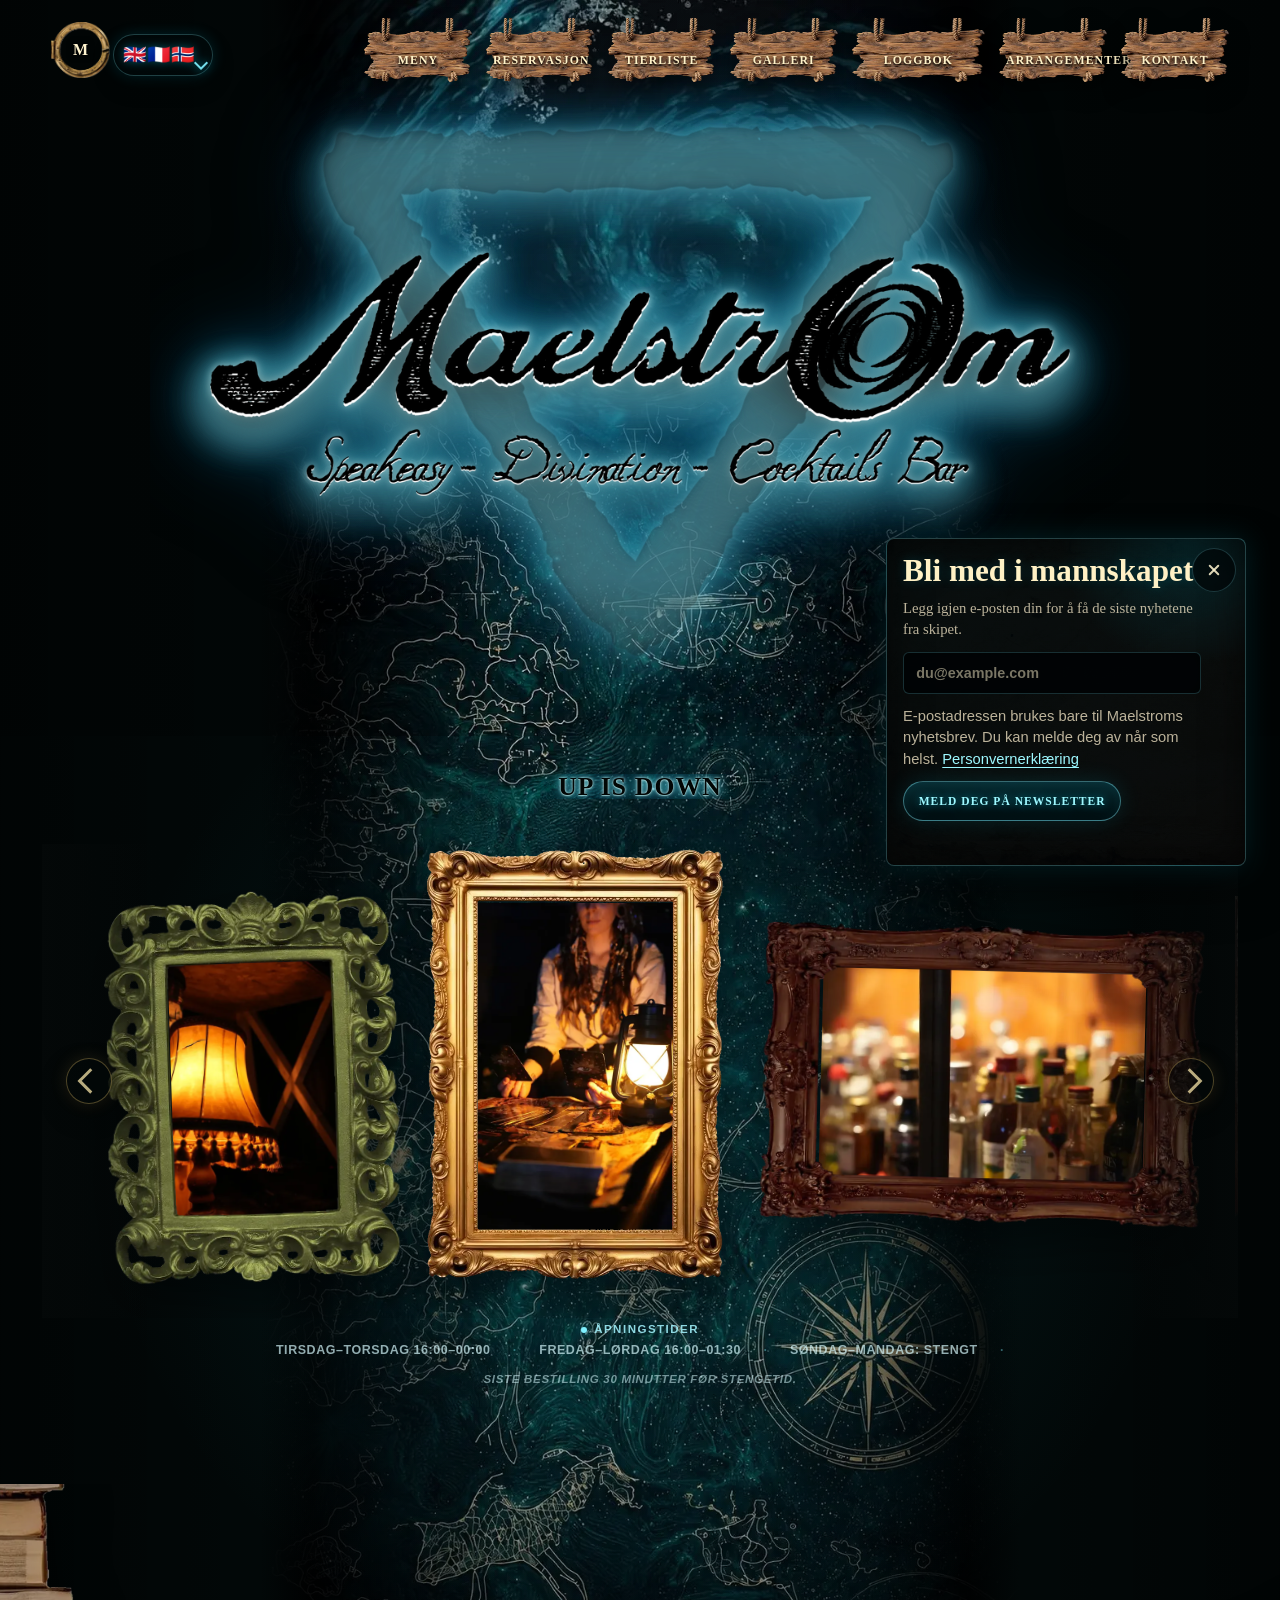
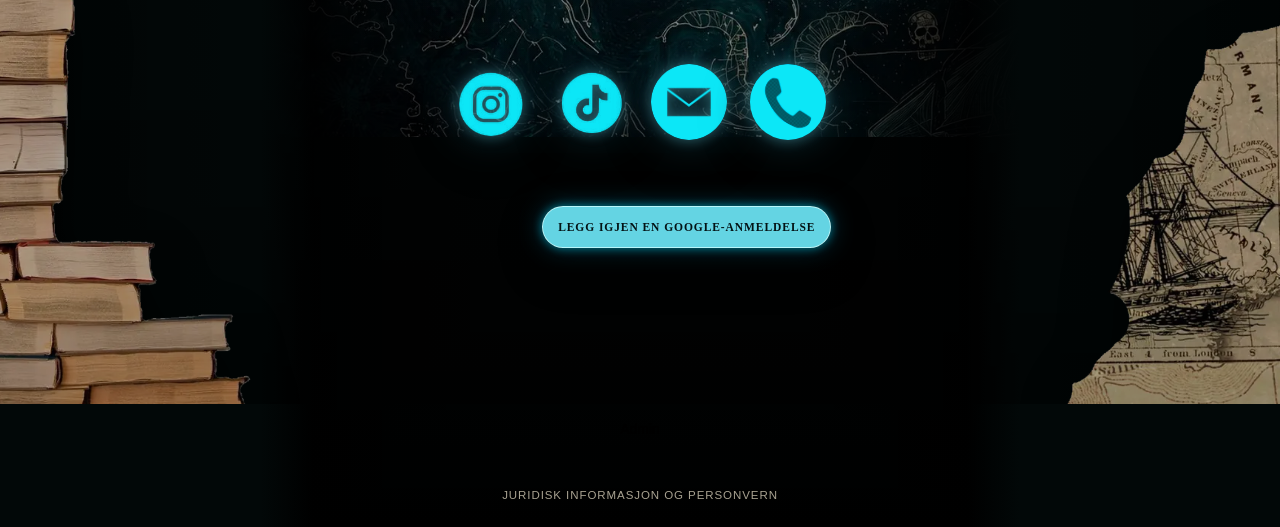
<file: index.html>
<!doctype html>
<html lang="nb">
  <head>
    <meta charset="utf-8" />
    <meta name="viewport" content="width=device-width, initial-scale=1" />
    <meta
      name="description"
      content="Maelstrom in Bergen. Enter the map and discover the countdown before opening night."
    />
    <title>Maelstrom | Bergen</title>
    <link rel="canonical" href="https://maelstrombergen.com/" />
    <meta property="og:type" content="website" />
    <meta property="og:title" content="Maelstrom | Cocktail bar in Bergen" />
    <meta property="og:description" content="Enter Maelstrom, a speakeasy cocktail bar and divination experience in Bergen." />
    <meta property="og:url" content="https://maelstrombergen.com/" />
    <meta property="og:image" content="https://maelstrombergen.com/assets/maelstrom-logo.webp" />
    <script type="application/ld+json">
      {
        "@context": "https://schema.org",
        "@type": "BarOrPub",
        "name": "Maelstrom",
        "url": "https://maelstrombergen.com/",
        "image": "https://maelstrombergen.com/assets/maelstrom-logo.webp",
        "telephone": "+47 45 39 79 11",
        "address": {
          "@type": "PostalAddress",
          "streetAddress": "Strandgaten 87",
          "postalCode": "5004",
          "addressLocality": "Bergen",
          "addressCountry": "NO"
        }
      }
    </script>
    <link rel="preload" href="assets/maelstrom-pirate-map.webp" as="image" />
    <link rel="preload" href="assets/maelstrom-logo.webp" as="image" />
    <link rel="stylesheet" href="style.css?v=20261016-events" />
  </head>
  <body>
    <main class="gate" aria-label="Maelstrom site entrance" data-i18n-aria="gateAria">
      <div class="sea-haze" aria-hidden="true"></div>

      <section class="map-stage" aria-live="polite">
        <div class="map-orbit" aria-hidden="true">
          <img
            class="map-image"
            src="assets/maelstrom-pirate-map.webp"
            alt=""
            draggable="false"
          />
        </div>
        <div class="abyss-wash" aria-hidden="true"></div>

        <button class="map-disc-button" type="button" aria-expanded="false" aria-label="Turn the map upside down" data-i18n-aria="turnMapAria">
          <svg class="disc-lettering" viewBox="0 0 300 300" aria-hidden="true">
            <defs>
              <path id="lettering-top-path" d="M 44 150 A 106 106 0 0 1 256 150" />
              <path id="lettering-bottom-path" d="M 256 150 A 106 106 0 0 1 44 150" />
            </defs>
            <text class="lettering-top">
              <textPath href="#lettering-top-path" startOffset="50%" text-anchor="middle">UP IS DOWN</textPath>
            </text>
            <text class="lettering-bottom">
              <textPath href="#lettering-bottom-path" startOffset="50%" text-anchor="middle">UP IS DOWN</textPath>
            </text>
          </svg>
          <span class="disc-flip">
            <span class="disc-map"></span>
            <span class="ship-scene" aria-hidden="true">
              <img class="pirate-ship" src="assets/ship.webp" alt="" draggable="false" />
            </span>
          </span>
        </button>

        <div class="countdown" aria-hidden="true">
          <p class="kicker" data-i18n="openingInBergen">Opening in Bergen</p>
          <img class="countdown-logo" src="assets/maelstrom-logo.webp" width="1040" height="645" alt="Maelstrom" draggable="false" />
          <p class="date" data-i18n="openingDate">September 23, 2026</p>
          <div class="time-grid" role="timer" aria-label="Countdown before opening night" data-i18n-aria="countdownAria" data-countdown-label>
            <span>
              <strong data-unit="days">000</strong>
              <small data-i18n="days">days</small>
            </span>
            <span>
              <strong data-unit="hours">00</strong>
              <small data-i18n="hours">hours</small>
            </span>
            <span>
              <strong data-unit="minutes">00</strong>
              <small data-i18n="minutes">minutes</small>
            </span>
            <span>
              <strong data-unit="seconds">00</strong>
              <small data-i18n="seconds">seconds</small>
            </span>
          </div>
          <a
            class="countdown-address"
            href="https://www.google.com/maps/dir/?api=1&amp;destination=Strandgaten%2087%2C%205004%20Bergen%2C%20Norway"
            target="_blank"
            rel="noopener"
            aria-label="Get directions to Maelstrom, Strandgaten 87, on Google Maps"
            data-i18n-aria="mapDirectionsAria"
          >
            Strandgaten 87 · 5004 Bergen
          </a>
          <button class="early-site-access" type="button" data-early-access data-i18n="earlySiteAccess" hidden>Enter the site</button>
          <div class="countdown-contact-links" aria-label="Contact Maelstrom" data-i18n-aria="contactMaelstromAria">
            <button
              class="social-icon social-contact social-email"
              type="button"
              aria-label="Email Maelstrom"
              data-i18n-aria="emailContactAria"
              data-contact-open
            >
              <img src="assets/contact-email.png" width="160" height="160" alt="" decoding="async" draggable="false" />
            </button>
            <a
              class="social-icon social-instagram"
              href="https://www.instagram.com/maelstrombergen/"
              target="_blank"
              rel="noopener"
              aria-label="Follow Maelstrom on Instagram"
              data-i18n-aria="instagramAria"
            >
              <img src="assets/social-instagram.webp" width="115" height="117" alt="" decoding="async" draggable="false" />
            </a>
            <a
              class="social-icon social-tiktok"
              href="https://www.tiktok.com/@maelstrom.bergen"
              target="_blank"
              rel="noopener"
              aria-label="Follow Maelstrom on TikTok"
              data-i18n-aria="tiktokAria"
            >
              <img src="assets/social-tiktok.webp" width="115" height="117" alt="" decoding="async" draggable="false" />
            </a>
          </div>
          <a class="admin-preview-link" href="?preview=site&admin=maelstrom" data-i18n="adminPreview">Admin preview</a>
        </div>
      </section>
    </main>

    <main class="full-site" id="site" aria-label="Maelstrom website" hidden>
      <header class="site-header">
        <a class="brand-mark" href="#top" aria-label="Maelstrom home" data-i18n-aria="homeAria">
          <span class="brand-symbol">M</span>
        </a>
        <nav class="site-nav" aria-label="Main navigation" data-i18n-aria="mainNavAria">
          <a href="menu.html" data-i18n="navMenu">Menu</a>
          <a href="reservations.html" data-i18n="navReservations">Booking</a>
          <a href="qr/results.html" data-i18n="navTierList">Tier list</a>
          <a href="gallery.html" data-i18n="navGallery">Galerie</a>
          <a href="logbook.html" data-i18n="navLogbook">Journal de bord</a>
          <a href="events.html" data-i18n="navEvents">Events</a>
          <a href="#contact" data-i18n="navContact">Contact</a>
        </nav>
      </header>

      <section class="site-hero" id="top">
        <div class="site-hero-content">
          <h1 class="sr-only">Maelstrom cocktail bar in Bergen</h1>
          <img class="site-logo-title" src="assets/maelstrom-logo.webp" width="1040" height="645" alt="Maelstrom" draggable="false" />
        </div>
      </section>

      <div class="abyss-map-block">
        <section class="content-band intro-band" id="gallery">
          <div class="section-heading">
            <h2>Up is down</h2>
          </div>
          <div class="photo-carousel" aria-label="Maelstrom atmosphere photo carousel" data-i18n-aria="carouselAria">
            <button class="carousel-cue carousel-cue-left" type="button" aria-label="Previous photos" data-i18n-aria="previousPhotos"></button>
            <button class="carousel-cue carousel-cue-right" type="button" aria-label="Next photos" data-i18n-aria="nextPhotos"></button>
            <div class="photo-track">
              <figure class="photo-placeholder frame-green tilt-left">
                <img src="assets/menu-atmosphere-lamp-thumb.webp" data-full-src="assets/menu-atmosphere-lamp.webp" width="533" height="800" alt="Warm vintage lamp inside Maelstrom" loading="lazy" decoding="async" draggable="false" />
              </figure>
              <figure class="photo-placeholder frame-gold tall lift-small">
                <img src="assets/menu-atmosphere-candle-thumb.webp" data-full-src="assets/menu-atmosphere-candle.webp" width="533" height="800" alt="Tarot reading by lantern light inside Maelstrom" loading="lazy" decoding="async" draggable="false" />
              </figure>
              <figure class="photo-placeholder frame-dark-wood-landscape landscape tilt-right">
                <img src="assets/menu-atmosphere-bottles-thumb.webp" data-full-src="assets/menu-atmosphere-bottles.webp" width="800" height="534" alt="Bottles behind the Maelstrom bar" loading="lazy" decoding="async" draggable="false" />
              </figure>
              <figure class="photo-placeholder frame-red compact lift-large">
                <img src="assets/menu-atmosphere-crocodile-thumb.webp" data-full-src="assets/menu-atmosphere-crocodile.webp" width="800" height="534" alt="Crocodile decoration inside Maelstrom" loading="lazy" decoding="async" draggable="false" />
              </figure>
              <figure class="photo-placeholder frame-dark-gold-landscape landscape tilt-left">
                <img src="assets/menu-atmosphere-music-rolls-thumb.webp" data-full-src="assets/menu-atmosphere-music-rolls.webp" width="800" height="534" alt="Collection of antique music rolls at Maelstrom" loading="lazy" decoding="async" draggable="false" />
              </figure>
              <figure class="photo-placeholder frame-dark-gold lift-small">
                <img src="assets/menu-atmosphere-neon-thumb.webp" data-full-src="assets/menu-atmosphere-neon.webp" width="533" height="800" alt="Maelstrom neon sign" loading="lazy" decoding="async" draggable="false" />
              </figure>
              <figure class="photo-placeholder frame-dark-wood-landscape landscape tilt-right">
                <img src="assets/menu-atmosphere-bottle-candle-thumb.webp" data-full-src="assets/menu-atmosphere-bottle-candle.webp" width="800" height="534" alt="Candle and antique bottle inside Maelstrom" loading="lazy" decoding="async" draggable="false" />
              </figure>
              <figure class="photo-placeholder frame-green tilt-left">
                <img src="assets/menu-atmosphere-apothecary-thumb.webp" data-full-src="assets/menu-atmosphere-apothecary.webp" width="533" height="800" alt="Candlelit apothecary display inside Maelstrom" loading="lazy" decoding="async" draggable="false" />
              </figure>
              <figure class="photo-placeholder frame-dark-gold-landscape landscape lift-small">
                <img src="assets/menu-atmosphere-treasure-thumb.webp" data-full-src="assets/menu-atmosphere-treasure.webp" width="800" height="533" alt="Golden treasure decoration inside Maelstrom" loading="lazy" decoding="async" draggable="false" />
              </figure>
              <figure class="photo-placeholder frame-green tilt-left" aria-hidden="true">
                <img src="assets/menu-atmosphere-lamp-thumb.webp" data-full-src="assets/menu-atmosphere-lamp.webp" width="533" height="800" alt="" loading="lazy" decoding="async" draggable="false" />
              </figure>
              <figure class="photo-placeholder frame-gold tall lift-small" aria-hidden="true">
                <img src="assets/menu-atmosphere-candle-thumb.webp" data-full-src="assets/menu-atmosphere-candle.webp" width="533" height="800" alt="" loading="lazy" decoding="async" draggable="false" />
              </figure>
              <figure class="photo-placeholder frame-dark-wood-landscape landscape tilt-right" aria-hidden="true">
                <img src="assets/menu-atmosphere-bottles-thumb.webp" data-full-src="assets/menu-atmosphere-bottles.webp" width="800" height="534" alt="" loading="lazy" decoding="async" draggable="false" />
              </figure>
              <figure class="photo-placeholder frame-red compact lift-large" aria-hidden="true">
                <img src="assets/menu-atmosphere-crocodile-thumb.webp" data-full-src="assets/menu-atmosphere-crocodile.webp" width="800" height="534" alt="" loading="lazy" decoding="async" draggable="false" />
              </figure>
              <figure class="photo-placeholder frame-dark-gold-landscape landscape tilt-left" aria-hidden="true">
                <img src="assets/menu-atmosphere-music-rolls-thumb.webp" data-full-src="assets/menu-atmosphere-music-rolls.webp" width="800" height="534" alt="" loading="lazy" decoding="async" draggable="false" />
              </figure>
              <figure class="photo-placeholder frame-dark-gold lift-small" aria-hidden="true">
                <img src="assets/menu-atmosphere-neon-thumb.webp" data-full-src="assets/menu-atmosphere-neon.webp" width="533" height="800" alt="" loading="lazy" decoding="async" draggable="false" />
              </figure>
              <figure class="photo-placeholder frame-dark-wood-landscape landscape tilt-right" aria-hidden="true">
                <img src="assets/menu-atmosphere-bottle-candle-thumb.webp" data-full-src="assets/menu-atmosphere-bottle-candle.webp" width="800" height="534" alt="" loading="lazy" decoding="async" draggable="false" />
              </figure>
              <figure class="photo-placeholder frame-green tilt-left" aria-hidden="true">
                <img src="assets/menu-atmosphere-apothecary-thumb.webp" data-full-src="assets/menu-atmosphere-apothecary.webp" width="533" height="800" alt="" loading="lazy" decoding="async" draggable="false" />
              </figure>
              <figure class="photo-placeholder frame-dark-gold-landscape landscape lift-small" aria-hidden="true">
                <img src="assets/menu-atmosphere-treasure-thumb.webp" data-full-src="assets/menu-atmosphere-treasure.webp" width="800" height="533" alt="" loading="lazy" decoding="async" draggable="false" />
              </figure>
            </div>
          </div>
          <p class="opening-hours-note" data-i18n="openingHoursLabel">Opening hours</p>
          <div class="opening-hours" aria-label="Opening hours" data-i18n-aria="openingHoursAria">
            <span data-i18n="openingHoursTueThu">Tuesday–Thursday 16:00–00:00</span>
            <span data-i18n="openingHoursFriSat">Friday–Saturday 16:00–01:30</span>
            <span data-i18n="openingHoursClosed">Sunday–Monday: closed</span>
            <small class="opening-hours-last-call" data-i18n="openingHoursLastCall">Last call 30 minutes before closing.</small>
          </div>
        </section>

        <section class="content-band contact-band" id="contact">
          <div class="contact-actions">
            <div class="social-links" aria-label="Social links">
              <a
                class="social-icon social-instagram"
                href="https://www.instagram.com/maelstrombergen/"
                target="_blank"
                rel="noopener"
                aria-label="Follow Maelstrom on Instagram"
                data-i18n-aria="instagramAria"
              >
                <img src="assets/social-instagram.webp" width="115" height="117" alt="" loading="lazy" decoding="async" draggable="false" />
              </a>
              <a
                class="social-icon social-tiktok"
                href="https://www.tiktok.com/@maelstrom.bergen"
                target="_blank"
                rel="noopener"
                aria-label="Follow Maelstrom on TikTok"
                data-i18n-aria="tiktokAria"
              >
                <img src="assets/social-tiktok.webp" width="115" height="117" alt="" loading="lazy" decoding="async" draggable="false" />
              </a>
              <span class="social-icon social-youtube is-disabled" role="img" aria-label="YouTube coming soon" hidden>
                <img src="assets/social-youtube.webp" alt="" loading="lazy" decoding="async" draggable="false" />
              </span>
              <span class="social-icon social-facebook is-disabled" role="img" aria-label="Facebook coming soon" hidden>
                <img src="assets/social-facebook.webp" alt="" loading="lazy" decoding="async" draggable="false" />
              </span>
              <button
                class="social-icon social-contact social-email"
                id="group-booking"
                type="button"
                aria-label="Group booking email"
                data-i18n-aria="emailContactAria"
                data-contact-open
              >
                <img src="assets/contact-email.png" width="160" height="160" alt="" loading="lazy" decoding="async" draggable="false" />
              </button>
              <a
                class="social-icon social-contact social-phone"
                href="https://wa.me/4745397911"
                target="_blank"
                rel="noopener"
                aria-label="Contact Maelstrom on WhatsApp"
                data-i18n-aria="phoneContactAria"
              >
                <img src="assets/contact-phone.png" width="160" height="164" alt="" loading="lazy" decoding="async" draggable="false" />
              </a>
            </div>
            <div class="google-review-panel">
              <a
                class="social-icon social-contact social-map"
                href="https://www.google.com/maps/dir/?api=1&amp;destination=Strandgaten%2087%2C%205004%20Bergen%2C%20Norway"
                target="_blank"
                rel="noopener"
                aria-label="Get directions to Maelstrom on Google Maps"
                data-i18n-aria="mapDirectionsAria"
              >
                <img src="assets/contact-map.webp" width="1254" height="1254" alt="" loading="lazy" decoding="async" draggable="false" />
              </a>
              <a class="google-review-link is-disabled" href="#" data-google-review-link aria-disabled="true" data-i18n="googleReviewSoon">
                Google reviews coming soon
              </a>
            </div>
          </div>
        </section>
      </div>

      <div class="photo-lightbox" role="dialog" aria-modal="true" aria-label="Expanded photo" data-i18n-aria="expandedPhoto" hidden>
        <button class="lightbox-close" type="button" aria-label="Close photo" data-i18n-aria="closePhoto"></button>
        <div class="lightbox-stage">
          <figure class="photo-placeholder lightbox-frame">
          </figure>
        </div>
      </div>

      <dialog class="contact-dialog" data-contact-dialog aria-labelledby="contactDialogTitle">
        <button class="contact-dialog-close" type="button" data-contact-close data-i18n-aria="contactFormClose" aria-label="Close contact form"></button>
        <form class="contact-form" data-contact-form>
          <h2 id="contactDialogTitle" data-i18n="contactFormTitle">Send us a message</h2>
          <p class="contact-private-note" data-contact-private-note data-i18n="contactFormPrivateNote" hidden>Private bookings are available on Mondays and Tuesdays.</p>
          <label>
            <span data-i18n="contactFormName">Name</span>
            <input name="name" type="text" autocomplete="name" required data-i18n-placeholder="contactFormNamePlaceholder" placeholder="Your name" />
          </label>
          <label>
            <span data-i18n="contactFormEmail">Email</span>
            <input name="email" type="email" autocomplete="email" required data-i18n-placeholder="contactFormEmailPlaceholder" placeholder="you@example.com" />
          </label>
          <label>
            <span data-i18n="contactFormSubject">Subject</span>
            <input name="subject" type="text" required maxlength="120" data-i18n-placeholder="contactFormSubjectPlaceholder" placeholder="How can we help?" />
          </label>
          <label>
            <span data-i18n="contactFormMessage">Message</span>
            <textarea name="message" rows="5" required maxlength="3000" data-i18n-placeholder="contactFormMessagePlaceholder" placeholder="Your message..."></textarea>
          </label>
          <p class="form-privacy-note"><span data-i18n="contactPrivacyNote">We use your details only to answer your message.</span> <a href="#privacy" data-privacy-open data-i18n="privacyPolicyLink">Privacy policy</a></p>
          <label class="contact-form-trap" aria-hidden="true">
            <span>Website</span>
            <input name="website" type="text" tabindex="-1" autocomplete="off" />
          </label>
          <button type="submit" data-contact-submit data-i18n="contactFormSubmit">Send message</button>
          <p class="contact-form-status" data-contact-status aria-live="polite"></p>
        </form>
      </dialog>
      <footer class="site-admin-footer"><a href="admin.html" rel="nofollow">Admin</a></footer>
    </main>

    <script src="i18n.js?v=20261026-hours"></script>
    <script src="privacy.js?v=20260902-dialog"></script>
    <script src="reservations-config.js?v=20260828-newsletter"></script>
    <script src="analytics.js?v=20261011-initial"></script>
    <script src="newsletter.js?v=20260902-privacy"></script>
    <script src="contact.js?v=20260909-countdown-dialog"></script>
    <script src="launch-schedule.js?v=20260907-opening-date"></script>
    <script src="script.js?v=20261011-gallery-thumbnails"></script>
    <script src="event-announcement-config.js?v=20261026-halloween-night"></script>
    <script src="event-announcement.js?v=20261008-initial"></script>
  </body>
</html>
</file>
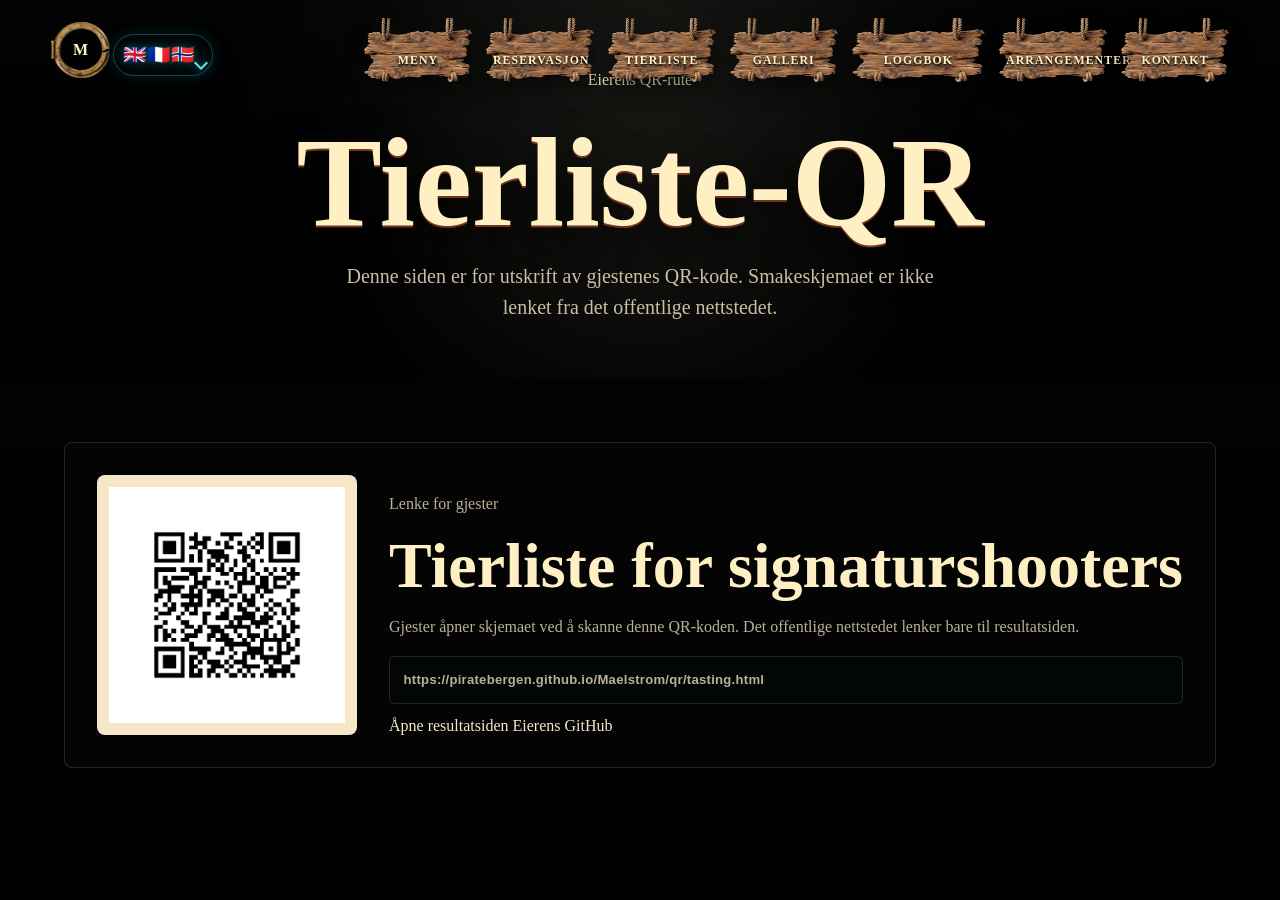
<file: qr/index.html>
<!doctype html>
<html lang="nb">
  <head>
    <meta charset="utf-8" />
    <meta name="viewport" content="width=device-width, initial-scale=1" />
    <meta name="robots" content="noindex, nofollow, noarchive" />
    <title>Maelstrom | Tier List QR</title>
    <link rel="stylesheet" href="../style.css?v=20261016-events" />
    <link rel="stylesheet" href="tasting.css?v=20261001-tier-list-live" />
  </head>
  <body class="tasting-body">
    <header class="site-header">
      <a class="brand-mark" href="../index.html?preview=site#top" aria-label="Maelstrom home" data-i18n-aria="homeAria">
        <span class="brand-symbol">M</span>
      </a>
      <nav class="site-nav" aria-label="Main navigation" data-i18n-aria="mainNavAria">
        <a href="../menu.html" data-i18n="navMenu">Menu</a>
        <a href="../reservations.html" data-i18n="navReservations">Booking</a>
        <a href="results.html" data-i18n="navTierList">Tier list</a>
        <a href="../gallery.html" data-i18n="navGallery">Galerie</a>
        <a href="../logbook.html" data-i18n="navLogbook">Journal de bord</a>
        <a href="../events.html" data-i18n="navEvents">Events</a>
        <a href="../index.html?preview=site#contact" data-i18n="navContact">Contact</a>
      </nav>
    </header>
    <main class="tasting-shell">
      <section class="tasting-hero compact">
        <div class="tasting-hero-content">
          <p class="site-kicker" data-i18n="ownerQrRoute">Owner QR route</p>
          <h1 data-i18n="tierListQr">Tier List QR</h1>
          <p data-i18n="qrIntro">This page is for printing the guest QR code. The tasting form is not linked from the public website.</p>
        </div>
      </section>

      <section class="tasting-board">
        <div class="qr-panel">
          <img
            class="qr-code"
            src="../assets/qr-tier-list.png"
            alt="QR code for the Maelstrom tasting tier list"
            data-i18n-alt="qrAlt"
          />
          <div>
            <p class="site-kicker" data-i18n="guestScanTarget">Guest scan target</p>
            <h2 data-i18n="signatureShooterTierList">Signature shooter tier list</h2>
            <p data-i18n="qrGuestInfo">
              Guests access the form by scanning this QR code. The public site links only to the results page.
            </p>
            <p class="qr-target">https://piratebergen.github.io/Maelstrom/qr/tasting.html</p>
            <div class="hero-actions left">
              <a class="primary-link" href="results.html" data-i18n="openResultsPage">Open results page</a>
              <a class="ghost-link" href="https://github.com/PirateBergen/Maelstrom" data-i18n="ownerGithub">Owner GitHub</a>
            </div>
          </div>
        </div>
      </section>
    </main>
    <script src="../i18n.js?v=20261016-soy-allergen"></script>
  </body>
</html>
</file>
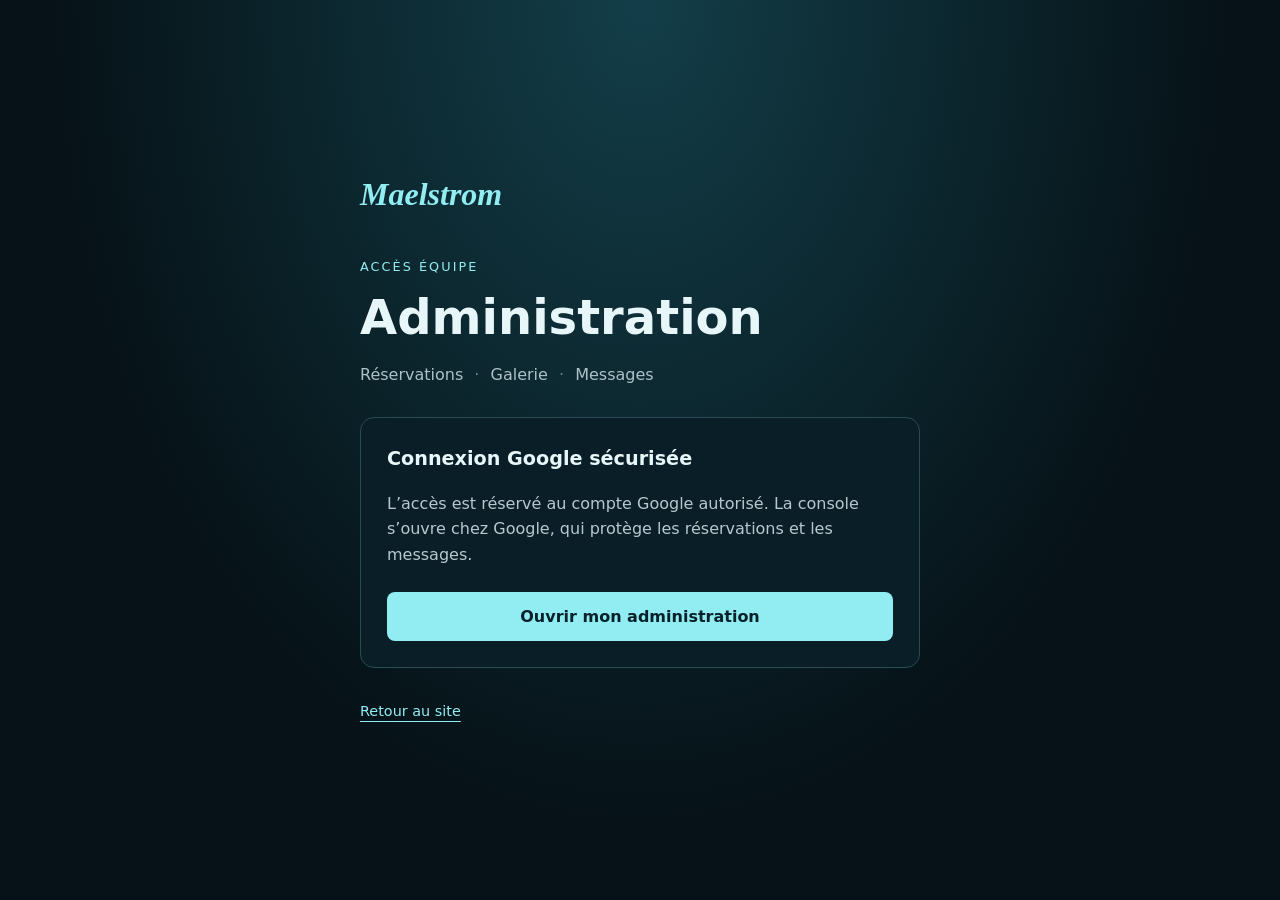
<file: admin.html>
<!doctype html>
<html lang="fr">
  <head>
    <meta charset="utf-8">
    <meta name="viewport" content="width=device-width, initial-scale=1">
    <meta name="robots" content="noindex, nofollow, noarchive">
    <meta name="referrer" content="no-referrer">
    <title>Maelstrom | Administration</title>
    <link rel="stylesheet" href="admin.css?v=20260903">
  </head>
  <body>
    <main class="admin-entry">
      <a class="brand" href="index.html?preview=site">Maelstrom</a>
      <p class="eyebrow">Accès équipe</p>
      <h1>Administration</h1>
      <p class="areas">Réservations <span>·</span> Galerie <span>·</span> Messages</p>
      <section class="sign-in" aria-labelledby="signInTitle">
        <h2 id="signInTitle">Connexion Google sécurisée</h2>
        <p>L’accès est réservé au compte Google autorisé. La console s’ouvre chez Google, qui protège les réservations et les messages.</p>
        <a id="adminOpen" class="primary" hidden>Ouvrir mon administration</a>
        <p id="adminSetup" role="status">Activation en cours. La console n’est pas encore connectée ; aucune donnée privée n’est affichée ici.</p>
      </section>
      <a class="return" href="index.html?preview=site">Retour au site</a>
    </main>
    <script src="admin-config.js?v=20260903"></script>
    <script src="admin-entry.js?v=20260903"></script>
  </body>
</html>
</file>
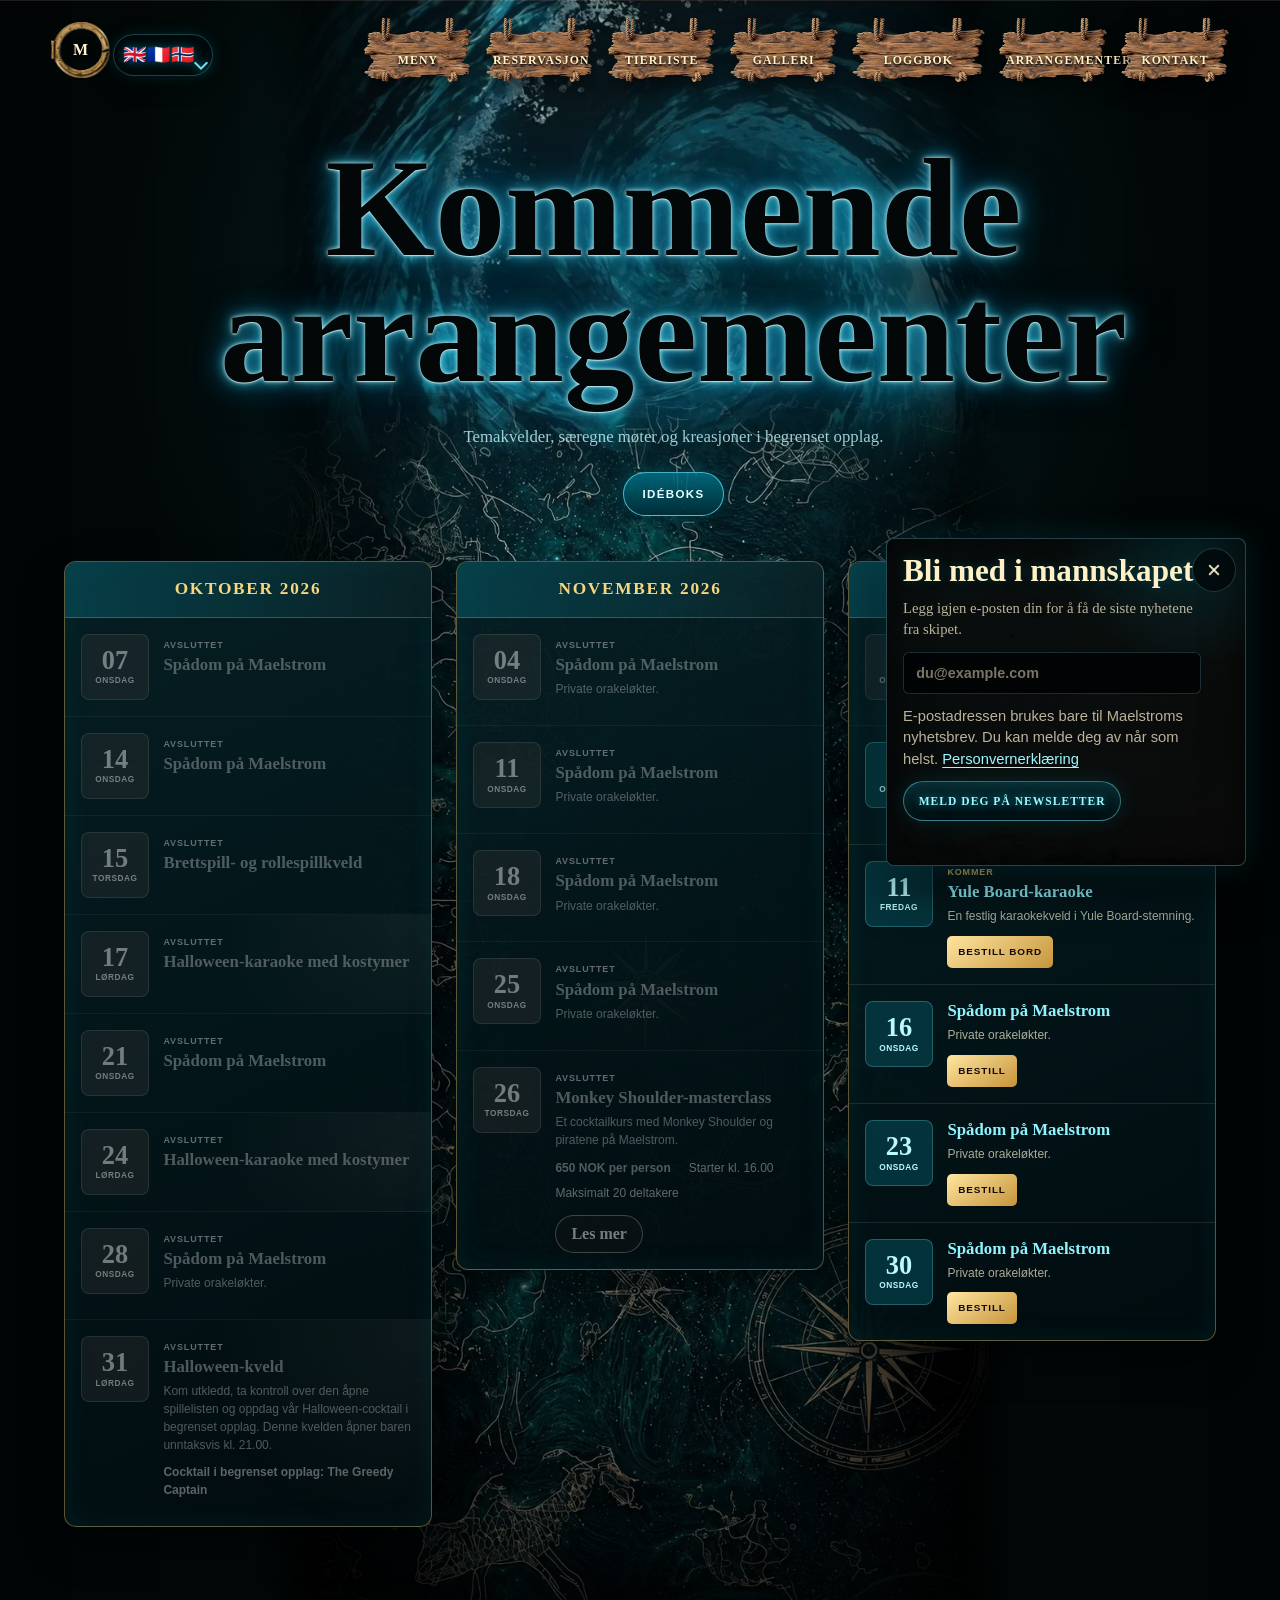
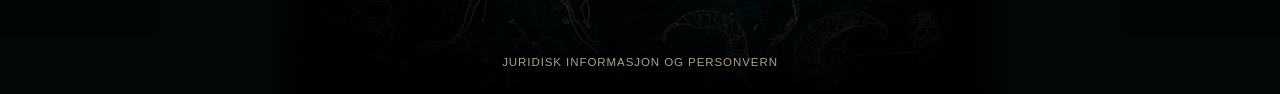
<file: events.html>
<!doctype html>
<html lang="nb">
  <head>
    <meta charset="utf-8" />
    <meta name="viewport" content="width=device-width, initial-scale=1" />
    <meta name="description" content="Upcoming events at Maelstrom cocktail bar in Bergen." />
    <title>Maelstrom | Events</title>
    <link rel="canonical" href="https://maelstrombergen.com/events.html" />
    <meta property="og:type" content="website" />
    <meta property="og:title" content="Maelstrom | Upcoming events" />
    <meta property="og:description" content="Discover upcoming themed nights and special events at Maelstrom in Bergen." />
    <meta property="og:url" content="https://maelstrombergen.com/events.html" />
    <meta property="og:image" content="https://maelstrombergen.com/assets/maelstrom-logo.webp" />
    <link rel="stylesheet" href="style.css?v=20261117-masterclass-booking" />
  </head>
  <body class="site-open">
    <main class="full-site events-page" id="site" aria-label="Maelstrom events" data-i18n-aria="eventsPageAria">
      <header class="site-header">
        <a class="brand-mark" href="index.html?preview=site#top" aria-label="Maelstrom home" data-i18n-aria="homeAria"><span class="brand-symbol">M</span></a>
        <nav class="site-nav" aria-label="Main navigation" data-i18n-aria="mainNavAria">
          <a href="menu.html" data-i18n="navMenu">Menu</a>
          <a href="reservations.html" data-i18n="navReservations">Booking</a>
          <a href="qr/results.html" data-i18n="navTierList">Tier list</a>
          <a href="gallery.html" data-i18n="navGallery">Gallery</a>
          <a href="logbook.html" data-i18n="navLogbook">Logbook</a>
          <a href="events.html" data-i18n="navEvents">Events</a>
          <a href="index.html?preview=site#contact" data-i18n="navContact">Contact</a>
        </nav>
      </header>

      <section class="content-band events-band">
        <div class="section-heading events-heading">
          <h1 class="page-title" data-i18n="eventsTitle">Upcoming events</h1>
          <p data-i18n="eventsIntro">Themed nights, curious encounters and limited-edition creations.</p>
          <button class="idea-box-button" type="button" data-contact-open data-contact-type="idea" data-i18n="ideaBoxButton">Suggestion box</button>
        </div>

        <div class="events-calendar" aria-label="Three-month event calendar">
          <section class="calendar-month">
            <h2 data-i18n="calendarOctober">October 2026</h2>
            <ol class="calendar-event-list">
              <li class="calendar-event calendar-event-past">
                <time datetime="2026-10-07"><strong>07</strong><span data-i18n="calendarWednesday">Wednesday</span></time>
                <div><span class="calendar-state" data-i18n="eventPastStatus">Ended</span><h3 data-i18n="divinationEventTitle">Divination at Maelstrom</h3></div>
              </li>
              <li class="calendar-event calendar-event-past">
                <time datetime="2026-10-14"><strong>14</strong><span data-i18n="calendarWednesday">Wednesday</span></time>
                <div><span class="calendar-state" data-i18n="eventPastStatus">Ended</span><h3 data-i18n="divinationEventTitle">Divination at Maelstrom</h3></div>
              </li>
              <li class="calendar-event calendar-event-past calendar-event-special">
                <time datetime="2026-10-15"><strong>15</strong><span data-i18n="calendarThursday">Thursday</span></time>
                <div><span class="calendar-state" data-i18n="eventPastStatus">Ended</span><h3 data-i18n="eventBoardGameTitle">Board Game &amp; Role-Playing Night</h3></div>
              </li>
              <li class="calendar-event calendar-event-past calendar-event-halloween">
                <time datetime="2026-10-17"><strong>17</strong><span data-i18n="calendarSaturday">Saturday</span></time>
                <div><span class="calendar-state" data-i18n="eventPastStatus">Ended</span><h3 data-i18n="eventHalloweenTitle">Halloween Costume Karaoke</h3></div>
              </li>
              <li class="calendar-event calendar-event-past">
                <time datetime="2026-10-21"><strong>21</strong><span data-i18n="calendarWednesday">Wednesday</span></time>
                <div><span class="calendar-state" data-i18n="eventPastStatus">Ended</span><h3 data-i18n="divinationEventTitle">Divination at Maelstrom</h3></div>
              </li>
              <li class="calendar-event calendar-event-past calendar-event-halloween">
                <time datetime="2026-10-24"><strong>24</strong><span data-i18n="calendarSaturday">Saturday</span></time>
                <div><span class="calendar-state" data-i18n="eventPastStatus">Ended</span><h3 data-i18n="eventHalloweenTitle">Halloween Costume Karaoke</h3></div>
              </li>
              <li class="calendar-event">
                <time datetime="2026-10-28"><strong>28</strong><span data-i18n="calendarWednesday">Wednesday</span></time>
                <div><h3 data-i18n="divinationEventTitle">Divination at Maelstrom</h3><p data-i18n="divinationEventText">Private oracle sessions.</p><a href="reservations.html?date=2026-10-28&amp;divination=1" data-i18n="eventBookSession">Book</a></div>
              </li>
              <li class="calendar-event calendar-event-halloween">
                <time datetime="2026-10-31"><strong>31</strong><span data-i18n="calendarSaturday">Saturday</span></time>
                <div><span class="calendar-state" data-i18n="eventUpcomingStatus">Upcoming</span><h3 data-i18n="eventHalloween31Title">Halloween Night</h3><p data-i18n="eventHalloween31Text">Come in costume, take control of the open playlist and discover our limited-edition Halloween cocktail. Exceptionally, the bar opens at 21:00.</p><p class="calendar-event-special" data-i18n="eventSpecialCocktail">Limited-edition cocktail: The Greedy Captain</p><a href="reservations.html?date=2026-10-31" data-i18n="eventBookTable">Book a table</a></div>
              </li>
            </ol>
          </section>

          <section class="calendar-month">
            <h2 data-i18n="calendarNovember">November 2026</h2>
            <ol class="calendar-event-list">
              <li class="calendar-event"><time datetime="2026-11-04"><strong>04</strong><span data-i18n="calendarWednesday">Wednesday</span></time><div><h3 data-i18n="divinationEventTitle">Divination at Maelstrom</h3><p data-i18n="divinationEventText">Private oracle sessions.</p><a href="reservations.html?date=2026-11-04&amp;divination=1" data-i18n="eventBookSession">Book</a></div></li>
              <li class="calendar-event"><time datetime="2026-11-11"><strong>11</strong><span data-i18n="calendarWednesday">Wednesday</span></time><div><h3 data-i18n="divinationEventTitle">Divination at Maelstrom</h3><p data-i18n="divinationEventText">Private oracle sessions.</p><a href="reservations.html?date=2026-11-11&amp;divination=1" data-i18n="eventBookSession">Book</a></div></li>
              <li class="calendar-event"><time datetime="2026-11-18"><strong>18</strong><span data-i18n="calendarWednesday">Wednesday</span></time><div><h3 data-i18n="divinationEventTitle">Divination at Maelstrom</h3><p data-i18n="divinationEventText">Private oracle sessions.</p><a href="reservations.html?date=2026-11-18&amp;divination=1" data-i18n="eventBookSession">Book</a></div></li>
              <li class="calendar-event"><time datetime="2026-11-25"><strong>25</strong><span data-i18n="calendarWednesday">Wednesday</span></time><div><h3 data-i18n="divinationEventTitle">Divination at Maelstrom</h3><p data-i18n="divinationEventText">Private oracle sessions.</p><a href="reservations.html?date=2026-11-25&amp;divination=1" data-i18n="eventBookSession">Book</a></div></li>
              <li class="calendar-event calendar-event-special" id="monkey-shoulder-masterclass"><time datetime="2026-11-26T16:00"><strong>26</strong><span data-i18n="calendarThursday">Thursday</span></time><div><span class="calendar-state" data-i18n="eventUpcomingStatus">Upcoming</span><h3 data-i18n="eventMonkeyShoulderTitle">Monkey Shoulder Masterclass</h3><p data-i18n="eventMonkeyShoulderText">A cocktail workshop with Monkey Shoulder and the pirates of Maelstrom.</p><p class="masterclass-facts"><strong data-i18n="eventMonkeyShoulderPrice">650 NOK per person</strong><span data-i18n="eventMonkeyShoulderTime">16:00</span><span data-i18n="eventMonkeyShoulderCapacity">Maximum 20 participants</span></p><div class="calendar-event-actions"><button type="button" data-masterclass-details data-i18n="eventLearnMore">Learn more</button><a href="events.html?booking=monkey-shoulder-2026#monkey-shoulder-masterclass" data-masterclass-book data-i18n="eventMasterclassBook">Book the masterclass</a></div></div></li>
            </ol>
          </section>

          <section class="calendar-month">
            <h2 data-i18n="calendarDecember">December 2026</h2>
            <ol class="calendar-event-list">
              <li class="calendar-event"><time datetime="2026-12-02"><strong>02</strong><span data-i18n="calendarWednesday">Wednesday</span></time><div><h3 data-i18n="divinationEventTitle">Divination at Maelstrom</h3><p data-i18n="divinationEventText">Private oracle sessions.</p><a href="reservations.html?date=2026-12-02&amp;divination=1" data-i18n="eventBookSession">Book</a></div></li>
              <li class="calendar-event"><time datetime="2026-12-09"><strong>09</strong><span data-i18n="calendarWednesday">Wednesday</span></time><div><h3 data-i18n="divinationEventTitle">Divination at Maelstrom</h3><p data-i18n="divinationEventText">Private oracle sessions.</p><a href="reservations.html?date=2026-12-09&amp;divination=1" data-i18n="eventBookSession">Book</a></div></li>
              <li class="calendar-event calendar-event-special"><time datetime="2026-12-11"><strong>11</strong><span data-i18n="calendarFriday">Friday</span></time><div><span class="calendar-state" data-i18n="eventUpcomingStatus">Upcoming</span><h3 data-i18n="eventYuleBoardKaraokeTitle">Yule Board Karaoke</h3><p data-i18n="eventYuleBoardKaraokeText">A festive Yule Board karaoke night.</p><a href="reservations.html?date=2026-12-11" data-i18n="eventBookTable">Book a table</a></div></li>
              <li class="calendar-event"><time datetime="2026-12-16"><strong>16</strong><span data-i18n="calendarWednesday">Wednesday</span></time><div><h3 data-i18n="divinationEventTitle">Divination at Maelstrom</h3><p data-i18n="divinationEventText">Private oracle sessions.</p><a href="reservations.html?date=2026-12-16&amp;divination=1" data-i18n="eventBookSession">Book</a></div></li>
              <li class="calendar-event"><time datetime="2026-12-23"><strong>23</strong><span data-i18n="calendarWednesday">Wednesday</span></time><div><h3 data-i18n="divinationEventTitle">Divination at Maelstrom</h3><p data-i18n="divinationEventText">Private oracle sessions.</p><a href="reservations.html?date=2026-12-23&amp;divination=1" data-i18n="eventBookSession">Book</a></div></li>
              <li class="calendar-event"><time datetime="2026-12-30"><strong>30</strong><span data-i18n="calendarWednesday">Wednesday</span></time><div><h3 data-i18n="divinationEventTitle">Divination at Maelstrom</h3><p data-i18n="divinationEventText">Private oracle sessions.</p><a href="reservations.html?date=2026-12-30&amp;divination=1" data-i18n="eventBookSession">Book</a></div></li>
            </ol>
          </section>
        </div>
      </section>

      <dialog class="contact-dialog idea-box-dialog" data-contact-dialog aria-labelledby="ideaBoxTitle">
        <button class="contact-dialog-close" type="button" data-contact-close data-i18n-aria="contactFormClose" aria-label="Close suggestion box"></button>
        <form class="contact-form idea-box-form" data-contact-form>
          <h2 id="ideaBoxTitle" data-i18n="ideaBoxTitle">Suggestion box</h2>
          <p class="idea-box-intro" data-i18n="ideaBoxIntro">Have an idea for a themed night? We are open to every possibility, so please share it with us.</p>
          <label>
            <span data-i18n="ideaBoxName">Name</span>
            <input name="name" type="text" autocomplete="name" required data-i18n-placeholder="ideaBoxNamePlaceholder" placeholder="Your name" />
          </label>
          <label>
            <span data-i18n="ideaBoxEmail">Email</span>
            <input name="email" type="email" autocomplete="email" required data-i18n-placeholder="ideaBoxEmailPlaceholder" placeholder="you@example.com" />
          </label>
          <input name="subject" type="hidden" value="Event suggestion" />
          <label>
            <span data-i18n="ideaBoxMessage">Your idea</span>
            <textarea name="message" rows="6" required maxlength="3000" data-i18n-placeholder="ideaBoxMessagePlaceholder" placeholder="Tell us about the themed night you would love to see..."></textarea>
          </label>
          <p class="form-privacy-note"><span data-i18n="contactPrivacyNote">We use your details only to answer your message.</span> <a href="#privacy" data-privacy-open data-i18n="privacyPolicyLink">Privacy policy</a></p>
          <label class="contact-form-trap" aria-hidden="true"><span>Website</span><input name="website" type="text" tabindex="-1" autocomplete="off" /></label>
          <button type="submit" data-contact-submit data-i18n="ideaBoxSubmit">Share my idea</button>
          <p class="contact-form-status" data-contact-status aria-live="polite"></p>
        </form>
      </dialog>

      <dialog class="contact-dialog masterclass-dialog" data-masterclass-dialog aria-labelledby="masterclassTitle">
        <button class="contact-dialog-close" type="button" data-masterclass-close data-i18n-aria="eventDetailsClose" aria-label="Close event details"></button>
        <article class="masterclass-dialog-content">
          <p class="site-kicker" data-i18n="eventMonkeyShoulderDate">26 November 2026</p>
          <h2 id="masterclassTitle" data-i18n="eventMonkeyShoulderTitle">Monkey Shoulder Masterclass</h2>
          <p data-i18n="eventMonkeyShoulderDetails1">Ahoy, landlubbers! Do you want to learn how to craft your own cocktails, taught by rugged pirates?</p>
          <p data-i18n="eventMonkeyShoulderDetails2">Maelstrom invites you to a cocktail workshop with our special guest, Monkey Shoulder. Together, we will give you the skills to mix your own drinks at home.</p>
          <p data-i18n="eventMonkeyShoulderDetails3">Guided by our experienced instructors, also known as pirates, you will get the chance to try your hand at being a bartender for the evening.</p>
          <p data-i18n="eventMonkeyShoulderDetails4">Save the date, 26 November, and sign up before the ship fills up. See you there!</p>
          <p class="masterclass-dialog-facts"><strong data-i18n="eventMonkeyShoulderPrice">650 NOK per person</strong><span data-i18n="eventMonkeyShoulderTime">16:00</span><span data-i18n="eventMonkeyShoulderCapacity">Maximum 20 participants</span></p>
          <p class="masterclass-availability" data-masterclass-availability aria-live="polite"></p>
          <form class="masterclass-registration-form" data-masterclass-form>
            <input type="hidden" name="type" value="eventRegistration" />
            <input type="hidden" name="eventId" value="monkey-shoulder-2026" />
            <label><span data-i18n="eventRegistrationName">Name</span><input type="text" name="name" autocomplete="name" required /></label>
            <label><span data-i18n="eventRegistrationEmail">Email</span><input type="email" name="email" autocomplete="email" required /></label>
            <label><span data-i18n="eventRegistrationPhone">Phone</span><input type="tel" name="phone" autocomplete="tel" required /></label>
            <label><span data-i18n="eventRegistrationParticipants">Number of participants</span><select name="participants" required data-masterclass-participants></select></label>
            <button type="submit" class="reservation-submit" data-masterclass-submit data-i18n="eventMasterclassBook">Book the masterclass</button>
            <p class="contact-form-status" data-masterclass-status aria-live="polite"></p>
          </form>
        </article>
      </dialog>
    </main>

    <script src="i18n.js?v=20261117-monkey-masterclass-time"></script>
    <script src="privacy.js?v=20260902-dialog"></script>
    <script src="reservations-config.js?v=20260828-newsletter"></script>
    <script src="analytics.js?v=20261011-initial"></script>
    <script src="newsletter.js?v=20260902-privacy"></script>
    <script src="events.js?v=20261117-monkey-masterclass-link"></script>
    <script src="contact.js?v=20261016-idea-box"></script>
  </body>
</html>
</file>
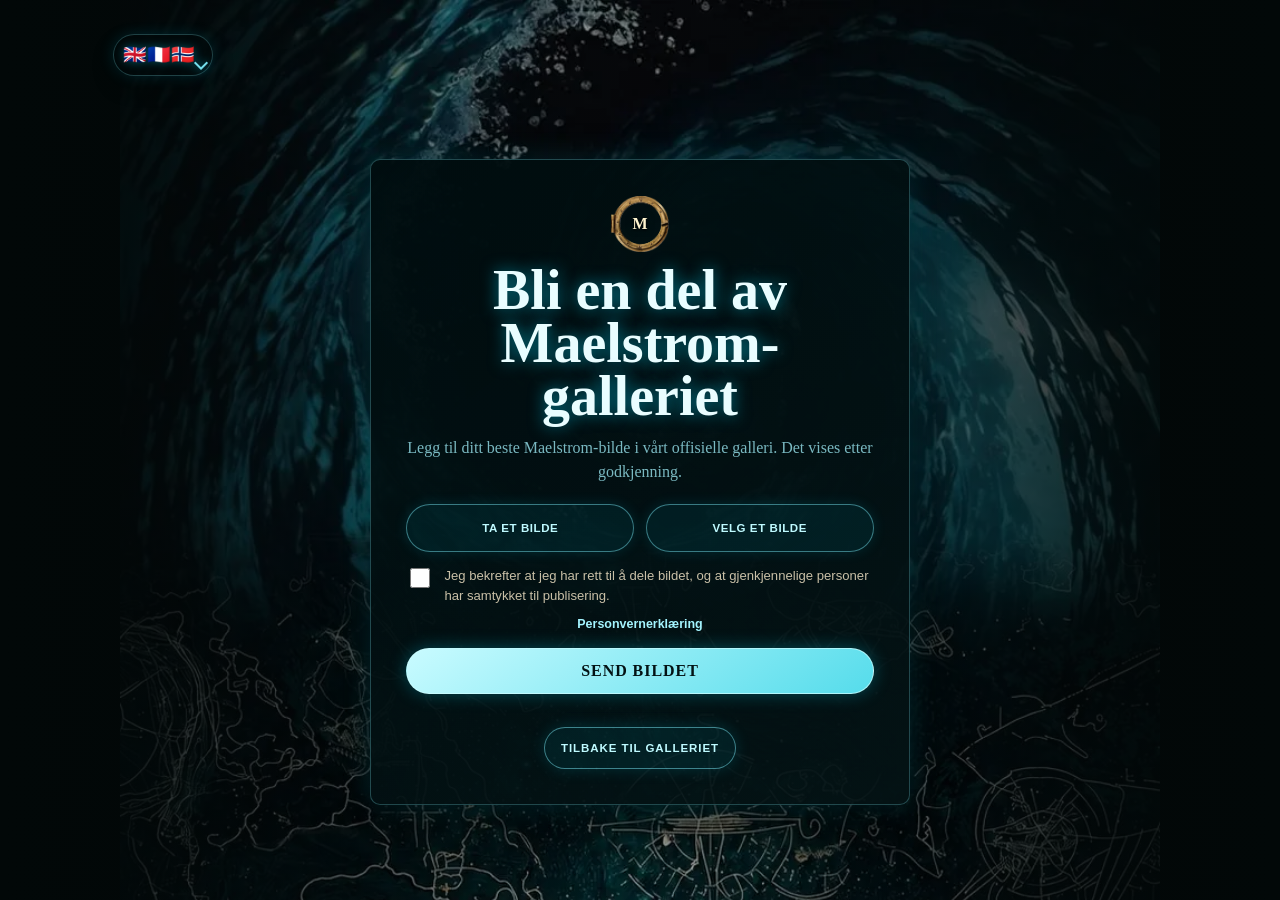
<file: gallery-upload.html>
<!doctype html>
<html lang="nb">
  <head>
    <meta charset="utf-8" />
    <meta name="viewport" content="width=device-width, initial-scale=1" />
    <meta name="robots" content="noindex, nofollow, noarchive" />
    <meta name="description" content="Share a photo with the Maelstrom gallery." />
    <title>Maelstrom | Share a photo</title>
    <link rel="stylesheet" href="style.css?v=20261015-navfix" />
  </head>
  <body class="gallery-upload-page site-open">
    <header class="site-header gallery-upload-language-header" aria-label="Language" data-i18n-aria="languageLabel" data-language-selector-host></header>
    <main class="gallery-upload-shell">
      <section class="gallery-upload-card">
        <span class="brand-symbol gallery-upload-symbol" aria-hidden="true">M</span>
        <h1 data-i18n="joinMaelstromGallery">Be part of the Maelstrom gallery</h1>
        <p data-i18n="galleryUploadIntro">Add your best Maelstrom photo to our official gallery. It will appear after approval.</p>
        <form id="galleryUploadForm" class="gallery-upload-form">
          <div class="gallery-photo-sources">
            <label class="gallery-photo-source">
              <span data-i18n="takePhoto">Take a photo</span>
              <input id="galleryCamera" type="file" accept="image/jpeg,image/png,image/webp" capture="environment" />
            </label>
            <label class="gallery-photo-source">
              <span data-i18n="chooseExistingPhoto">Choose a photo</span>
              <input id="galleryLibrary" type="file" accept="image/jpeg,image/png,image/webp" />
            </label>
          </div>
          <div class="gallery-upload-preview" id="galleryUploadPreview" hidden>
            <img id="galleryPreviewImage" alt="Selected photo preview" data-i18n-alt="selectedPhotoPreviewAlt" />
          </div>
          <label class="privacy-consent gallery-photo-consent">
            <input type="checkbox" required />
            <span data-i18n="galleryPhotoConsent">I confirm that I am allowed to share this photo and that identifiable people have agreed to its publication.</span>
          </label>
          <a class="form-privacy-link gallery-privacy-link" href="#privacy" data-privacy-open data-i18n="privacyPolicyLink">Privacy policy</a>
          <button type="submit" id="galleryUploadButton" data-i18n="sendPhoto">Send the photo</button>
          <p class="gallery-upload-status" id="galleryUploadStatus" role="status" aria-live="polite"></p>
        </form>
        <a class="gallery-upload-return" href="gallery.html" data-i18n="backToGallery">Back to the gallery</a>
      </section>
    </main>
    <section class="reservation-thanks gallery-upload-thanks" id="galleryUploadThanks" aria-live="polite" aria-label="Photo confirmation" data-i18n-aria="photoConfirmationAria" hidden>
      <div class="reservation-thanks-content">
        <img class="reservation-thanks-logo" src="assets/up-is-down-vote.webp" alt="Up is down" decoding="async" draggable="false" />
        <p class="site-kicker">Up is down</p>
        <h2 data-i18n="thankPhoto">Thank you for your photo</h2>
        <p data-i18n="galleryApprovalNotice">Your photo will appear in the gallery after approval by our team.</p>
        <p class="gallery-submission-reference" id="gallerySubmissionReference" hidden></p>
        <a class="reservation-home-link" href="index.html?preview=site#top" data-i18n="enterSite">Enter the site</a>
      </div>
    </section>
    <script src="i18n.js?v=20261011-mobilelegal"></script>
    <script src="privacy.js?v=20260902-dialog"></script>
    <script src="reservations-config.js?v=20260828-newsletter"></script>
    <script src="analytics.js?v=20261011-initial"></script>
    <script src="gallery-upload.js?v=20260915-gallery-languages"></script>
  </body>
</html>
</file>
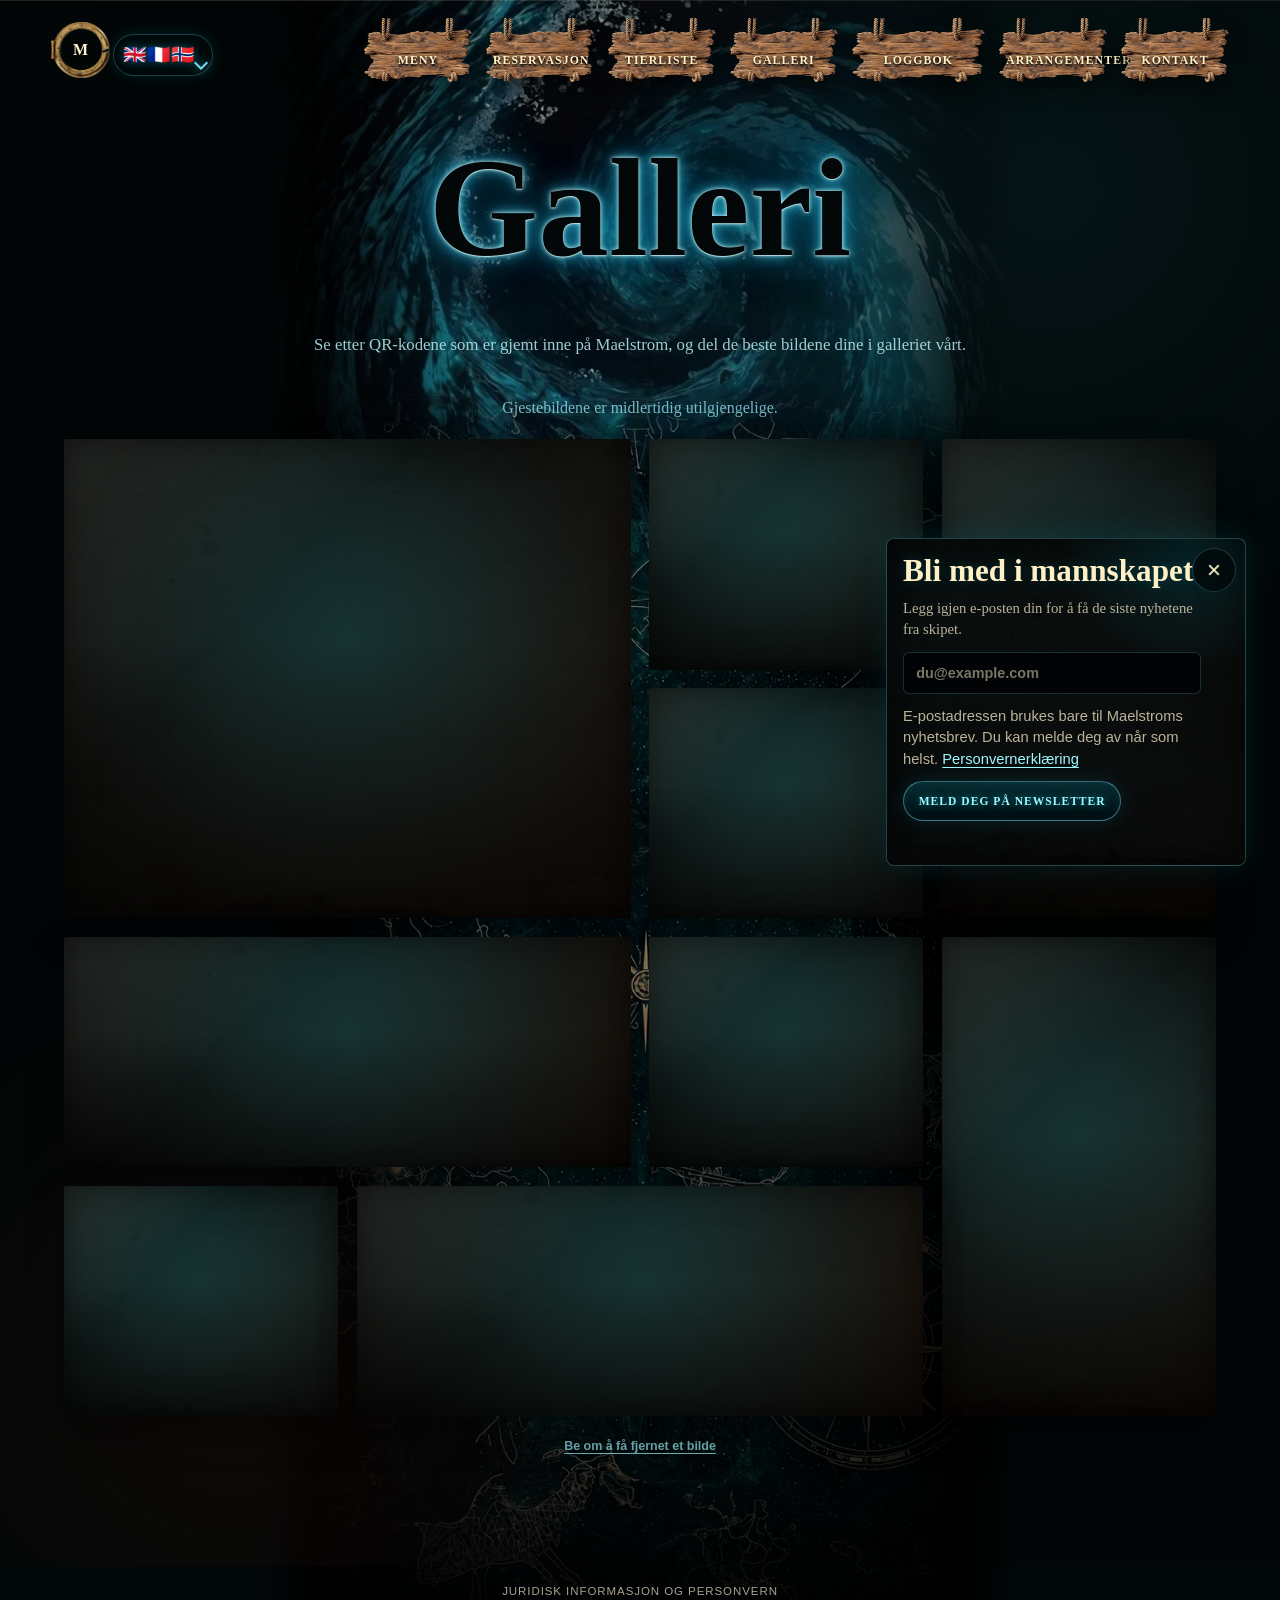
<file: gallery.html>
<!doctype html>
<html lang="nb">
  <head>
    <meta charset="utf-8" />
    <meta name="viewport" content="width=device-width, initial-scale=1" />
    <meta name="description" content="Maelstrom photo gallery." />
    <title>Maelstrom | Gallery</title>
    <link rel="canonical" href="https://maelstrombergen.com/gallery.html" />
    <meta property="og:type" content="website" />
    <meta property="og:title" content="Maelstrom | Gallery" />
    <meta property="og:description" content="Discover photos from Maelstrom, a cocktail bar in Bergen." />
    <meta property="og:url" content="https://maelstrombergen.com/gallery.html" />
    <meta property="og:image" content="https://maelstrombergen.com/assets/maelstrom-logo.webp" />
    <link rel="preload" href="assets/parchment-background.webp" as="image" />
    <link rel="stylesheet" href="style.css?v=20261016-events" />
  </head>
  <body class="site-open">
    <main class="full-site gallery-page" id="site" aria-label="Maelstrom gallery">
      <header class="site-header" data-language-selector-host>
        <a class="brand-mark" href="index.html?preview=site#top" aria-label="Maelstrom home" data-i18n-aria="homeAria">
          <span class="brand-symbol">M</span>
        </a>
        <nav class="site-nav" aria-label="Main navigation" data-i18n-aria="mainNavAria">
          <a href="menu.html" data-i18n="navMenu">Menu</a>
          <a href="reservations.html" data-i18n="navReservations">Booking</a>
          <a href="qr/results.html" data-i18n="navTierList">Tier list</a>
          <a href="gallery.html" data-i18n="navGallery">Galerie</a>
          <a href="logbook.html" data-i18n="navLogbook">Journal de bord</a>
          <a href="events.html" data-i18n="navEvents">Events</a>
          <a href="index.html?preview=site#contact" data-i18n="navContact">Contact</a>
        </nav>
      </header>

      <section class="content-band simple-gallery-band">
        <div class="section-heading">
          <h1 class="page-title" data-i18n="galleryTitle">Gallery</h1>
        </div>
        <p class="gallery-invitation" data-i18n="galleryQrInvitation">Look for the QR codes hidden inside Maelstrom and share your best photos in our gallery.</p>
        <p class="gallery-load-status" id="galleryLoadStatus" role="status"></p>
        <div class="simple-gallery" id="cloudinaryGallery" aria-label="Maelstrom photo gallery" data-i18n-aria="galleryAria">
          <figure class="simple-photo simple-photo-large">
          </figure>
          <figure class="simple-photo">
          </figure>
          <figure class="simple-photo simple-photo-tall">
          </figure>
          <figure class="simple-photo">
          </figure>
          <figure class="simple-photo simple-photo-wide">
          </figure>
          <figure class="simple-photo">
          </figure>
          <figure class="simple-photo simple-photo-tall">
          </figure>
          <figure class="simple-photo">
          </figure>
          <figure class="simple-photo simple-photo-wide">
          </figure>
        </div>
        <a class="gallery-removal-link" href="index.html?preview=site&amp;contact=photo-removal#contact" data-i18n="galleryRequestRemoval">Request the removal of a photo</a>
      </section>
    </main>
    <dialog class="gallery-lightbox" id="galleryLightbox" aria-label="Photo preview" data-i18n-aria="galleryPreviewAria">
      <button class="gallery-lightbox-close" type="button" aria-label="Close photo" data-i18n-aria="galleryPreviewClose">×</button>
      <img id="galleryLightboxImage" alt="" />
    </dialog>
    <script src="i18n.js?v=20261016-events"></script>
    <script src="privacy.js?v=20260902-dialog"></script>
    <script src="gallery-cloudinary.js?v=20260915-gallery-languages"></script>
    <script src="reservations-config.js?v=20260828-newsletter"></script>
    <script src="analytics.js?v=20261011-initial"></script>
    <script src="newsletter.js?v=20260902-privacy"></script>
  </body>
</html>
</file>
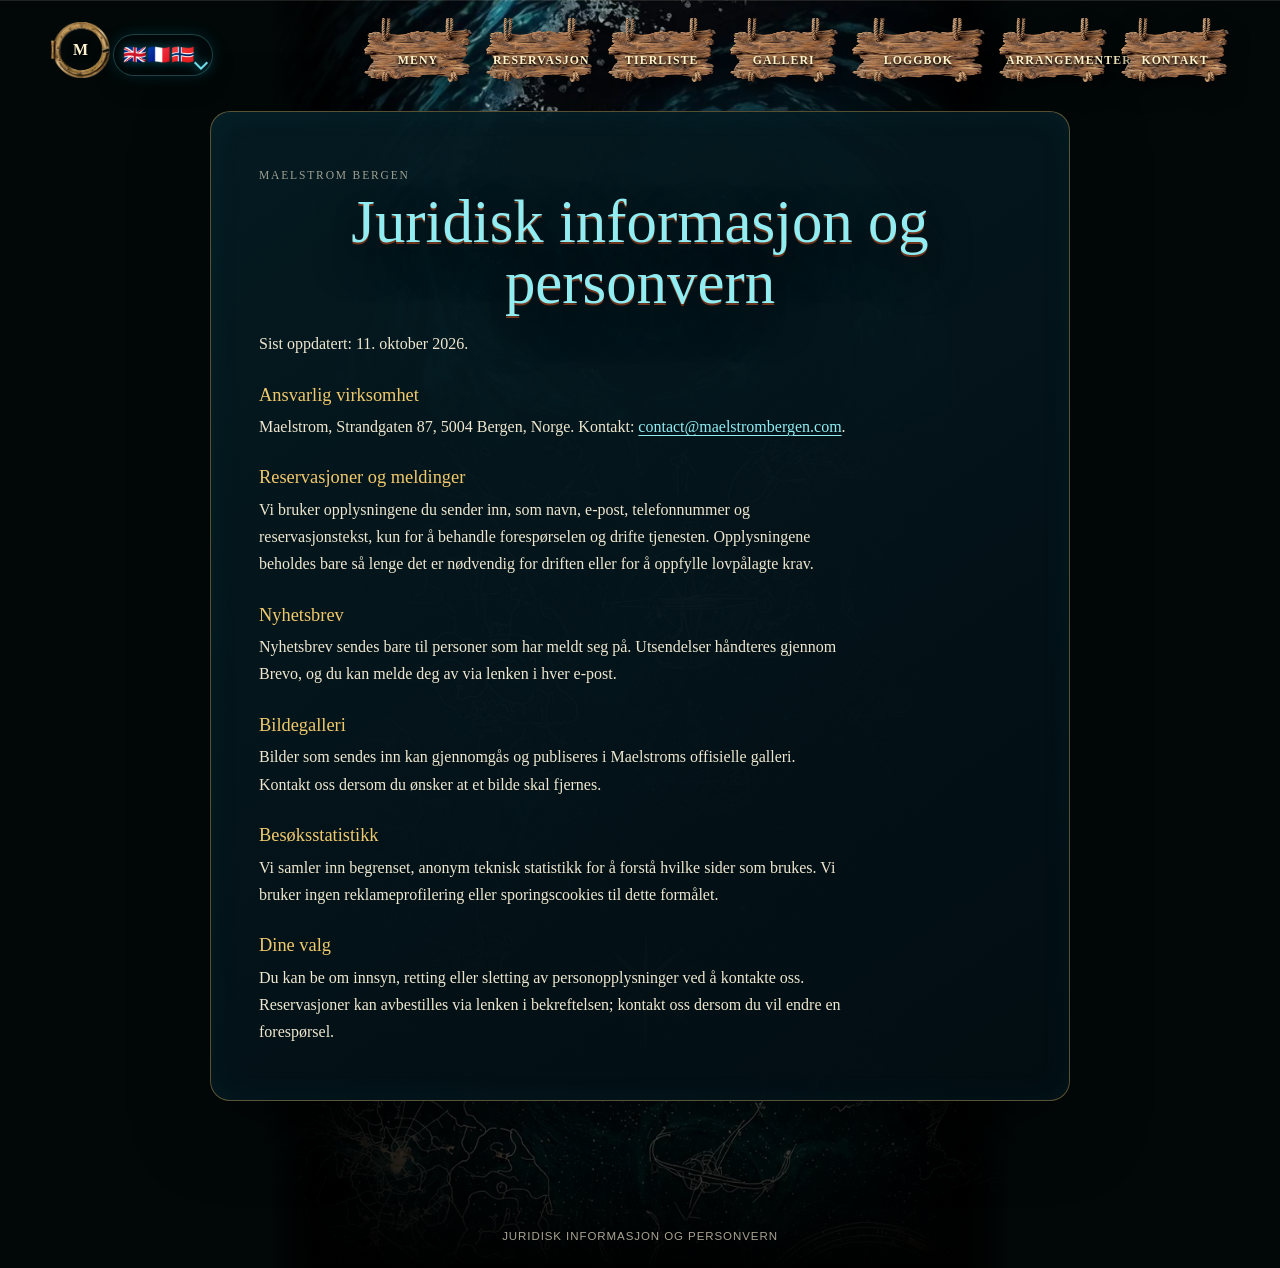
<file: legal.html>
<!doctype html>
<html lang="nb">
  <head>
    <meta charset="utf-8" />
    <meta name="viewport" content="width=device-width, initial-scale=1" />
    <meta name="description" content="Legal information and privacy notice for Maelstrom Bergen." />
    <meta name="robots" content="index,follow" />
    <title>Maelstrom | Legal &amp; privacy</title>
    <link rel="canonical" href="https://maelstrombergen.com/legal.html" />
    <link rel="stylesheet" href="style.css?v=20261016-events" />
  </head>
  <body class="site-open">
    <main class="full-site legal-page" id="site">
      <header class="site-header" data-language-selector-host>
        <a class="brand-mark" href="index.html?preview=site#top" aria-label="Maelstrom home" data-i18n-aria="homeAria"><span class="brand-symbol">M</span></a>
        <nav class="site-nav" aria-label="Main navigation" data-i18n-aria="mainNavAria">
          <a href="menu.html" data-i18n="navMenu">Menu</a>
          <a href="reservations.html" data-i18n="navReservations">Booking</a>
          <a href="qr/results.html" data-i18n="navTierList">Tier list</a>
          <a href="gallery.html" data-i18n="navGallery">Gallery</a>
          <a href="logbook.html" data-i18n="navLogbook">Logbook</a>
          <a href="events.html" data-i18n="navEvents">Events</a>
          <a href="index.html?preview=site#contact" data-i18n="navContact">Contact</a>
        </nav>
      </header>

      <section class="content-band legal-band">
        <article class="legal-sheet legal-copy legal-copy-no">
          <p class="legal-kicker">Maelstrom Bergen</p>
          <h1>Juridisk informasjon og personvern</h1>
          <p>Sist oppdatert: 11. oktober 2026.</p>
          <h2>Ansvarlig virksomhet</h2>
          <p>Maelstrom, Strandgaten 87, 5004 Bergen, Norge. Kontakt: <a href="mailto:contact@maelstrombergen.com">contact@maelstrombergen.com</a>.</p>
          <h2>Reservasjoner og meldinger</h2>
          <p>Vi bruker opplysningene du sender inn, som navn, e-post, telefonnummer og reservasjonstekst, kun for å behandle forespørselen og drifte tjenesten. Opplysningene beholdes bare så lenge det er nødvendig for driften eller for å oppfylle lovpålagte krav.</p>
          <h2>Nyhetsbrev</h2>
          <p>Nyhetsbrev sendes bare til personer som har meldt seg på. Utsendelser håndteres gjennom Brevo, og du kan melde deg av via lenken i hver e-post.</p>
          <h2>Bildegalleri</h2>
          <p>Bilder som sendes inn kan gjennomgås og publiseres i Maelstroms offisielle galleri. Kontakt oss dersom du ønsker at et bilde skal fjernes.</p>
          <h2>Besøksstatistikk</h2>
          <p>Vi samler inn begrenset, anonym teknisk statistikk for å forstå hvilke sider som brukes. Vi bruker ingen reklameprofilering eller sporingscookies til dette formålet.</p>
          <h2>Dine valg</h2>
          <p>Du kan be om innsyn, retting eller sletting av personopplysninger ved å kontakte oss. Reservasjoner kan avbestilles via lenken i bekreftelsen; kontakt oss dersom du vil endre en forespørsel.</p>
        </article>

        <article class="legal-sheet legal-copy legal-copy-en">
          <p class="legal-kicker">Maelstrom Bergen</p>
          <h1>Legal information &amp; privacy</h1>
          <p>Last updated: 11 October 2026.</p>
          <h2>Responsible business</h2>
          <p>Maelstrom, Strandgaten 87, 5004 Bergen, Norway. Contact: <a href="mailto:contact@maelstrombergen.com">contact@maelstrombergen.com</a>.</p>
          <h2>Bookings and messages</h2>
          <p>We use details you submit—such as your name, email, telephone number and booking notes—only to handle your request and operate the service. They are retained only for as long as operationally necessary or legally required.</p>
          <h2>Newsletter</h2>
          <p>Newsletters are sent only to subscribers. Delivery is handled through Brevo, and every email includes an unsubscribe link.</p>
          <h2>Photo gallery</h2>
          <p>Submitted photos may be reviewed and published in Maelstrom’s official gallery. Contact us if you would like a photo removed.</p>
          <h2>Audience measurement</h2>
          <p>We collect limited anonymous technical statistics to understand which pages are used. We do not use advertising profiles or tracking cookies for this purpose.</p>
          <h2>Your choices</h2>
          <p>You may request access, correction or deletion of personal data by contacting us. Bookings can be cancelled through the confirmation link; contact us to amend a request.</p>
        </article>

        <article class="legal-sheet legal-copy legal-copy-fr">
          <p class="legal-kicker">Maelstrom Bergen</p>
          <h1>Mentions légales et confidentialité</h1>
          <p>Dernière mise à jour : 11 octobre 2026.</p>
          <h2>Établissement responsable</h2>
          <p>Maelstrom, Strandgaten 87, 5004 Bergen, Norvège. Contact : <a href="mailto:contact@maelstrombergen.com">contact@maelstrombergen.com</a>.</p>
          <h2>Réservations et messages</h2>
          <p>Les informations transmises — notamment nom, e-mail, téléphone et notes de réservation — servent uniquement à traiter votre demande et à faire fonctionner le service. Elles sont conservées seulement pendant la durée nécessaire au fonctionnement ou au respect des obligations légales.</p>
          <h2>Newsletter</h2>
          <p>La newsletter est envoyée uniquement aux personnes inscrites. Les envois sont gérés avec Brevo et chaque e-mail contient un lien de désinscription.</p>
          <h2>Galerie photo</h2>
          <p>Les photos envoyées peuvent être vérifiées puis publiées dans la galerie officielle de Maelstrom. Contactez-nous si vous souhaitez faire retirer une photo.</p>
          <h2>Mesure d’audience</h2>
          <p>Nous recueillons des statistiques techniques limitées et anonymes pour comprendre quelles pages sont consultées. Aucun profil publicitaire ni cookie de suivi n’est utilisé à cette fin.</p>
          <h2>Vos choix</h2>
          <p>Vous pouvez demander l’accès, la rectification ou la suppression de vos données en nous contactant. Une réservation peut être annulée depuis le lien de confirmation ; contactez-nous pour la modifier.</p>
        </article>
      </section>
    </main>
    <script src="i18n.js?v=20261016-events"></script>
    <script src="reservations-config.js?v=20260828-newsletter"></script>
    <script src="analytics.js?v=20261011-initial"></script>
  </body>
</html>
</file>
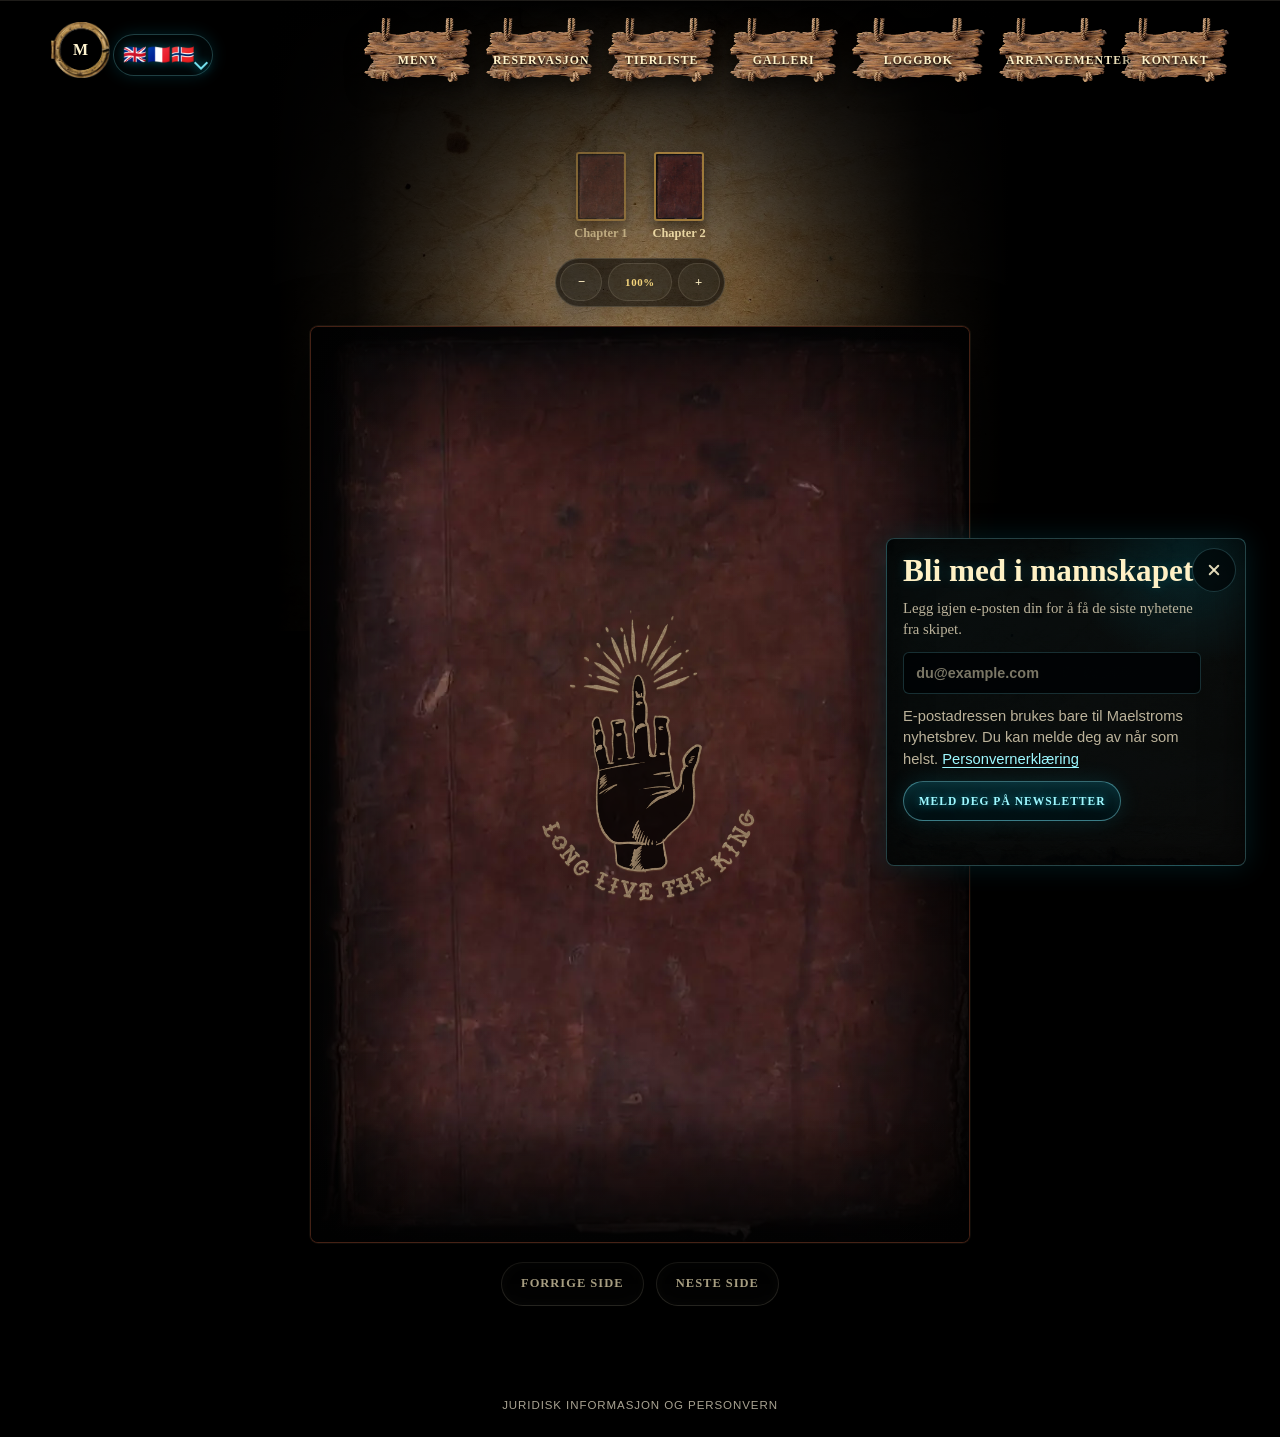
<file: logbook.html>
<!doctype html>
<html lang="nb">
  <head>
    <meta charset="utf-8" />
    <meta name="viewport" content="width=device-width, initial-scale=1" />
    <meta name="description" content="Journal de bord du Maelstrom." />
    <title>Maelstrom | Journal de bord</title>
    <link rel="canonical" href="https://maelstrombergen.com/logbook.html" />
    <meta property="og:type" content="website" />
    <meta property="og:title" content="Maelstrom | Journal de bord" />
    <meta property="og:description" content="Explore the Maelstrom logbook and the stories behind its signature cocktails." />
    <meta property="og:url" content="https://maelstrombergen.com/logbook.html" />
    <meta property="og:image" content="https://maelstrombergen.com/assets/maelstrom-logo.webp" />
    <link rel="stylesheet" href="style.css?v=20261016-events" />
  </head>
  <body class="site-open">
    <main class="full-site logbook-page" id="site" aria-label="Journal de bord du Maelstrom">
      <header class="site-header">
        <a class="brand-mark" href="index.html?preview=site#top" aria-label="Maelstrom home" data-i18n-aria="homeAria">
          <span class="brand-symbol">M</span>
        </a>
        <nav class="site-nav" aria-label="Main navigation" data-i18n-aria="mainNavAria">
          <a href="menu.html" data-i18n="navMenu">Menu</a>
          <a href="reservations.html" data-i18n="navReservations">Booking</a>
          <a href="qr/results.html" data-i18n="navTierList">Tier list</a>
          <a href="gallery.html" data-i18n="navGallery">Galerie</a>
          <a href="logbook.html" data-i18n="navLogbook">Journal de bord</a>
          <a href="events.html" data-i18n="navEvents">Events</a>
          <a href="index.html?preview=site#contact" data-i18n="navContact">Contact</a>
        </nav>
      </header>

      <section class="content-band logbook-band" aria-label="Journal pages" data-i18n-aria="logbookPagesAria">
        <h1 class="sr-only">Journal de bord du Maelstrom</h1>
        <nav class="logbook-chapter-selector" data-logbook-chapters hidden aria-label="Logbook chapters"></nav>
        <div class="logbook-book" aria-live="polite">
          <div class="logbook-sheet" data-logbook-sheet></div>
          <button class="logbook-mobile-arrow logbook-mobile-arrow-prev" type="button" data-logbook-prev aria-label="Page precedente" data-i18n-aria="pagePrevious">
            &lt;
          </button>
          <button class="logbook-mobile-arrow logbook-mobile-arrow-next" type="button" data-logbook-next aria-label="Page suivante" data-i18n-aria="pageNext">
            &gt;
          </button>
          <div class="logbook-zoom-controls" aria-label="Zoom">
            <button class="logbook-zoom-button" type="button" data-logbook-zoom-out aria-label="Dézoomer" data-i18n-aria="zoomOut">−</button>
            <button class="logbook-zoom-value" type="button" data-logbook-zoom-reset aria-label="Réinitialiser le zoom" data-i18n-aria="resetZoom">100%</button>
            <button class="logbook-zoom-button" type="button" data-logbook-zoom-in aria-label="Zoomer" data-i18n-aria="zoomIn">+</button>
          </div>
          <div class="logbook-controls">
            <button class="logbook-turn-button" type="button" data-logbook-prev data-i18n="pagePrevious">
              Page precedente
            </button>
            <button class="logbook-turn-button" type="button" data-logbook-next data-i18n="pageNext">
              Page suivante
            </button>
          </div>
          <span class="sr-only" data-logbook-status>Page 1</span>
        </div>
      </section>
    </main>
    <script src="i18n.js?v=20261016-events"></script>
    <script src="privacy.js?v=20260902-dialog"></script>
    <script src="reservations-config.js?v=20260828-newsletter"></script>
    <script src="analytics.js?v=20261011-initial"></script>
    <script src="newsletter.js?v=20260902-privacy"></script>
    <script src="logbook-chapter-two.js?v=20261118-live"></script>
    <script src="logbook.js?v=20261114-chapter-links"></script>
  </body>
</html>
</file>
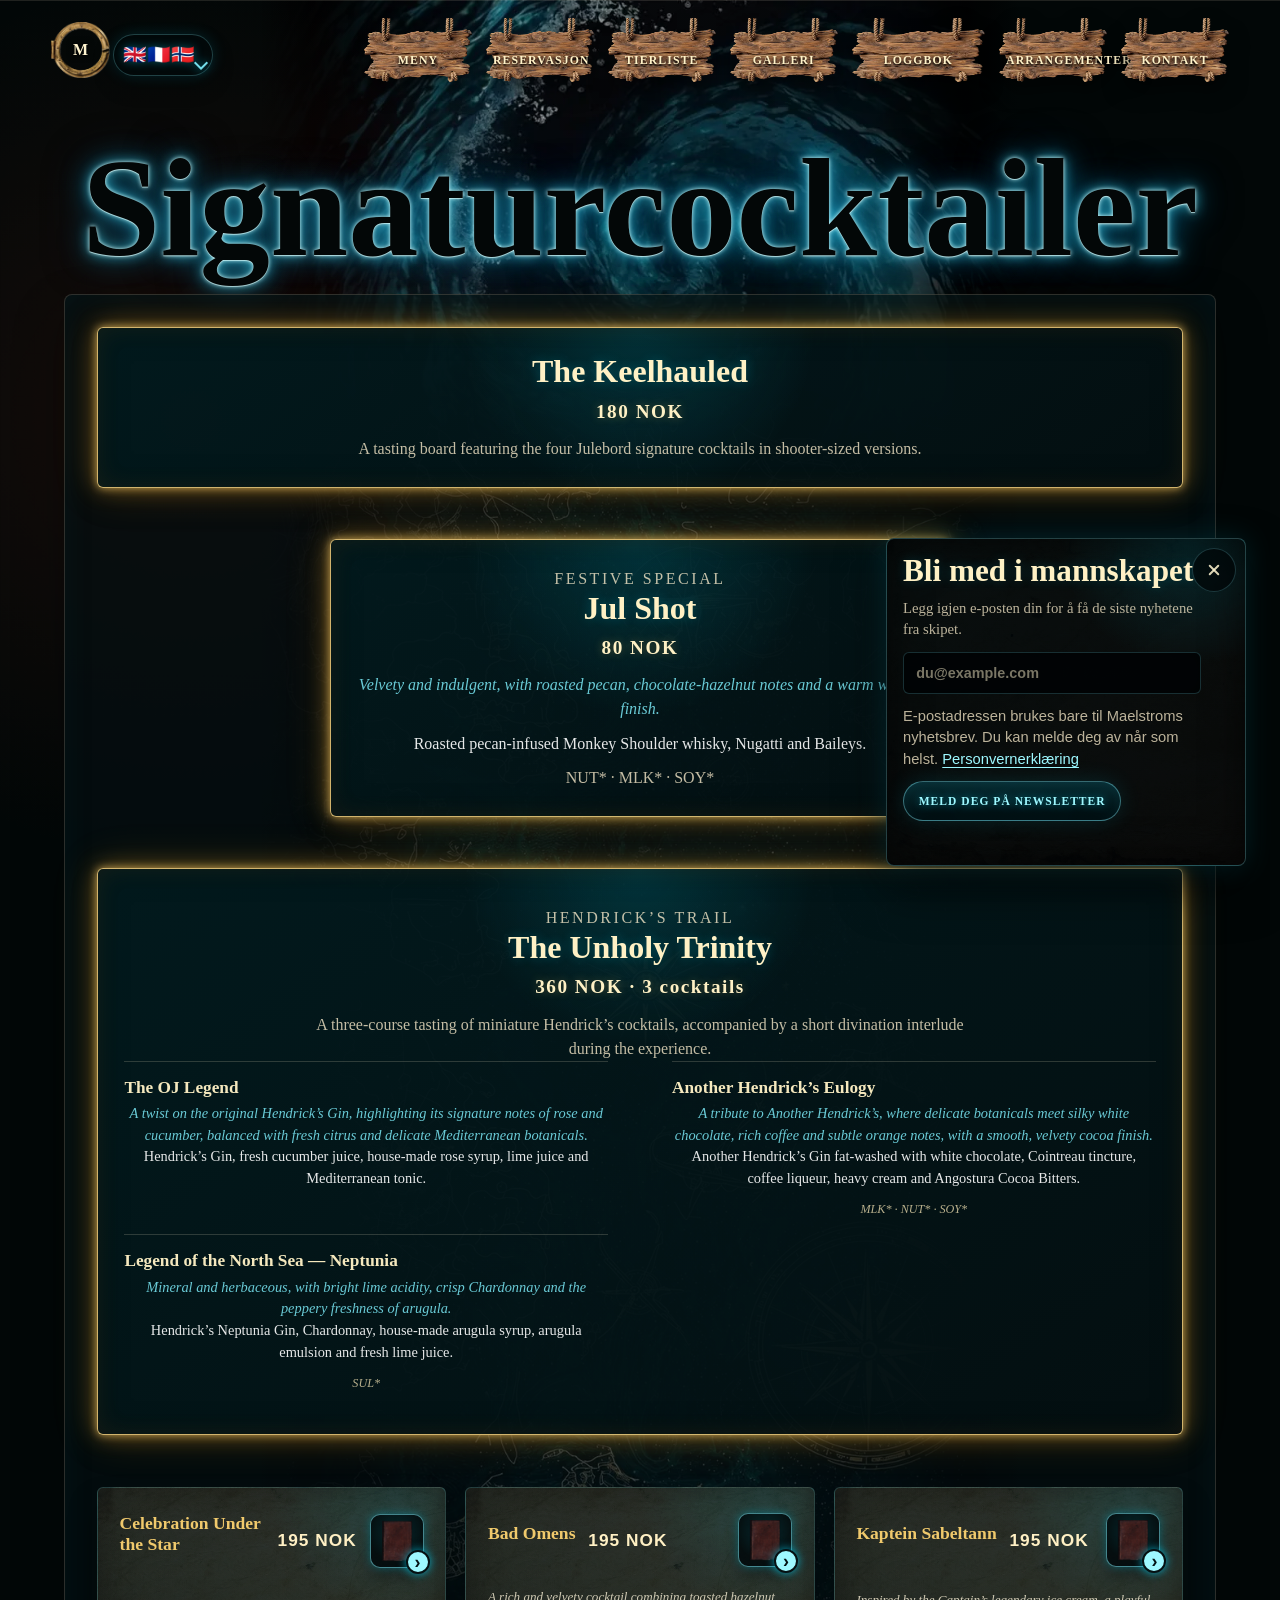
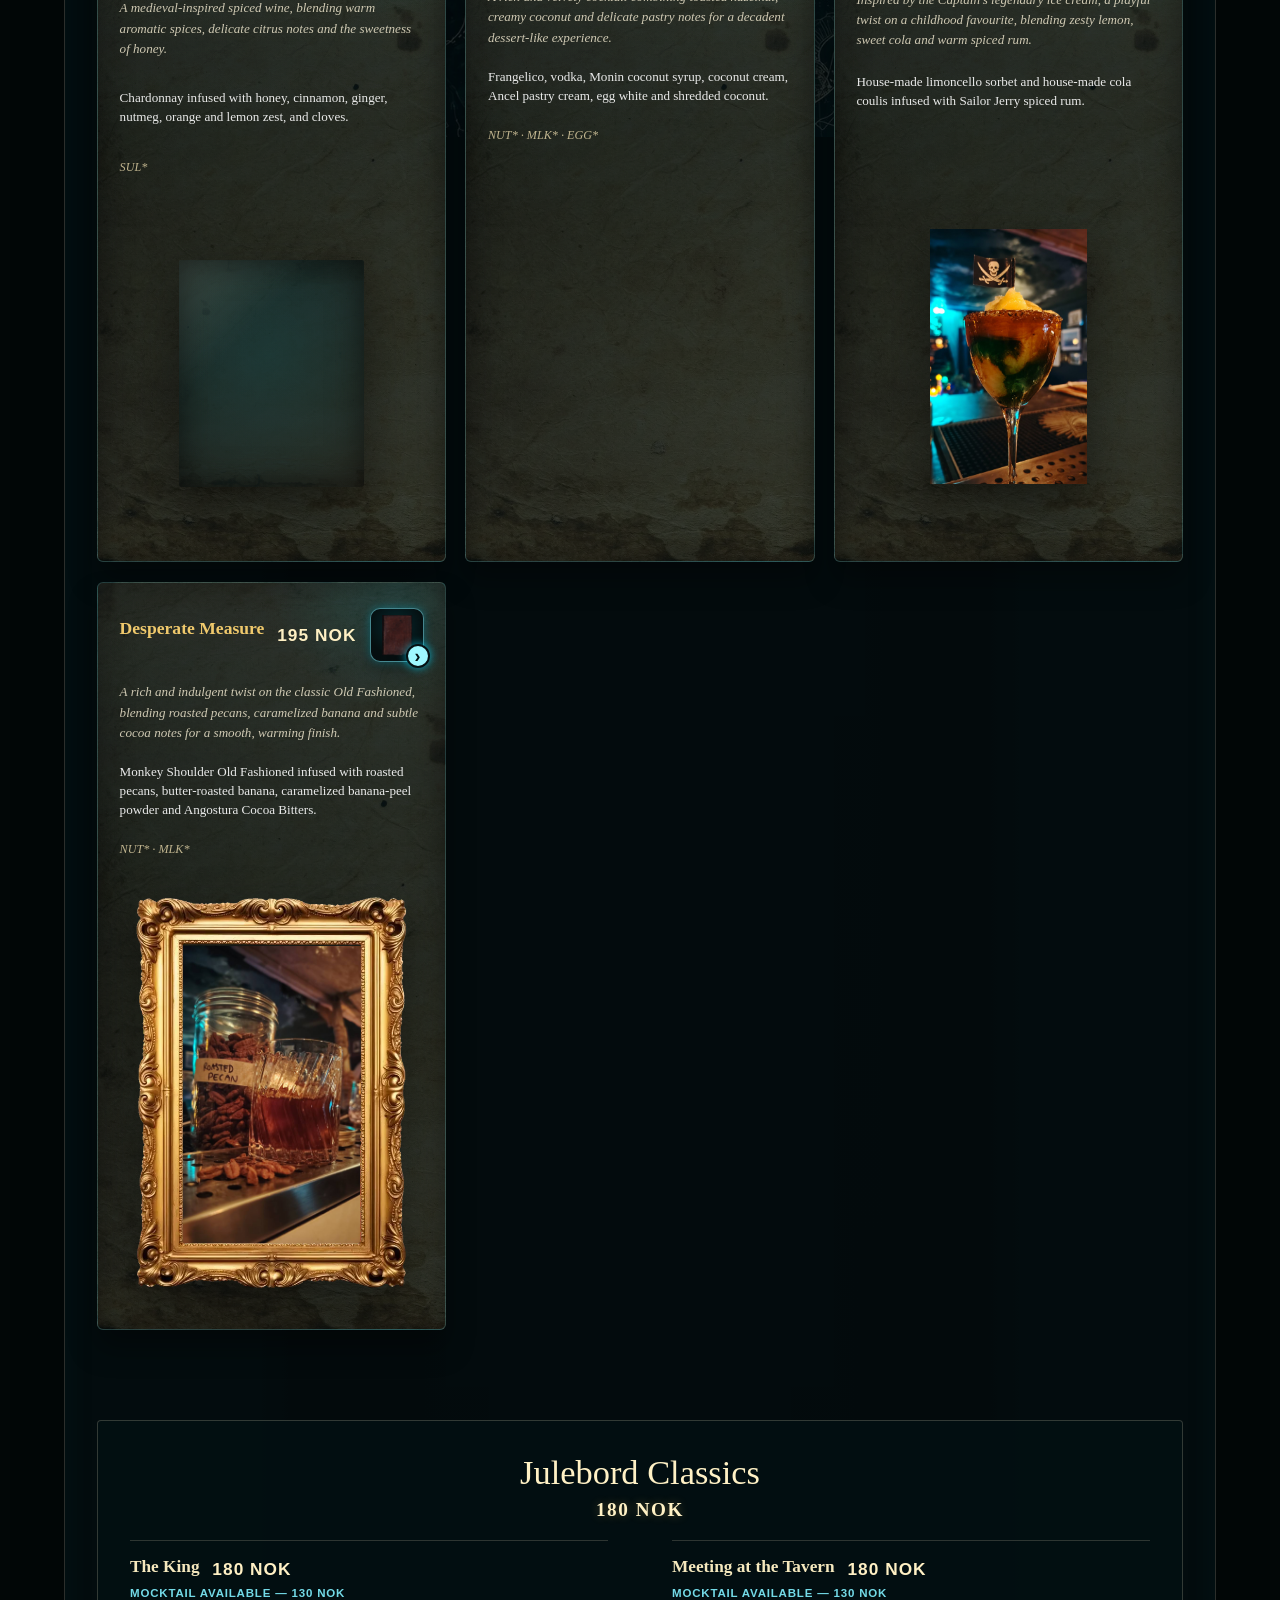
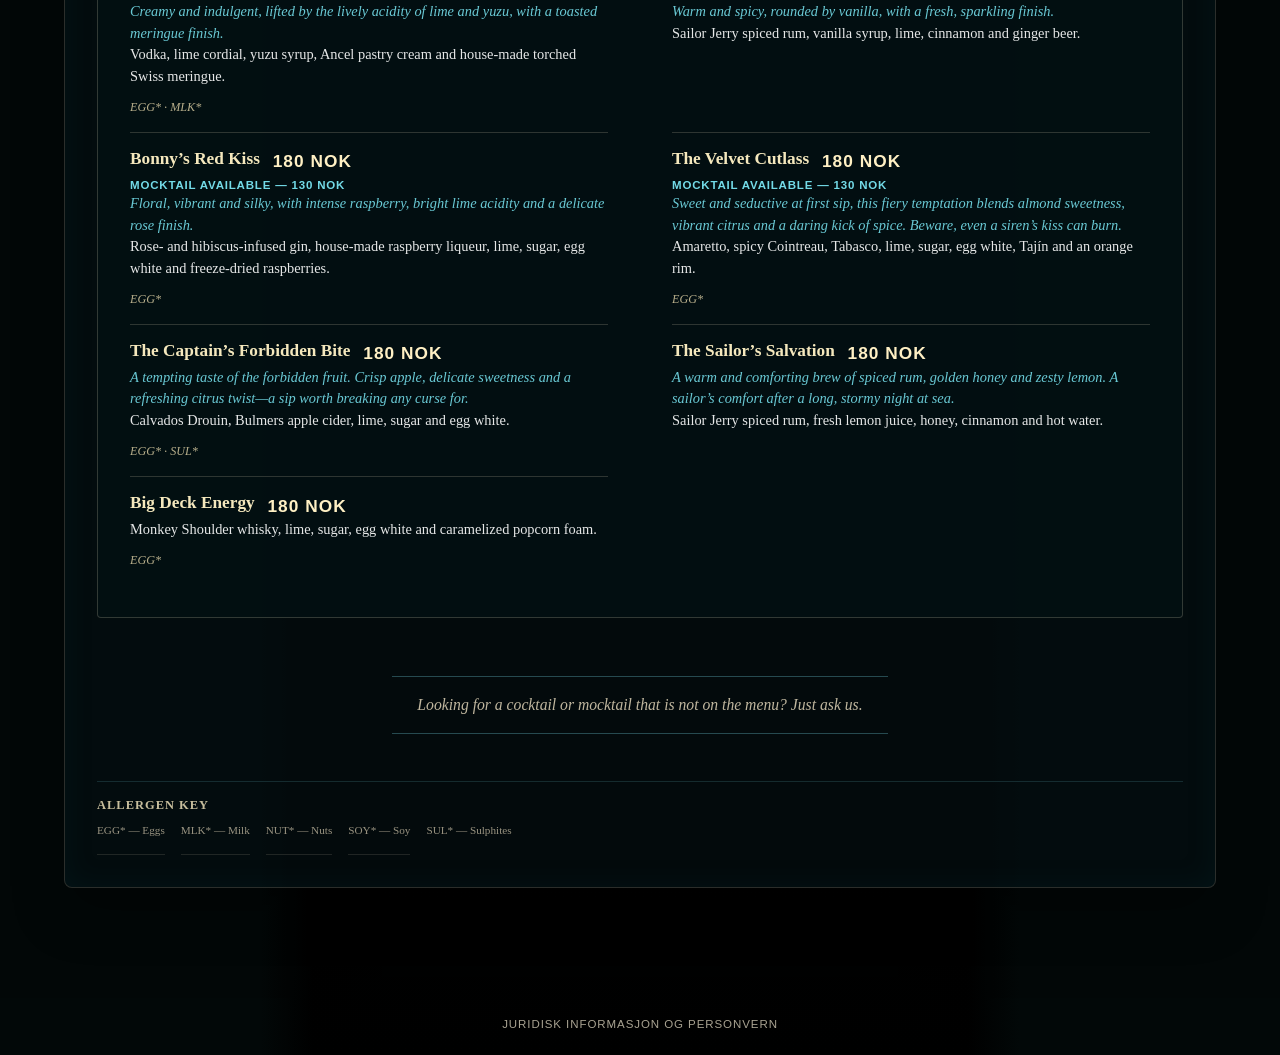
<file: menu.html>
<!doctype html>
<html lang="nb">
  <head>
    <meta charset="utf-8" />
    <meta name="viewport" content="width=device-width, initial-scale=1" />
    <meta name="description" content="Maelstrom cocktail bar menu." />
    <title>Maelstrom | Menu</title>
    <link rel="canonical" href="https://maelstrombergen.com/menu.html" />
    <meta property="og:type" content="website" />
    <meta property="og:title" content="Maelstrom | Cocktail menu" />
    <meta property="og:description" content="Discover the signature cocktails of Maelstrom in Bergen." />
    <meta property="og:url" content="https://maelstrombergen.com/menu.html" />
    <meta property="og:image" content="https://maelstrombergen.com/assets/maelstrom-logo.webp" />
    <link rel="preload" href="assets/frame-dark-wood-landscape.webp" as="image" />
    <link rel="stylesheet" href="style.css?v=20261119-bad-omens-flip" />
  </head>
  <body class="site-open">
    <main class="full-site menu-page" id="site" aria-label="Maelstrom menu">
      <header class="site-header">
        <a class="brand-mark" href="index.html?preview=site#top" aria-label="Maelstrom home" data-i18n-aria="homeAria">
          <span class="brand-symbol">M</span>
        </a>
        <nav class="site-nav" aria-label="Main navigation" data-i18n-aria="mainNavAria">
          <a href="menu.html" data-i18n="navMenu">Menu</a>
          <a href="reservations.html" data-i18n="navReservations">Booking</a>
          <a href="qr/results.html" data-i18n="navTierList">Tier list</a>
          <a href="gallery.html" data-i18n="navGallery">Galerie</a>
          <a href="logbook.html" data-i18n="navLogbook">Journal de bord</a>
          <a href="events.html" data-i18n="navEvents">Events</a>
          <a href="index.html?preview=site#contact" data-i18n="navContact">Contact</a>
        </nav>
      </header>

      <section class="content-band menu-band">
        <div class="section-heading">
          <h1 class="page-title" data-i18n="signatureCocktails">Signature cocktails</h1>
        </div>
        <div class="menu-columns signature-menu">
          <article class="menu-panel signature-menu-panel">
            <section class="signature-tasting-card" aria-labelledby="signatureTastingTitle">
              <h2 id="signatureTastingTitle" data-i18n="signatureTastingTitle">The Keelhauled</h2>
              <p class="menu-item-price" data-i18n="signatureTastingPrice">220 NOK</p>
              <p data-i18n="signatureTastingText">A tasting board featuring all our signature cocktails, served in shooter-sized versions.</p>
              <figure class="photo-placeholder frame-dark-wood-landscape signature-tasting-photo menu-photo-trigger" role="button" tabindex="0" aria-label="Enlarge tasting board photo" data-i18n-aria="signatureTastingPhotoOpen" data-menu-photo data-lightbox-frame="frame-dark-wood-landscape landscape" data-lightbox-frame-src="assets/frame-dark-wood-landscape.webp">
                <img src="assets/signature-tasting-board.webp" alt="The Keelhauled signature cocktail tasting board" data-i18n-alt="signatureTastingPhotoAlt" loading="lazy" decoding="async" draggable="false" />
                <img class="menu-photo-frame-overlay" src="assets/frame-dark-wood-landscape.webp" alt="" aria-hidden="true" decoding="async" draggable="false" />
              </figure>
            </section>
            <section class="halloween-cocktail-card seasonal-menu-item" aria-labelledby="greedyCaptainTitle" data-expires-at="2026-11-01T00:00:00+01:00">
              <p class="halloween-cocktail-kicker" data-i18n="greedyCaptainKicker">Limited-edition Halloween cocktail</p>
              <div class="halloween-cocktail-heading">
                <h2 id="greedyCaptainTitle">The Greedy Captain</h2>
                <span class="halloween-cocktail-price" data-i18n="greedyCaptainPrice">200 NOK</span>
                <button class="logbook-entry-icon halloween-video-button" type="button" aria-label="Watch the story of the Greedy Captain" data-i18n-aria="greedyCaptainVideoOpen" data-halloween-video-open>
                  <img class="logbook-icon-closed" src="assets/logbook-cover.webp" alt="" width="44" height="58" />
                  <img class="logbook-icon-open" src="assets/logbook-open-icon-transparent.webp" alt="" width="90" height="58" decoding="async" />
                </button>
              </div>
              <p class="halloween-cocktail-intro" data-i18n="greedyCaptainIntro">“When sailors caught sight of the Golden Smoke and her red-and-white flag on the horizon, they knew trouble followed in her wake.”</p>
              <p class="halloween-cocktail-recipe" data-i18n="greedyCaptainRecipe">Adriatico Bianco amaretto, cacao liqueur, lime juice, sugar, egg white, Ancel pastry cream, freeze-dried raspberries.</p>
              <p class="halloween-cocktail-tasting" data-i18n="greedyCaptainTasting">Rich and indulgent, with silky almond notes and a bright, tangy finish.</p>
              <p class="signature-cocktail-allergens halloween-cocktail-allergens" data-i18n="greedyCaptainAllergens">NUT* · EGG* · MLK*</p>
              <figure class="photo-placeholder frame-red halloween-cocktail-photo menu-photo-trigger" role="button" tabindex="0" aria-label="Enlarge The Greedy Captain cocktail photo" data-i18n-aria="greedyCaptainPhotoOpen" data-menu-photo data-lightbox-frame="frame-red" data-lightbox-frame-src="assets/frame-red-wood.webp">
                <img src="assets/cocktail-greedy-captain.webp" alt="The Greedy Captain limited-edition Halloween cocktail" data-i18n-alt="greedyCaptainPhotoAlt" loading="lazy" decoding="async" draggable="false" />
                <img class="menu-photo-frame-overlay" src="assets/frame-red-wood.webp" alt="" aria-hidden="true" loading="lazy" decoding="async" draggable="false" />
              </figure>
              <div class="halloween-cocktail-legend">
                <p data-i18n="greedyCaptainLegendLead">Curious whispers can be heard in the Maelstrom this October.</p>
                <details>
                  <summary data-i18n="greedyCaptainReadMore">Read more</summary>
                  <p data-i18n="greedyCaptainLegendRest">Legends tell the tale of that reckless gold seeker whose greed and lust cost him dearly. It was an autumn night, some years ago. Unknowingly, he tried to seduce the goddess Calypso, hidden among mortals, but his crudeness offended the beauty, who took her revenge on him and his ship, the Golden Smoke, by swallowing them in her Maelstrom. Since then, the laments of that greedy scoundrel can be heard whenever autumn rears its head.</p>
                </details>
              </div>
            </section>
            <div class="signature-cocktail-grid">
              <article class="signature-cocktail-card">
                <div class="signature-cocktail-heading">
                  <a class="logbook-entry-icon" href="logbook.html?entry=1" aria-label="Open logbook page" data-i18n-aria="openLogbookPage">
                    <img class="logbook-icon-closed" src="assets/logbook-cover.webp" alt="" width="44" height="58" />
                    <img class="logbook-icon-open" src="assets/logbook-open-icon-transparent.webp" alt="" width="90" height="58" decoding="async" />
                  </a>
                  <h4 data-i18n="cocktailOfferTitle">Meeting at the Tavern</h4>
                  <span class="signature-cocktail-price" data-i18n="signatureCocktailPrice">195 NOK</span>
                </div>
                <p class="mocktail-availability" data-i18n="mocktailAvailable">Mocktail available — 130 NOK</p>
                <p class="signature-cocktail-tagline" data-i18n="cocktailOfferTagline">“A proposition you can’t refuse.”</p>
                <p class="signature-cocktail-recipe" data-i18n="cocktailUpNotes">Sailor Jerry spiced rum, vanilla syrup, lime, cinnamon, ginger beer.</p>
                <p class="signature-cocktail-tasting" data-i18n="cocktailOfferTasting">Warm and spicy, rounded by vanilla, with a fresh, sparkling finish.</p>
                <figure class="photo-placeholder frame-dark-gold signature-cocktail-photo menu-photo-trigger" role="button" tabindex="0" aria-label="Enlarge Meeting at the Tavern cocktail photo" data-i18n-aria="cocktailMeetingPhotoOpen" data-menu-photo data-lightbox-frame="frame-dark-gold" data-lightbox-frame-src="assets/frame-dark-gold.webp">
                  <img src="assets/cocktail-meeting-at-the-tavern.webp" alt="Meeting at the Tavern signature cocktail" data-i18n-alt="cocktailMeetingPhotoAlt" loading="lazy" decoding="async" draggable="false" />
                <img class="menu-photo-frame-overlay" src="assets/frame-dark-gold.webp" alt="" aria-hidden="true" loading="lazy" decoding="async" draggable="false" />
                </figure>
                <a class="signature-video-link" data-video-url="" hidden target="_blank" rel="noopener noreferrer"><span aria-hidden="true">▶</span><span data-i18n="watchCocktailVideo">Watch the video</span></a>
              </article>
              <article class="signature-cocktail-card">
                <div class="signature-cocktail-heading">
                  <a class="logbook-entry-icon" href="logbook.html?entry=2" aria-label="Open logbook page" data-i18n-aria="openLogbookPage">
                    <img class="logbook-icon-closed" src="assets/logbook-cover.webp" alt="" width="44" height="58" />
                    <img class="logbook-icon-open" src="assets/logbook-open-icon-transparent.webp" alt="" width="90" height="58" decoding="async" />
                  </a>
                  <h4 data-i18n="cocktailSailsTitle">The Departure</h4>
                  <span class="signature-cocktail-price" data-i18n="signatureCocktailPrice">195 NOK</span>
                </div>
                <p class="signature-cocktail-tagline" data-i18n="cocktailSailsTagline">“The memory of one last look at his homeland.”</p>
                <p class="signature-cocktail-recipe" data-i18n="cocktailBlackNotes">Port, house-made blackberry liqueur, house-made black pepper syrup, pepper essential oil, lime.</p>
                <p class="signature-cocktail-tasting" data-i18n="cocktailDepartureTasting">Fruity and vinous, balanced between blackberry sweetness, bright acidity and black pepper spice.</p>
                <p class="signature-cocktail-allergens" data-i18n="cocktailDepartureAllergens">SUL*</p>
                <figure class="photo-placeholder frame-red signature-cocktail-photo menu-photo-trigger" role="button" tabindex="0" aria-label="Enlarge The Departure cocktail photo" data-i18n-aria="cocktailDeparturePhotoOpen" data-menu-photo data-lightbox-frame="frame-red" data-lightbox-frame-src="assets/frame-red-wood.webp">
                  <img src="assets/cocktail-the-departure.webp" alt="The Departure signature cocktail" data-i18n-alt="cocktailDeparturePhotoAlt" loading="lazy" decoding="async" draggable="false" />
                <img class="menu-photo-frame-overlay" src="assets/frame-red-wood.webp" alt="" aria-hidden="true" loading="lazy" decoding="async" draggable="false" />
                </figure>
                <a class="signature-video-link" data-video-url="" hidden target="_blank" rel="noopener noreferrer"><span aria-hidden="true">▶</span><span data-i18n="watchCocktailVideo">Watch the video</span></a>
              </article>
              <article class="signature-cocktail-card">
                <div class="signature-cocktail-heading">
                  <a class="logbook-entry-icon" href="logbook.html?entry=3" aria-label="Open logbook page" data-i18n-aria="openLogbookPage">
                    <img class="logbook-icon-closed" src="assets/logbook-cover.webp" alt="" width="44" height="58" />
                    <img class="logbook-icon-open" src="assets/logbook-open-icon-transparent.webp" alt="" width="90" height="58" decoding="async" />
                  </a>
                  <h4 data-i18n="cocktailFrankTitle">Captain Frank</h4>
                  <span class="signature-cocktail-price" data-i18n="signatureCocktailPrice">195 NOK</span>
                </div>
                <p class="signature-cocktail-tagline" data-i18n="cocktailFrankTagline">“Everyone knows Frank.”</p>
                <p class="signature-cocktail-recipe" data-i18n="cocktailCompassNotes">House-made Champagne sorbet, house-made Cointreau citrus coulis, orange tuile.</p>
                <p class="signature-cocktail-tasting" data-i18n="cocktailFrankTasting">Fresh and indulgent, with sparkling Champagne, vibrant citrus and a crisp orange finish.</p>
                <p class="signature-cocktail-allergens" data-i18n="cocktailFrankAllergens">GLU* · SUL*</p>
                <figure class="photo-placeholder frame-gold signature-cocktail-photo menu-photo-trigger" role="button" tabindex="0" aria-label="Enlarge Captain Frank cocktail photo" data-i18n-aria="cocktailFrankPhotoOpen" data-menu-photo data-lightbox-frame="frame-gold" data-lightbox-frame-src="assets/frame-gold-ornate.webp">
                  <img src="assets/cocktail-captain-frank.webp" alt="Captain Frank signature cocktail" data-i18n-alt="cocktailFrankPhotoAlt" loading="lazy" decoding="async" draggable="false" />
                <img class="menu-photo-frame-overlay" src="assets/frame-gold-ornate.webp" alt="" aria-hidden="true" loading="lazy" decoding="async" draggable="false" />
                </figure>
                <a class="signature-video-link" data-video-url="" hidden target="_blank" rel="noopener noreferrer"><span aria-hidden="true">▶</span><span data-i18n="watchCocktailVideo">Watch the video</span></a>
              </article>
              <article class="signature-cocktail-card">
                <div class="signature-cocktail-heading">
                  <a class="logbook-entry-icon" href="logbook.html?entry=4" aria-label="Open logbook page" data-i18n-aria="openLogbookPage">
                    <img class="logbook-icon-closed" src="assets/logbook-cover.webp" alt="" width="44" height="58" />
                    <img class="logbook-icon-open" src="assets/logbook-open-icon-transparent.webp" alt="" width="90" height="58" decoding="async" />
                  </a>
                  <h4 data-i18n="cocktailShardTitle">A Day at Sea</h4>
                  <span class="signature-cocktail-price" data-i18n="signatureCocktailPrice">195 NOK</span>
                </div>
                <p class="signature-cocktail-tagline" data-i18n="cocktailShardTagline">“Rocked by the waves and the creaking wood.”</p>
                <p class="signature-cocktail-recipe" data-i18n="cocktailSirenNotes">Feddie Oyster Shell Vodka, Dolin Dry Vermouth de Chambéry, MSG saline solution, house-made nori emulsion with soy lecithin.</p>
                <p class="signature-cocktail-tasting" data-i18n="cocktailSeaTasting">Dry, saline and deeply umami, with an elegant mineral character and a lingering marine finish.</p>
                <p class="signature-cocktail-allergens" data-i18n="cocktailSeaAllergens">MOL* · SOY* · SUL*</p>
                <figure class="photo-placeholder frame-green signature-cocktail-photo menu-photo-trigger" role="button" tabindex="0" aria-label="Enlarge A Day at Sea cocktail photo" data-i18n-aria="cocktailSeaPhotoOpen" data-menu-photo data-lightbox-frame="frame-green" data-lightbox-frame-src="assets/frame-green.webp">
                  <img src="assets/cocktail-a-day-at-sea.webp" alt="A Day at Sea signature cocktail" data-i18n-alt="cocktailSeaPhotoAlt" loading="lazy" decoding="async" draggable="false" />
                <img class="menu-photo-frame-overlay" src="assets/frame-green.webp" alt="" aria-hidden="true" loading="lazy" decoding="async" draggable="false" />
                </figure>
                <a class="signature-video-link" data-video-url="" hidden target="_blank" rel="noopener noreferrer"><span aria-hidden="true">▶</span><span data-i18n="watchCocktailVideo">Watch the video</span></a>
              </article>
              <article class="signature-cocktail-card">
                <div class="signature-cocktail-heading">
                  <a class="logbook-entry-icon" href="logbook.html?entry=5" aria-label="Open logbook page" data-i18n-aria="openLogbookPage">
                    <img class="logbook-icon-closed" src="assets/logbook-cover.webp" alt="" width="44" height="58" />
                    <img class="logbook-icon-open" src="assets/logbook-open-icon-transparent.webp" alt="" width="90" height="58" decoding="async" />
                  </a>
                  <h4 data-i18n="cocktailHarborTitle">The King</h4>
                  <span class="signature-cocktail-price" data-i18n="signatureCocktailPrice">195 NOK</span>
                </div>
                <p class="mocktail-availability" data-i18n="mocktailAvailable">Mocktail available — 130 NOK</p>
                <p class="signature-cocktail-tagline" data-i18n="cocktailKingTagline">“The alchemist of Naples.”</p>
                <p class="signature-cocktail-recipe" data-i18n="cocktailHarborNotes">Vodka, lime cordial, yuzu syrup, Ancel pastry cream, house-made torched Swiss meringue.</p>
                <p class="signature-cocktail-tasting" data-i18n="cocktailKingTasting">Creamy and indulgent, lifted by the lively acidity of lime and yuzu, with a toasted meringue finish.</p>
                <p class="signature-cocktail-allergens" data-i18n="cocktailKingAllergens">EGG* · MLK*</p>
                <figure class="photo-placeholder frame-dark-wood signature-cocktail-photo menu-photo-trigger" role="button" tabindex="0" aria-label="Enlarge The King cocktail photo" data-i18n-aria="cocktailKingPhotoOpen" data-menu-photo data-lightbox-frame="frame-dark-wood" data-lightbox-frame-src="assets/frame-dark-wood.webp">
                  <img src="assets/cocktail-the-king.webp" alt="The King signature cocktail" data-i18n-alt="cocktailKingPhotoAlt" loading="lazy" decoding="async" draggable="false" />
                <img class="menu-photo-frame-overlay" src="assets/frame-dark-wood.webp" alt="" aria-hidden="true" loading="lazy" decoding="async" draggable="false" />
                </figure>
                <a class="signature-video-link" data-video-url="" hidden target="_blank" rel="noopener noreferrer"><span aria-hidden="true">▶</span><span data-i18n="watchCocktailVideo">Watch the video</span></a>
              </article>
              <article class="signature-cocktail-card">
                <div class="signature-cocktail-heading">
                  <a class="logbook-entry-icon" href="logbook.html?entry=6" aria-label="Open logbook page" data-i18n-aria="openLogbookPage">
                    <img class="logbook-icon-closed" src="assets/logbook-cover.webp" alt="" width="44" height="58" />
                    <img class="logbook-icon-open" src="assets/logbook-open-icon-transparent.webp" alt="" width="90" height="58" decoding="async" />
                  </a>
                  <h4 data-i18n="cocktailFogTitle">The King’s Poison</h4>
                  <span class="signature-cocktail-price" data-i18n="signatureCocktailPrice">195 NOK</span>
                </div>
                <p class="signature-cocktail-tagline" data-i18n="cocktailPoisonTagline">“Trust no one.”</p>
                <p class="signature-cocktail-recipe" data-i18n="cocktailFogNotes">Adriatico amaretto, Riesling liqueur, Fernet-Branca.</p>
                <p class="signature-cocktail-tasting" data-i18n="cocktailPoisonTasting">Bittersweet and intense, with almond notes, aromatic herbs and a long, mysterious bitter finish.</p>
                <figure class="photo-placeholder frame-dark-gold-landscape signature-cocktail-photo signature-cocktail-photo-landscape menu-photo-trigger" role="button" tabindex="0" aria-label="Enlarge The King’s Poison cocktail photo" data-i18n-aria="cocktailPoisonPhotoOpen" data-menu-photo data-lightbox-frame="frame-dark-gold-landscape landscape" data-lightbox-frame-src="assets/frame-dark-gold-landscape.webp">
                  <img src="assets/cocktail-kings-poison.webp?v=20261004-recrop" alt="The King’s Poison signature cocktail" data-i18n-alt="cocktailPoisonPhotoAlt" loading="lazy" decoding="async" draggable="false" />
                <img class="menu-photo-frame-overlay" src="assets/frame-dark-gold-landscape.webp" alt="" aria-hidden="true" loading="lazy" decoding="async" draggable="false" />
                </figure>
                <a class="signature-video-link" data-video-url="" hidden target="_blank" rel="noopener noreferrer"><span aria-hidden="true">▶</span><span data-i18n="watchCocktailVideo">Watch the video</span></a>
              </article>
            </div>
            <section class="classic-cocktails-section" aria-labelledby="classicCocktailsTitle">
              <div class="classic-cocktails-heading">
                <p class="classic-cocktails-kicker" data-i18n="classicCocktailsKicker">The classics, our way</p>
                <h2 id="classicCocktailsTitle" data-i18n="classicCocktailsTitle">Revisited classic cocktails</h2>
                <p class="menu-category-price" data-i18n="classicCocktailPrice">180 NOK</p>
              </div>
              <div class="classic-cocktails-list">
                <article class="classic-cocktail-item">
                  <h3 data-i18n="classicOchreTitle">Ochre Foam Martini</h3>
                  <p class="mocktail-availability" data-i18n="mocktailAvailable">Mocktail available — 130 NOK</p>
                  <p class="classic-cocktail-tagline" data-i18n="classicOchreTagline">The classic Espresso Martini dressed in the comforting colours and flavours of autumn.</p>
                  <p class="classic-cocktail-recipe" data-i18n="classicOchreRecipe">Gin, Kahlúa, pumpkin spice syrup, espresso shot.</p>
                  <p class="classic-cocktail-tasting" data-i18n="classicOchreTasting">Rich and roasted, with warm autumn spices, a gentle sweetness and a lingering coffee finish.</p>
                </article>
                <article class="classic-cocktail-item">
                  <h3 data-i18n="classicMaryTitle">Mary’s Revenge</h3>
                  <p class="mocktail-availability" data-i18n="mocktailAvailable">Mocktail available — 130 NOK</p>
                  <p class="classic-cocktail-recipe" data-i18n="classicMaryRecipe">Vodka, Cointreau, pickled jalapeños, pickled green chilli, tomato juice, lime, Worcestershire sauce, Tabasco, Tajín, salt.</p>
                  <p class="classic-cocktail-tasting" data-i18n="classicMaryTasting">Bold, savoury and tangy, with layers of pickled chilli heat and a bright lime finish.</p>
                  <p class="signature-cocktail-allergens" data-i18n="classicMaryAllergens">FISH*</p>
                </article>
                <article class="classic-cocktail-item">
                  <h3 data-i18n="classicHarlotTitle">Harlot Martini, The Infamous Pornstar</h3>
                  <p class="mocktail-availability" data-i18n="mocktailAvailable">Mocktail available — 130 NOK</p>
                  <p class="classic-cocktail-recipe" data-i18n="classicHarlotRecipe">Cognac, passion fruit purée, sugar, vanilla pastry cream, lime, egg white.</p>
                  <p class="classic-cocktail-tasting" data-i18n="classicHarlotTasting">Lush and exotic, blending bright passion fruit and lime with silky vanilla and the gentle warmth of Cognac.</p>
                  <p class="signature-cocktail-allergens" data-i18n="classicHarlotAllergens">EGG* · MLK*</p>
                </article>
                <article class="classic-cocktail-item">
                  <h3 data-i18n="classicBlackbeardTitle">Blackbeard Daddy</h3>
                  <p class="classic-cocktail-recipe" data-i18n="classicBlackbeardRecipe">Tullamore D.E.W. Irish whiskey, pastis, lime, sugar, egg white.</p>
                  <p class="classic-cocktail-tasting" data-i18n="classicBlackbeardTasting">Bold and silky, combining the warmth of Irish whiskey with cool anise, bright lime and a soft foamy finish.</p>
                  <p class="signature-cocktail-allergens" data-i18n="classicBlackbeardAllergens">EGG*</p>
                </article>
                <article class="classic-cocktail-item">
                  <h3 data-i18n="classicLighthouseTitle">The Green Lighthouse Negroni</h3>
                  <p class="classic-cocktail-recipe" data-i18n="classicLighthouseRecipe">Gin, Green Chartreuse, Dolin Dry Vermouth de Chambéry.</p>
                  <p class="classic-cocktail-tasting" data-i18n="classicLighthouseTasting">Dry, vivid and intensely herbal, with alpine freshness, botanical depth and a long bittersweet finish.</p>
                  <p class="signature-cocktail-allergens" data-i18n="classicLighthouseAllergens">SUL*</p>
                </article>
                <article class="classic-cocktail-item">
                  <h3 data-i18n="classicBonnyTitle">Bonny’s Red Kiss</h3>
                  <p class="mocktail-availability" data-i18n="mocktailAvailable">Mocktail available — 130 NOK</p>
                  <p class="classic-cocktail-recipe" data-i18n="classicBonnyRecipe">Rose- and hibiscus-infused gin, house-made raspberry liqueur, lime, sugar, egg white, freeze-dried raspberries.</p>
                  <p class="classic-cocktail-tasting" data-i18n="classicBonnyTasting">Floral, vibrant and silky, with intense raspberry, bright lime acidity and a delicate rose finish.</p>
                  <p class="signature-cocktail-allergens" data-i18n="classicBonnyAllergens">EGG*</p>
                </article>
              </div>
            </section>
            <aside class="off-menu-note">
              <p data-i18n="offMenuCocktailNote">Looking for a cocktail or mocktail that is not on the menu? Just ask us. We have a wide selection of products, so there is a very good chance we can make it for you.</p>
            </aside>
            <section class="allergen-legend" aria-labelledby="allergenLegendTitle">
              <h3 id="allergenLegendTitle" data-i18n="allergenLegendTitle">Allergen key</h3>
              <ul>
                <li data-i18n="allergenLegendEgg">EGG* — Eggs</li>
                <li data-i18n="allergenLegendFish">FISH* — Fish</li>
                <li data-i18n="allergenLegendGluten">GLU* — Gluten</li>
                <li data-i18n="allergenLegendMilk">MLK* — Milk</li>
                <li data-i18n="allergenLegendNuts">NUT* — Nuts</li>
                <li data-i18n="allergenLegendMolluscs">MOL* — Molluscs</li>
                <li data-i18n="allergenLegendSoy">SOY* — Soy</li>
                <li data-i18n="allergenLegendSulphites">SUL* — Sulphites</li>
              </ul>
            </section>
          </article>
        </div>
      </section>
    </main>

    <div class="photo-lightbox tasting-photo-lightbox" role="dialog" aria-modal="true" aria-label="Expanded photo" data-i18n-aria="expandedPhoto" hidden>
      <button class="lightbox-close" type="button" aria-label="Close photo" data-i18n-aria="closePhoto"></button>
      <div class="lightbox-stage">
        <figure class="photo-placeholder frame-dark-wood-landscape lightbox-frame landscape">
          <img src="assets/signature-tasting-board.webp" alt="The Keelhauled signature cocktail tasting board" data-i18n-alt="signatureTastingPhotoAlt" decoding="async" draggable="false" />
          <img class="menu-photo-frame-overlay lightbox-frame-overlay" src="assets/frame-dark-wood-landscape.webp" alt="" aria-hidden="true" decoding="async" draggable="false" />
        </figure>
      </div>
    </div>
    <div class="photo-lightbox halloween-video-lightbox" role="dialog" aria-modal="true" aria-label="The Greedy Captain video" data-i18n-aria="greedyCaptainVideoDialog" hidden>
      <button class="lightbox-close" type="button" aria-label="Close video" data-i18n-aria="greedyCaptainVideoClose"></button>
      <div class="halloween-video-stage">
        <video controls playsinline preload="none" aria-label="The story of the Greedy Captain" data-i18n-aria="greedyCaptainVideoLabel">
          <source src="assets/greedy-captain-halloween.mp4" type="video/mp4" />
        </video>
      </div>
    </div>
    <script src="i18n.js?v=20261114-events"></script>
    <script src="privacy.js?v=20260902-dialog"></script>
    <script src="reservations-config.js?v=20260828-newsletter"></script>
    <script src="analytics.js?v=20261011-initial"></script>
    <script src="newsletter.js?v=20260902-privacy"></script>
    <script src="menu-julebord.js?v=20261119-neptunia-recipe"></script>
    <script src="menu.js?v=20261016-greedy-captain-video"></script>
    <script src="menu-announcement-config.js?v=20261118-live"></script>
    <script src="event-announcement.js?v=20261114-menu-popup"></script>
  </body>
</html>
</file>
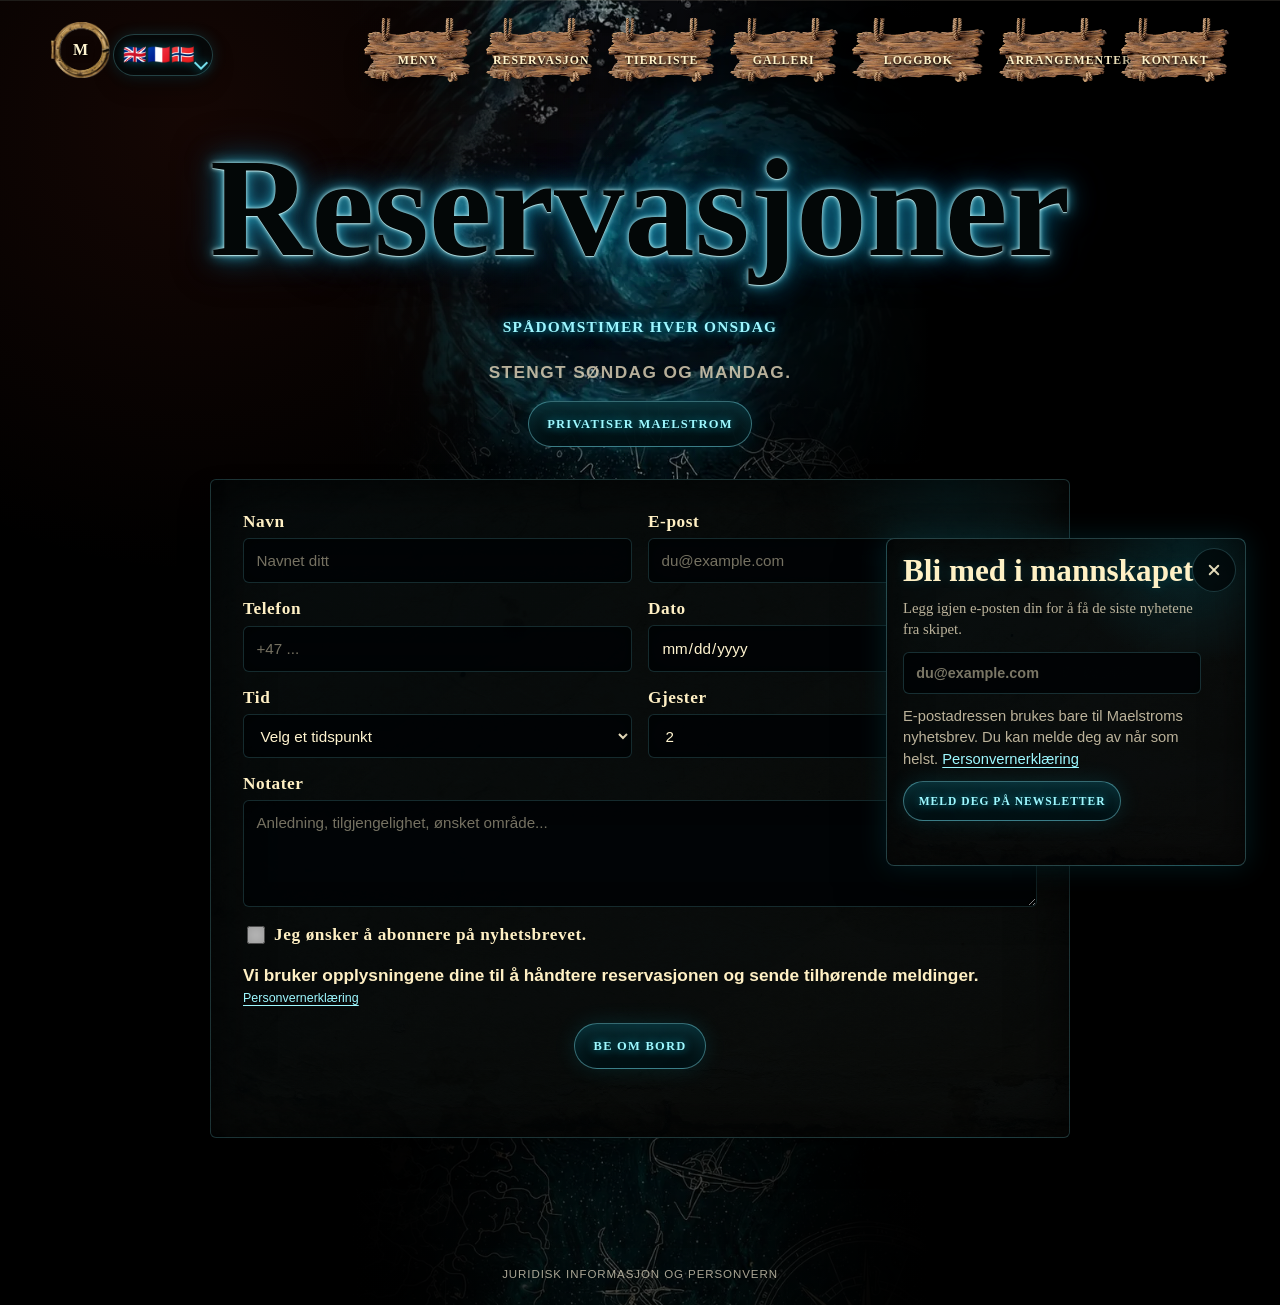
<file: reservations.html>
<!doctype html>
<html lang="nb">
  <head>
    <meta charset="utf-8" />
    <meta name="viewport" content="width=device-width, initial-scale=1" />
    <meta name="description" content="Request a table at Maelstrom in Bergen." />
    <title>Maelstrom | Reservations</title>
    <link rel="canonical" href="https://maelstrombergen.com/reservations.html" />
    <meta property="og:type" content="website" />
    <meta property="og:title" content="Reserve at Maelstrom Bergen" />
    <meta property="og:description" content="Request a table or a Wednesday divination session at Maelstrom in Bergen." />
    <meta property="og:url" content="https://maelstrombergen.com/reservations.html" />
    <meta property="og:image" content="https://maelstrombergen.com/assets/maelstrom-logo.webp" />
    <link rel="stylesheet" href="style.css?v=20261016-events" />
  </head>
  <body class="site-open">
    <main class="full-site reservations-page" id="site" aria-label="Maelstrom reservations">
      <header class="site-header">
        <a class="brand-mark" href="index.html?preview=site#top" aria-label="Maelstrom home" data-i18n-aria="homeAria">
          <span class="brand-symbol">M</span>
        </a>
        <nav class="site-nav" aria-label="Main navigation" data-i18n-aria="mainNavAria">
          <a href="menu.html" data-i18n="navMenu">Menu</a>
          <a href="reservations.html" data-i18n="navReservations">Booking</a>
          <a href="qr/results.html" data-i18n="navTierList">Tier list</a>
          <a href="gallery.html" data-i18n="navGallery">Galerie</a>
          <a href="logbook.html" data-i18n="navLogbook">Journal de bord</a>
          <a href="events.html" data-i18n="navEvents">Events</a>
          <a href="index.html?preview=site#contact" data-i18n="navContact">Contact</a>
        </nav>
      </header>

      <section class="content-band reservations-band">
        <div class="section-heading reservation-heading">
          <h1 class="page-title" data-i18n="reservationsTitle">Reservations</h1>
          <p class="reservation-oracle-kicker" data-i18n="reservationOracleKicker">Divination sessions every Wednesday</p>
          <p class="reservation-closed-note" data-i18n="reservationClosedNote">Closed Sunday and Monday.</p>
          <a class="reservation-submit reservation-privatize" href="index.html?preview=site&amp;contact=private#contact" data-i18n="reservationPrivatize">Privatize the Maelstrom</a>
        </div>

        <form class="reservation-form menu-panel" data-reservation-form>
          <input name="type" type="hidden" value="reservation" />
          <label>
            <span data-i18n="reservationName">Name</span>
            <input name="name" type="text" autocomplete="name" required data-i18n-placeholder="reservationNamePlaceholder" placeholder="Your name" />
          </label>
          <label>
            <span data-i18n="reservationEmail">Email</span>
            <input name="email" type="email" autocomplete="email" required data-i18n-placeholder="reservationEmailPlaceholder" placeholder="you@example.com" />
          </label>
          <label>
            <span data-i18n="reservationPhone">Phone</span>
            <input name="phone" type="tel" autocomplete="tel" data-i18n-placeholder="reservationPhonePlaceholder" placeholder="+47 ..." />
          </label>
          <label>
            <span data-i18n="reservationDate">Date</span>
            <input name="date" type="date" required data-reservation-date />
          </label>
          <label>
            <span data-i18n="reservationTime">Time</span>
            <select name="time" required data-booking-time></select>
          </label>
          <label>
            <span data-i18n="reservationGuests">Guests</span>
            <select name="guests" required data-guests-select>
              <option value="1">1</option>
              <option value="2" selected>2</option>
              <option value="3">3</option>
              <option value="4">4</option>
              <option value="5">5</option>
              <option value="6">6</option>
              <option value="7">7</option>
              <option value="8">8</option>
              <option value="9">9</option>
              <option value="10">10</option>
              <option value="group" data-i18n="reservationGuestsGroup">More than 10</option>
            </select>
          </label>
          <div class="reservation-group-notice reservation-wide" data-group-booking-notice hidden>
            <h3 data-i18n="groupBookingTitle">Group booking request</h3>
            <p data-i18n="groupBookingMessage">For more than 10 guests, please send us an email with the date, time, group size, and any special request. A deposit may be required.</p>
            <a href="index.html?preview=site&contact=group#contact" data-i18n="groupBookingContact">Contact us online</a>
          </div>
          <div class="reservation-wide divination-addon" data-divination-offer hidden>
            <label class="divination-addon-choice">
              <input name="oracleRequested" type="checkbox" value="yes" data-divination-addon-toggle />
              <span>
                <strong data-i18n="reservationDivinationButton">Reserve a divination session</strong>
                <small data-i18n="oracleSessionsCopy">Every Wednesday, Maelstrom hosts oracle sessions. Reserve a 20 to 30-minute slot for 250 NOK (Norwegian kroner). Sessions are for one person at a time, except in special cases (couples, friends, etc., please specify this in the note). Each person must have a separate time slot.</small>
              </span>
            </label>
            <div class="divination-addon-fields" data-divination-addon-fields hidden>
              <label>
                <span data-i18n="oracleParticipants">How many guests want a divination session?</span>
                <select name="oracleParticipants" data-divination-participants></select>
              </label>
              <div class="divination-time-slots" data-divination-time-slots></div>
            </div>
          </div>
          <label class="reservation-wide">
            <span data-i18n="reservationNotes">Notes</span>
            <textarea name="notes" rows="4" data-i18n-placeholder="reservationNotesPlaceholder" placeholder="Occasion, accessibility, preferred area..."></textarea>
          </label>
          <label class="reservation-wide reservation-newsletter-opt-in" data-reservation-newsletter-opt-in>
            <input name="newsletterOptIn" type="checkbox" value="yes" />
            <span data-i18n="reservationNewsletterOptIn">I would like to subscribe to the newsletter.</span>
          </label>
          <p class="form-privacy-note reservation-wide"><span data-i18n="reservationPrivacyNote">We use your details to manage your reservation and send related messages.</span> <a href="#privacy" data-privacy-open data-i18n="privacyPolicyLink">Privacy policy</a></p>
          <button class="reservation-submit" type="submit" data-i18n="reservationSubmit">Request a table</button>
          <p class="reservation-status" data-reservation-status aria-live="polite"></p>
        </form>
      </section>
    </main>

    <section class="reservation-thanks" id="reservationThanks" aria-live="polite" aria-label="Reservation confirmation" data-i18n-aria="reservationConfirmationAria" hidden>
      <div class="reservation-thanks-content">
        <img class="reservation-thanks-logo" src="assets/up-is-down-vote.webp" alt="Up is down" loading="lazy" decoding="async" draggable="false" />
        <p class="site-kicker">Up is down</p>
        <h2 data-i18n="reservationThankYou">Thank you for your reservation request</h2>
        <p data-i18n="reservationEmailConfirmation">A confirmation email has been sent with the details of your request.</p>
        <a class="reservation-home-link" href="index.html?preview=site#top">
          <span data-i18n="enterSite">Enter the site</span>
        </a>
      </div>
    </section>

    <script src="i18n.js?v=20261026-hours"></script>
    <script src="privacy.js?v=20260902-dialog"></script>
    <script src="reservations-config.js?v=20260828-newsletter"></script>
    <script src="analytics.js?v=20261011-initial"></script>
    <script src="newsletter.js?v=20260902-privacy"></script>
    <script src="reservation-submission.js?v=20260903-retry"></script>
    <script src="reservations.js?v=20261026-hours"></script>
  </body>
</html>
</file>
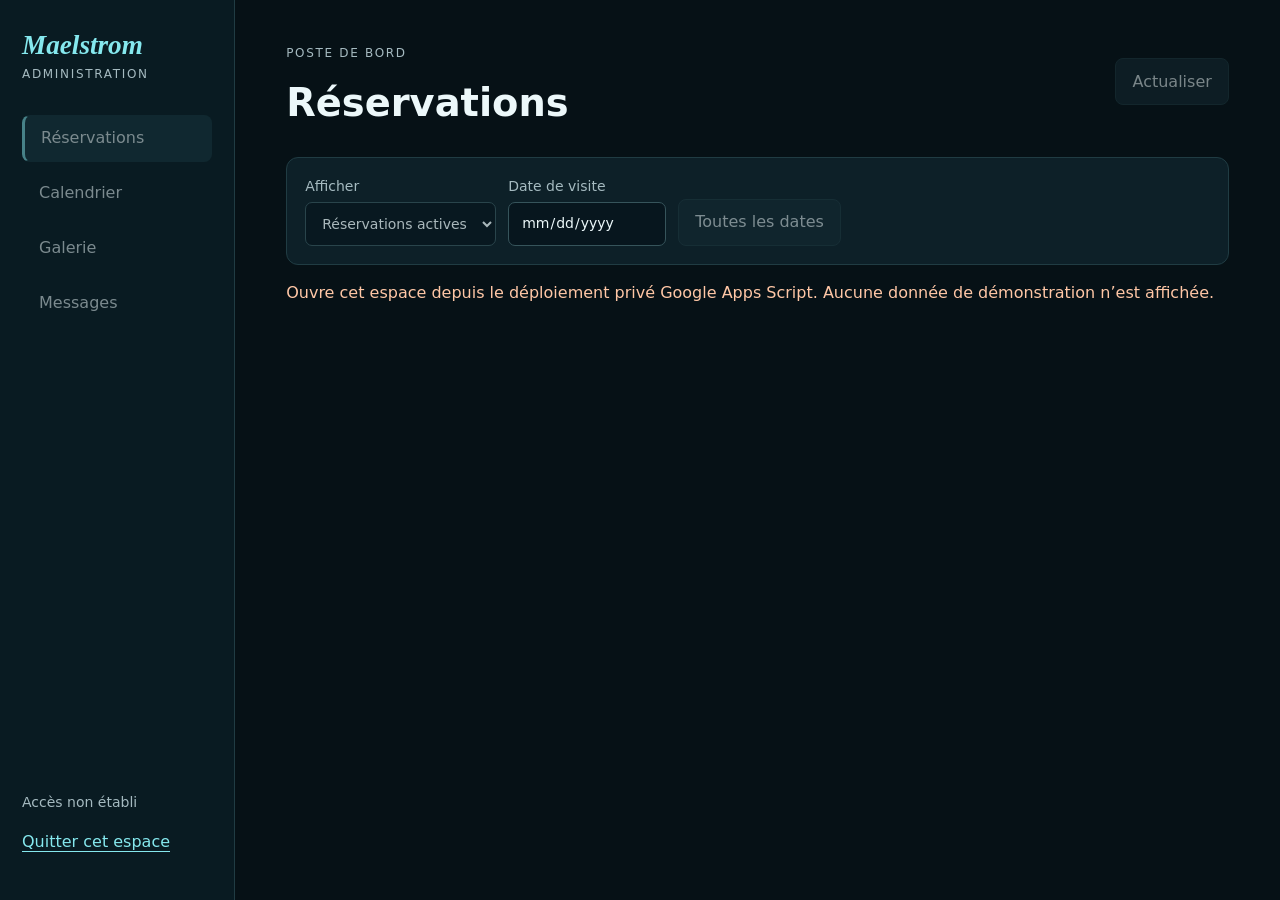
<file: _admin/Admin.html>
<!doctype html>
<html lang="fr">
<head>
  <base target="_top">
  <meta charset="utf-8">
  <meta name="viewport" content="width=device-width,initial-scale=1">
  <meta name="robots" content="noindex,nofollow,noarchive">
  <meta name="referrer" content="no-referrer">
  <title>Maelstrom · Administration</title>
  <style>
    :root { color-scheme:dark; font:16px/1.5 system-ui,sans-serif; background:#061116; color:#ecf8fa; --line:#203c43; --muted:#a5bac0; --cyan:#85e8ee; }
    * { box-sizing:border-box; } body { margin:0; } button,input,select { font:inherit; }
    button,a,input,select { -webkit-tap-highlight-color:transparent; } button,a { touch-action:manipulation; }
    button { border:1px solid var(--line); background:#142a32; color:inherit; padding:.65rem 1rem; border-radius:8px; cursor:pointer; min-height:44px; }
    button:hover { border-color:var(--cyan); } button:disabled { cursor:wait; opacity:.5; }
    :focus-visible { outline:3px solid var(--cyan); outline-offset:3px; } [hidden] { display:none!important; }
    a { color:var(--cyan); text-underline-offset:4px; } .primary { background:var(--cyan); color:#051c23; font-weight:700; }
    .danger { color:#ffb8b6; border-color:#724347; } .muted,small { color:var(--muted); } small { font-size:.875rem; }
    .shell { display:grid; grid-template-columns:235px minmax(0,1fr); min-height:100svh; }
    aside { background:#091b22; padding:30px 22px; border-right:1px solid var(--line); display:flex; flex-direction:column; gap:30px; }
    .brand { font:italic 700 1.7rem Georgia,serif; color:var(--cyan); } .eyebrow { text-transform:uppercase; letter-spacing:.14em; font-size:.75rem; }
    nav { display:grid; gap:8px; } nav button { text-align:left; border-color:transparent; background:transparent; }
    nav button[aria-current="page"] { border-left:3px solid var(--cyan); background:#17363e; }
    .account { margin-top:auto; overflow-wrap:anywhere; } main { padding:32px clamp(18px,4vw,58px); min-width:0; }
    .top { display:flex; flex-wrap:wrap; justify-content:space-between; align-items:center; gap:16px; }
    h1 { margin:0; font-size:clamp(1.7rem,4vw,2.4rem); font-weight:650; } h2,h3 { margin:0; }
    .toolbar { display:flex; align-items:end; flex-wrap:wrap; gap:12px; margin:25px 0 12px; padding:18px; background:#0d2028; border:1px solid var(--line); border-radius:12px; }
    label { display:grid; gap:5px; color:var(--muted); font-size:.875rem; } input,select { background:#07161e; color:#ecf8fa; border:1px solid #36545b; border-radius:7px; padding:9px 12px; min-height:44px; max-width:100%; }
    #feedback { white-space:pre-wrap; min-height:1.5rem; color:var(--cyan); } #feedback.error { color:#ffc7a6; }
    #records { display:grid; gap:12px; margin-top:20px; } .record { border:1px solid var(--line); border-radius:12px; background:#0c1d25; padding:22px; min-width:0; }
    .record-head,.actions { display:flex; flex-wrap:wrap; gap:10px 18px; align-items:center; } .record-head { justify-content:space-between; }
    .record h2 { font-size:1.13rem; overflow-wrap:anywhere; } .badge { color:var(--cyan); background:#12343b; padding:3px 10px; border-radius:20px; font-size:.875rem; }
    .metadata { display:flex; gap:8px 22px; flex-wrap:wrap; color:var(--muted); margin:12px 0; } .text { white-space:pre-wrap; overflow-wrap:anywhere; }
    .actions { margin-top:16px; } details { margin-top:12px; } summary { cursor:pointer; color:var(--cyan); padding:6px 0; }
    #records.photos { grid-template-columns:repeat(auto-fill,minmax(min(100%,260px),1fr)); } .photo { width:100%; height:240px; object-fit:contain; background:#030c10; border-radius:8px; }
    .reference { display:block; margin-top:12px; overflow-wrap:anywhere; font-size:.875rem; }
    .empty { padding:50px 20px; text-align:center; color:var(--muted); border:1px dashed var(--line); border-radius:12px; }
    #next { margin:20px 0; } dialog { color:inherit; background:#0c2029; border:1px solid #40707b; border-radius:14px; max-width:520px; width:calc(100% - 32px); padding:28px; }
    dialog::backdrop { background:#000b; backdrop-filter:blur(4px); } dialog h2 { font-size:1.35rem; } dialog p { white-space:pre-wrap; }
    .calendar-nav,.calendar-views,.calendar-summary,.calendar-legend { display:flex; flex-wrap:wrap; align-items:center; gap:8px; }
    .calendar-views button[aria-pressed="true"] { background:var(--cyan);color:#051c23; }
    #calendarTitle { font-size:1.3rem; margin:20px 0 12px; text-transform:capitalize; }
    .calendar-summary { gap:12px; margin:12px 0; } .calendar-summary span { padding:8px 14px; border:1px solid var(--line); border-radius:8px; }
    .calendar-legend { font-size:.875rem; color:var(--muted); margin:12px 0; gap:16px; }
    .calendar-legend span::before { content:''; display:inline-block; width:10px; height:10px; margin-right:7px; border-radius:50%; background:#85e8ee; }
    .calendar-legend .pending::before { background:#ffd18c; } .calendar-legend .archived::before { background:#aab7cb; }
    .calendar-scroll { overflow:auto; max-height:72svh; border:1px solid var(--line); border-radius:12px; overscroll-behavior:contain; }
    .calendar-table { position:relative; width:100%; border-collapse:separate; border-spacing:0; table-layout:fixed; }
    .calendar-table.week { min-width:1000px; } .calendar-table.month { min-width:700px; }
    .calendar-table th,.calendar-table td { border-right:1px solid var(--line); border-bottom:1px solid var(--line); vertical-align:top; padding:8px; }
    .calendar-table th { position:sticky; top:0; z-index:2; background:#102831; font-size:.875rem; font-weight:500; }
    .calendar-table th:first-child.hour { width:70px; } .calendar-table .hour { color:var(--muted); font-size:.875rem; }
    .calendar-table tbody th.hour { position:static; background:#091a21; } .calendar-table td { height:68px; background:#09191f; }
    .calendar-table.month td { height:155px; } .calendar-table .today { background:#123038; box-shadow:inset 0 3px var(--cyan); }
    .calendar-table .outside { background:#061116; } .calendar-table .outside .day-link { color:var(--muted); }
    .day-link { padding:6px; background:transparent; border:0; width:100%; text-align:left; }
    .calendar-event { display:block; width:100%; text-align:left; margin:6px 0; padding:8px; border:1px solid #38626c; border-left:3px solid var(--cyan); background:#143039; border-radius:6px; font-size:.875rem; overflow-wrap:anywhere; }
    .calendar-event.pending { border-left-color:#ffd18c;background:#2d2921; } .calendar-event.archived { border-left-color:#aab7cb;background:#202832; }
    .calendar-event strong,.calendar-event small { display:block; } .calendar-event small { font-size:.875rem; }
    .calendar-more { width:100%; font-size:.875rem; padding:5px; } .day-count { display:block; font-size:.875rem; color:var(--muted); }
    #calendarDetail { max-width:650px; max-height:85svh; overflow:auto; } #calendarDetail .record { border:0;padding:16px 0; }
    @media(max-width:720px) { .shell { grid-template-columns:1fr; } aside { padding:18px; gap:15px; border-right:0; border-bottom:1px solid var(--line); } nav { display:flex; flex-wrap:wrap; } nav button { flex:1; text-align:center; padding:10px; } .account { display:flex; flex-wrap:wrap; gap:12px; justify-content:space-between; } main { padding:24px 18px; } .record { padding:18px; } }
  </style>
</head>
<body>
  <div class="shell">
    <aside>
      <div><div class="brand">Maelstrom</div><small class="eyebrow">Administration</small></div>
      <nav aria-label="Administration">
        <button data-tab="bookings" aria-current="page" disabled>Réservations</button>
        <button data-tab="calendar" disabled>Calendrier</button>
        <button data-tab="photos" disabled>Galerie</button>
        <button data-tab="messages" disabled>Messages</button>
      </nav>
      <div class="account"><small id="account">Vérification du compte Google…</small><p><a href="https://maelstrombergen.com/admin.html">Quitter cet espace</a></p></div>
    </aside>
    <main>
      <div class="top"><div><p class="eyebrow muted">Poste de bord</p><h1 id="heading">Réservations</h1></div><button id="refresh" disabled>Actualiser</button></div>
      <div class="toolbar" id="bookingFilters">
        <label>Afficher<select id="bookingScope"><option value="active">Réservations actives</option><option value="archive">Archives</option></select></label>
        <label>Date de visite<input id="bookingDate" type="date"></label><button id="allDates">Toutes les dates</button>
      </div>
      <div class="toolbar" id="photoFilters" hidden><label>Afficher<select id="photoScope"><option value="pending">En attente</option><option value="published">Publiées</option><option value="rejected">Refusées / retirées</option></select></label><small>La galerie publique peut mettre quelques minutes à se mettre à jour.</small></div>
      <p id="messageInfo" class="muted" hidden>Messages reçus depuis l’activation de l’administration. Les anciennes conversations e-mail ne sont pas importées.</p>
      <section id="calendarPanel" aria-label="Calendrier des réservations" hidden>
        <div class="toolbar">
          <div class="calendar-views" role="group" aria-label="Vue du calendrier"><button data-view="day" aria-pressed="true">Jour</button><button data-view="week" aria-pressed="false">Semaine</button><button data-view="month" aria-pressed="false">Mois</button></div>
          <div class="calendar-nav"><button id="calendarPrev" aria-label="Période précédente">←</button><button id="calendarToday">Aujourd’hui</button><button id="calendarNext" aria-label="Période suivante">→</button></div>
          <label>Aller à une date<input id="calendarDate" type="date" min="1900-01-01" max="2100-12-31"></label>
        </div>
        <h2 id="calendarTitle"></h2>
        <p class="muted">Heures de Bergen · Arrivées uniquement, sans durée d’occupation. Les réservations annulées sont exclues.</p>
        <div id="calendarSummary" class="calendar-summary" aria-live="polite"></div>
        <div class="calendar-legend"><span>Confirmée</span><span class="pending">À confirmer</span><span class="archived">Archivée</span></div>
        <p id="calendarHint" class="muted" hidden>Sur mobile, fais glisser le tableau horizontalement pour voir les autres jours.</p>
        <div id="calendarGrid" class="calendar-scroll" tabindex="0" aria-label="Planning des arrivées" aria-busy="true"></div>
      </section>
      <p id="feedback" role="status" aria-live="polite">Connexion sécurisée en cours…</p>
      <small id="total"></small>
      <section id="records" aria-label="Résultats" aria-busy="true"></section>
      <button id="next" hidden>Page suivante</button>
    </main>
  </div>
  <dialog id="confirmation" aria-labelledby="confirmTitle"><h2 id="confirmTitle">Confirmer l’action</h2><p id="confirmText"></p><div class="actions"><button id="cancelAction" autofocus>Revenir</button><button id="acceptAction" class="primary">Confirmer</button></div></dialog>
  <dialog id="calendarDetail" aria-labelledby="calendarDetailTitle"><div class="record-head"><h2 id="calendarDetailTitle">Réservation</h2><button id="closeCalendarDetail" autofocus>Fermer</button></div><div id="calendarDetailBody"></div></dialog>
  <script id="calendarMath">
    const Calendar = (() => {
      const parse = key => new Date(key+'T12:00:00Z');
      const key = date => date.toISOString().slice(0,10);
      const valid = value => /^\d{4}-\d{2}-\d{2}$/.test(value) && Number.isFinite(parse(value).getTime()) && key(parse(value))===value && value>='1900-01-01' && value<='2100-12-31';
      const add = (value,days) => {const date=parse(value);date.setUTCDate(date.getUTCDate()+days);return key(date);};
      const monday = value => add(value,-((parse(value).getUTCDay()+6)%7));
      const today = (now=new Date()) => {const parts=new Intl.DateTimeFormat('en-GB',{timeZone:'Europe/Oslo',year:'numeric',month:'2-digit',day:'2-digit'}).formatToParts(now);return ['year','month','day'].map(type=>parts.find(p=>p.type===type).value).join('-');};
      const range = (value,view) => {
        let start=value,end=value;
        if(view==='week'){start=monday(value);end=add(start,6);}
        if(view==='month'){const date=parse(value);date.setUTCDate(1);start=monday(key(date));date.setUTCMonth(date.getUTCMonth()+1);date.setUTCDate(0);end=add(monday(key(date)),6);}
        const days=[];for(let date=start;date<=end;date=add(date,1))days.push(date);
        return {start,end,days};
      };
      const move = (value,view,direction) => {if(view!=='month')return add(value,direction*(view==='week'?7:1));const date=parse(value);date.setUTCDate(1);date.setUTCMonth(date.getUTCMonth()+direction);return key(date);};
      const format = (value,options) => new Intl.DateTimeFormat('fr-FR',{timeZone:'UTC',...options}).format(parse(value));
      const hour = time => /^([01]\d|2[0-3]):[0-5]\d$/.test(time)?Number(time.slice(0,2)):null;
      const kind = item => item.archive?'archived':item.status==='Confirmed'?'confirmed':'pending';
      const guests = items => items.reduce((sum,item)=>sum+(Number.isFinite(Number(item.guests))?Math.max(0,Number(item.guests)):0),0);
      return {valid,add,today,range,move,format,hour,kind,guests};
    })();
  </script>
  <script>
    const $ = id => document.getElementById(id);
    const state = { tab:'bookings', csrf:'', offset:0, cursor:'', next:null, busy:false, generation:0, calendarView:'day', calendarDate:Calendar.today() };
    const labels = { bookings:'Réservations', calendar:'Calendrier', photos:'Galerie', messages:'Messages' };
    const statuses = { New:'À confirmer', Confirmed:'Confirmée', Archived:'Archivée', Read:'Lu', 'Cancelled by Maelstrom':'Annulée par l’équipe', 'Cancelled by guest':'Annulée par le client' };
    function el(tag, text, cls) { const node=document.createElement(tag); if(text!=null) node.textContent=text; if(cls) node.className=cls; return node; }
    function report(message, error=false) { $('feedback').textContent=message; $('feedback').classList.toggle('error',error); }
    function busy(value) { state.busy=value; document.querySelectorAll('button,input,select').forEach(node=>node.disabled=value||!state.csrf); $('records').setAttribute('aria-busy',String(value)); }
    function rpc(method, data) {
      return new Promise((resolve,reject)=>{
        if(!window.google?.script?.run) return reject(new Error('Ouvre cet espace depuis le déploiement privé Google Apps Script. Aucune donnée de démonstration n’est affichée.'));
        const timer=setTimeout(()=>reject(new Error('Le serveur met trop longtemps à répondre. Actualise avant de recommencer : une action peut déjà avoir été effectuée.')),45000);
        const runner=google.script.run.withSuccessHandler(result=>{clearTimeout(timer);resolve(result);}).withFailureHandler(()=>{clearTimeout(timer);reject(new Error('Connexion impossible. Recharge la page avec le compte Google autorisé.'));});
        if(method==='bootstrap') runner.adminBootstrap(); else runner.adminDispatch({...data,csrf:state.csrf});
      });
    }
    function ask(message) {
      return new Promise(resolve=>{
        const dialog=$('confirmation'); $('confirmText').textContent=message;
        dialog.returnValue='';
        $('cancelAction').onclick=()=>dialog.close('cancel'); $('acceptAction').onclick=()=>dialog.close('yes');
        dialog.addEventListener('close',()=>resolve(dialog.returnValue==='yes'),{once:true}); dialog.showModal();
      });
    }
    async function mutate(action, details, prompt) {
      if($('calendarDetail').open) $('calendarDetail').close();
      if(state.busy||!await ask(prompt)) return;
      busy(true); report('Enregistrement en cours…');
      try {
        const response=await rpc('dispatch',{action,...details,requestId:crypto.randomUUID()});
        if(!response.ok) throw new Error(response.error);
        await load();
        report([response.data.message,response.data.warning].filter(Boolean).join('\n'),Boolean(response.data.warning));
      } catch(error) { report(error.message,true); } finally { busy(false); }
    }
    function actionButton(text, callback, danger=false) { const button=el('button',text,danger?'danger':''); button.type='button';button.addEventListener('click',callback); return button; }
    function bookingCard(item) {
      const card=el('article',null,'record'), head=el('div',null,'record-head');
      head.append(el('h2',item.name),el('span',statuses[item.status]||item.status,'badge')); card.append(head);
      card.append(el('p',`${item.date} · ${item.time} · ${item.guests} personne(s)`,'metadata'));
      const detail=el('details'), summary=el('summary','Coordonnées et notes');
      detail.append(summary,el('p',[item.email,item.phone,item.notes].filter(Boolean).join('\n'),'text')); card.append(detail);
      if(!item.archive && !/cancel|reject|declin|archiv/i.test(item.status)) {
        const actions=el('div',null,'actions'), who=`${item.name} — ${item.date} à ${item.time}`;
        if(item.status!=='Confirmed') actions.append(actionButton('Confirmer',()=>mutate('confirmBooking',{id:item.id},`Confirmer la réservation de ${who} ?\nUn e-mail de confirmation définitive sera envoyé à ${item.email}.`)));
        actions.append(actionButton('Annuler',()=>mutate('cancelBooking',{id:item.id},`Annuler la réservation de ${who} ?\nElle sera archivée et le client recevra un e-mail d’annulation.`),true));card.append(actions);
      } return card;
    }
    function messageCard(item) {
      const card=el('article',null,'record'), head=el('div',null,'record-head');
      head.append(el('h2',item.subject),el('span',item.status==='Read'?'Lu':'Nouveau','badge'));card.append(head);
      card.append(el('p',`${item.name} · ${item.email} · ${item.received}`,'metadata'));
      const detail=el('details');detail.append(el('summary','Lire le message'),el('p',item.body,'text'));card.append(detail);
      const actions=el('div',null,'actions');
      if(item.status!=='Read') actions.append(actionButton('Marquer comme lu',()=>mutate('readMessage',{id:item.id},'Marquer ce message comme lu ?')));
      if(/^[^\s@]+@[^\s@]+\.[^\s@]+$/.test(item.email)) { const reply=el('a','Répondre par e-mail');reply.href='mailto:'+encodeURIComponent(item.email)+'?subject='+encodeURIComponent('Re: '+item.subject);actions.append(reply); }
      card.append(actions);return card;
    }
    function photoCard(item) {
      const card=el('article',null,'record'); const image=el('img'); image.className='photo';image.alt='Photo '+item.reference;image.loading='lazy';image.referrerPolicy='no-referrer';
      if(item.image.startsWith('https://res.cloudinary.com/yfquewjr/')) image.src=item.image;
      image.addEventListener('error',()=>{image.hidden=true;card.prepend(el('p','Aperçu indisponible pour cette photo.','muted'));},{once:true});
      card.append(image,el('strong',item.reference,'reference'),el('small',item.created));
      const actions=el('div',null,'actions');
      if($('photoScope').value!=='published') actions.append(actionButton('Approuver',()=>mutate('approvePhoto',{publicId:item.publicId},`Publier la photo ${item.reference} dans la galerie publique ?`)));
      if($('photoScope').value!=='rejected') actions.append(actionButton($('photoScope').value==='published'?'Retirer':'Refuser',()=>mutate('rejectPhoto',{publicId:item.publicId},`Retirer/refuser la photo ${item.reference} ?\nElle restera conservée dans Cloudinary et pourra être approuvée à nouveau.`),true));
      card.append(actions);return card;
    }
    function calendarOpenDay(date) {state.calendarDate=date;state.calendarView='day';load(true);}
    function calendarEvent(item) {
      const button=actionButton('',()=>{
        $('calendarDetailBody').replaceChildren(bookingCard(item));
        $('calendarDetailBody').querySelector('details').open=true;
        $('calendarDetail').showModal();
      });
      button.className='calendar-event '+Calendar.kind(item);
      button.append(el('strong',`${item.time || 'Sans horaire'} · ${item.name}`),el('small',`${item.guests} pers. · ${item.archive?'Archivée':statuses[item.status]||item.status}`));
      return button;
    }
    function renderCalendar(items,range) {
      const view=state.calendarView,today=Calendar.today(),grid=$('calendarGrid');
      grid.replaceChildren();$('calendarDate').value=state.calendarDate;
      document.querySelectorAll('[data-view]').forEach(button=>button.setAttribute('aria-pressed',String(button.dataset.view===view)));
      $('calendarHint').hidden=view==='day';
      $('calendarTitle').textContent=view==='month'?Calendar.format(state.calendarDate,{month:'long',year:'numeric'}):view==='day'?Calendar.format(state.calendarDate,{weekday:'long',day:'numeric',month:'long',year:'numeric'}):`${Calendar.format(range.start,{day:'numeric',month:'short',year:'numeric'})} – ${Calendar.format(range.end,{day:'numeric',month:'short',year:'numeric'})}`;
      const visible=items.filter(item=>view!=='month'||item.date.slice(0,7)===state.calendarDate.slice(0,7));
      $('calendarSummary').replaceChildren(el('span',`${visible.length} réservation(s)`),el('span',`${Calendar.guests(visible)} personne(s)`),el('span',`${visible.filter(item=>Calendar.kind(item)==='pending').length} à confirmer`));
      const byDay=new Map(range.days.map(date=>[date,items.filter(item=>item.date===date)]));
      const table=el('table',null,'calendar-table '+view),head=el('thead'),body=el('tbody'),header=el('tr');
      const caption=el('caption',$('calendarTitle').textContent);caption.hidden=true;table.append(caption,head,body);head.append(header);
      if(view==='month') {
        ['Lun.','Mar.','Mer.','Jeu.','Ven.','Sam.','Dim.'].forEach(day=>{const th=el('th',day);th.scope='col';header.append(th);});
        for(let i=0;i<range.days.length;i+=7){const row=el('tr');body.append(row);range.days.slice(i,i+7).forEach(date=>{
          const bookings=byDay.get(date),cell=el('td',null,date===today?'today':date.slice(0,7)!==state.calendarDate.slice(0,7)?'outside':'');
          const day=actionButton(Calendar.format(date,{day:'numeric',month:'short'}),()=>calendarOpenDay(date));day.className='day-link';day.setAttribute('aria-label',Calendar.format(date,{weekday:'long',day:'numeric',month:'long',year:'numeric'})+' : '+bookings.length+' réservation(s)');
          cell.append(day,el('small',`${bookings.length} rés. · ${Calendar.guests(bookings)} pers.`,'day-count'));
          bookings.slice(0,3).forEach(item=>cell.append(calendarEvent(item)));
          if(bookings.length>3){const more=actionButton(`+ ${bookings.length-3} autres`,()=>calendarOpenDay(date));more.className='calendar-more';cell.append(more);}
          row.append(cell);
        });}
      } else {
        const corner=el('th','Heure','hour');corner.scope='col';header.append(corner);
        range.days.forEach(date=>{const th=el('th',null,date===today?'today':'');th.scope='col';const button=actionButton(Calendar.format(date,{weekday:'short',day:'numeric',month:'short'}),()=>calendarOpenDay(date));button.className='day-link';th.append(button,el('small',`${byDay.get(date).length} rés. · ${Calendar.guests(byDay.get(date))} pers.`,'day-count'));header.append(th);});
        const hours=Array.from({length:24},(_,i)=>i);if(items.some(item=>Calendar.hour(item.time)===null))hours.push(null);
        hours.forEach(hour=>{const row=el('tr');row.dataset.hour=String(hour);const th=el('th',hour===null?'À vérifier':String(hour).padStart(2,'0')+':00','hour');th.scope='row';row.append(th);
          range.days.forEach(date=>{const cell=el('td');byDay.get(date).filter(item=>Calendar.hour(item.time)===hour).forEach(item=>cell.append(calendarEvent(item)));row.append(cell);});body.append(row);});
      }
      grid.append(table);
      if(!items.length)report('Aucune réservation sur cette période.');
      if(view!=='month') {const hours=items.map(item=>Calendar.hour(item.time)).filter(hour=>hour!==null);const first=hours.length?Math.min(...hours):16;const row=body.querySelector(`[data-hour="${first}"]`);grid.scrollTop=row?Math.max(0,row.offsetTop-head.offsetHeight):0;}else grid.scrollTop=0;
    }
    async function load(reset=false) {
      if(!state.csrf) return;
      if(reset) { state.offset=0;state.cursor=''; }
      const generation=++state.generation;busy(true);report('Chargement…');$('records').replaceChildren();$('total').textContent='';$('next').hidden=true;
      const isCalendar=state.tab==='calendar',range=Calendar.range(state.calendarDate,state.calendarView);
      $('calendarPanel').hidden=!isCalendar;$('records').hidden=isCalendar;
      $('calendarGrid').setAttribute('aria-busy','true');$('calendarGrid').replaceChildren();$('calendarSummary').replaceChildren();
      const query={action:state.tab,offset:state.offset,archive:$('bookingScope').value==='archive',date:$('bookingDate').value,filter:$('photoScope').value,cursor:state.cursor};
      if(isCalendar)Object.assign(query,{start:range.start,end:range.end});
      try {
        const response=await rpc('dispatch',query);if(generation!==state.generation)return;
        if(!response.ok)throw new Error(response.error);
        if(isCalendar){state.next=null;report('');renderCalendar(response.data.items,range);return;}
        const data=response.data;state.next=data.next;$('next').hidden=state.next===null;
        const render=state.tab==='bookings'?bookingCard:state.tab==='messages'?messageCard:photoCard;
        $('records').classList.toggle('photos',state.tab==='photos');data.items.forEach(item=>$('records').append(render(item)));
        if(!data.items.length)$('records').append(el('p','Aucun élément dans cette vue.','empty'));
        $('total').textContent=data.total===undefined?`${data.items.length} photo(s) sur cette page`:`${data.total} résultat(s)`;
        report('');
      } catch(error) { if(generation===state.generation) report(error.message,true); } finally {if(generation===state.generation){busy(false);$('calendarGrid').setAttribute('aria-busy','false');}}
    }
    function selectTab(tabName,refresh=true) {
      if(!Object.prototype.hasOwnProperty.call(labels,tabName))tabName='bookings';
      state.tab=tabName;$('heading').textContent=labels[state.tab];
      document.querySelectorAll('[data-tab]').forEach(tab=>tab.setAttribute('aria-current',tab.dataset.tab===state.tab?'page':'false'));
      $('bookingFilters').hidden=state.tab!=='bookings';$('photoFilters').hidden=state.tab!=='photos';$('messageInfo').hidden=state.tab!=='messages';
      if(refresh)load(true);
    }
    document.querySelectorAll('[data-tab]').forEach(button=>button.addEventListener('click',()=>selectTab(button.dataset.tab)));
    $('refresh').onclick=()=>load(true);$('allDates').onclick=()=>{$('bookingDate').value='';load(true);};
    ['bookingScope','bookingDate','photoScope'].forEach(id=>$(id).addEventListener('change',()=>load(true)));
    $('next').onclick=()=>{if(state.tab==='photos')state.cursor=state.next;else state.offset=state.next;load();};
    $('calendarDate').value=state.calendarDate;
    document.querySelectorAll('[data-view]').forEach(button=>button.addEventListener('click',()=>{state.calendarView=button.dataset.view;load(true);}));
    $('calendarDate').onchange=()=>{if(Calendar.valid($('calendarDate').value)){state.calendarDate=$('calendarDate').value;load(true);}else{$('calendarDate').value=state.calendarDate;report('Choisis une date valide.',true);}};
    function calendarMove(direction){const date=Calendar.move(state.calendarDate,state.calendarView,direction);if(Calendar.valid(date)){state.calendarDate=date;load(true);}}
    $('calendarPrev').onclick=()=>calendarMove(-1);$('calendarNext').onclick=()=>calendarMove(1);
    $('calendarToday').onclick=()=>{state.calendarDate=Calendar.today();load(true);};
    $('closeCalendarDetail').onclick=()=>$('calendarDetail').close();
    $('calendarDetail').addEventListener('close',()=>$('calendarDetailBody').replaceChildren());
    document.addEventListener('DOMContentLoaded',async()=>{
      busy(true);
      const requestedTab=location.hash.slice(1);selectTab(requestedTab,false);
      try {const session=await rpc('bootstrap');state.csrf=session.csrf;$('account').textContent=session.email;await load();}
      catch(error){$('account').textContent='Accès non établi';report(error.message,true);busy(false);}
    });
    window.addEventListener('pagehide',()=>{state.csrf='';$('records').replaceChildren();$('calendarGrid').replaceChildren();$('calendarDetailBody').replaceChildren();});
  </script>
</body>
</html>
</file>
<file: style.css>
:root {
  --ink: #160f0a;
  --brass: #d2a74a;
  --ember: #b94d2e;
  --foam: #f5e7c8;
  --deep: #051113;
  --teal: #0f5556;
  --logbook-zoom: 1;
}

* {
  box-sizing: border-box;
}

html,
body {
  width: 100%;
  min-height: 100%;
  margin: 0;
}

body {
  overflow: hidden;
  color: var(--foam);
  background: #030607;
  font-family: Georgia, "Times New Roman", serif;
}

button {
  font: inherit;
}

.sr-only {
  position: absolute;
  width: 1px;
  height: 1px;
  padding: 0;
  margin: -1px;
  overflow: hidden;
  clip: rect(0, 0, 0, 0);
  white-space: nowrap;
  border: 0;
}

a {
  color: inherit;
  text-decoration: none;
}

.gate {
  position: relative;
  display: grid;
  min-height: 100vh;
  overflow: hidden;
  place-items: center;
  background:
    radial-gradient(circle at 50% 50%, rgba(16, 92, 88, 0.22), transparent 34rem),
    linear-gradient(140deg, #020304 0%, #061719 48%, #0a0705 100%);
}

.sea-haze {
  position: absolute;
  inset: -18vmax;
  background:
    repeating-conic-gradient(from 12deg, rgba(222, 178, 83, 0.07) 0deg 7deg, transparent 7deg 18deg),
    radial-gradient(circle, transparent 0 22%, rgba(3, 7, 8, 0.84) 67%);
  filter: blur(18px);
  opacity: 0.58;
  animation: slow-drift 28s linear infinite;
}

.abyss-wash {
  position: absolute;
  inset: 0;
  z-index: 2;
  pointer-events: none;
  background:
    radial-gradient(circle at center, rgba(31, 142, 155, 0.2), transparent 28rem),
    linear-gradient(140deg, rgba(2, 16, 28, 0.86), rgba(2, 39, 54, 0.74) 52%, rgba(0, 6, 15, 0.9));
  mix-blend-mode: multiply;
  opacity: 0;
  transition: opacity 1800ms cubic-bezier(0.65, 0, 0.15, 1);
}

.map-stage {
  position: relative;
  display: grid;
  z-index: 2;
  width: 100vw;
  height: 100vh;
  min-height: 620px;
  place-items: center;
}

.map-stage::after {
  position: absolute;
  inset: 0;
  z-index: 1;
  pointer-events: none;
  content: "";
  background:
    radial-gradient(circle at center, transparent 0 34%, rgba(2, 4, 4, 0.18) 49%, rgba(0, 0, 0, 0.75) 82%),
    linear-gradient(90deg, rgba(0, 0, 0, 0.44), transparent 24% 76%, rgba(0, 0, 0, 0.44));
}

.map-orbit {
  position: absolute;
  inset: 0;
  z-index: 0;
  transition: filter 1200ms ease;
}

.map-image {
  width: 100%;
  height: 100%;
  object-fit: cover;
  object-position: 40% 50%;
  user-select: none;
  filter: saturate(0.9) contrast(1.08);
}

.map-disc-button {
  position: relative;
  z-index: 4;
  display: grid;
  grid-area: 1 / 1;
  width: clamp(230px, 28vw, 390px);
  aspect-ratio: 1;
  padding: 0;
  color: var(--foam);
  cursor: pointer;
  background: transparent;
  border: 0;
  place-items: center;
  touch-action: manipulation;
  transition: opacity 600ms ease, transform 900ms cubic-bezier(0.65, 0, 0.15, 1);
}

.map-disc-button:focus-visible {
  outline: 3px solid var(--foam);
  outline-offset: 12px;
}

.map-disc-button::before {
  position: absolute;
  inset: -24%;
  content: "";
  border-radius: 50%;
  pointer-events: none;
}

.gate:not(.flipped) .map-disc-button::before {
  border: 2px solid rgba(240, 201, 108, 0.48);
  box-shadow:
    0 0 18px rgba(240, 201, 108, 0.34),
    inset 0 0 18px rgba(240, 201, 108, 0.18);
  animation: map-disc-invitation 2.15s ease-out infinite;
}

.disc-flip,
.disc-map,
.ship-scene {
  position: absolute;
  inset: 0;
  border-radius: 50%;
}

.disc-flip {
  display: grid;
  overflow: hidden;
  border: 2px solid rgba(246, 222, 158, 0.82);
  box-shadow:
    inset 0 0 32px rgba(19, 8, 4, 0.72),
    inset 0 0 0 12px rgba(30, 16, 8, 0.2),
    0 0 0 1px rgba(18, 8, 4, 0.86),
    0 22px 62px rgba(0, 0, 0, 0.66);
  place-items: center;
  transform-origin: center;
  transition: transform 1100ms cubic-bezier(0.62, 0, 0.18, 1);
  will-change: transform;
}

.disc-map {
  background-image:
    radial-gradient(circle, rgba(245, 231, 200, 0.05) 0 42%, rgba(11, 35, 35, 0.24) 58%, rgba(13, 7, 3, 0.56) 100%),
    url("assets/maelstrom-pirate-map.webp");
  background-position: 40% 50%;
  background-size: auto 118vh;
  filter: contrast(1.08) saturate(0.96);
}

.disc-map::after {
  position: absolute;
  inset: 12%;
  content: "";
  border-radius: 50%;
  background: radial-gradient(circle, rgba(12, 63, 67, 0.26), transparent 64%);
  border: 1px solid rgba(245, 231, 200, 0.24);
}

.disc-lettering {
  position: absolute;
  inset: -19%;
  z-index: 4;
  width: 138%;
  height: 138%;
  overflow: visible;
  fill: #f5df9c;
  font-family: "Old English Text MT", "Blackletter", Georgia, serif;
  font-size: 22px;
  font-weight: 700;
  letter-spacing: 0.16em;
  pointer-events: none;
  text-shadow: 0 2px 0 #120804, 0 0 12px rgba(0, 0, 0, 0.88);
  transform-origin: center;
  transition: transform 1100ms cubic-bezier(0.62, 0, 0.18, 1);
  will-change: transform;
}

.ship-scene {
  z-index: 1;
  display: grid;
  width: 62%;
  height: 60%;
  margin: auto;
  place-items: center;
  transform: translateY(0);
}

.pirate-ship {
  position: relative;
  z-index: 3;
  width: 78%;
  height: auto;
  display: block;
  overflow: visible;
  mix-blend-mode: multiply;
  filter: contrast(1.35) brightness(0.72) drop-shadow(0 8px 7px rgba(0, 0, 0, 0.72));
  animation: ship-float 4.8s ease-in-out infinite;
  user-select: none;
}

.countdown {
  position: relative;
  z-index: 3;
  display: grid;
  grid-area: 1 / 1;
  width: 100vw;
  max-height: 100svh;
  padding: 0 16px;
  text-align: center;
  opacity: 0;
  pointer-events: none;
  place-items: center;
  transform: translateY(28px) scale(0.94);
  transition: opacity 900ms ease 760ms, transform 900ms ease 760ms;
}

.kicker,
.date {
  margin: 0;
  font-family: "Trebuchet MS", Arial, sans-serif;
  font-weight: 700;
  letter-spacing: 0.19em;
  text-transform: uppercase;
}

.kicker {
  color: #f0c96c;
  font-size: clamp(0.78rem, 1.6vw, 0.95rem);
}

h1 {
  width: 100%;
  margin: 0.24em 0 0.16em;
  color: #fff0c4;
  font-size: clamp(3.1rem, 11vw, 8.8rem);
  line-height: 0.9;
  text-align: center;
  text-shadow:
    0 2px 0 #6f351d,
    0 16px 44px rgba(0, 0, 0, 0.84);
}

.countdown-logo {
  display: block;
  width: min(620px, calc(100vw - 72px));
  height: auto;
  margin: clamp(0.35rem, 1.2vw, 0.7rem) auto clamp(0.25rem, 1vw, 0.5rem);
  filter:
    drop-shadow(0 12px 18px rgba(0, 0, 0, 0.74))
    drop-shadow(0 0 4px rgba(217, 255, 255, 0.84))
    drop-shadow(0 0 12px rgba(76, 231, 255, 0.68))
    drop-shadow(0 0 24px rgba(12, 153, 198, 0.48))
    drop-shadow(0 0 42px rgba(3, 71, 116, 0.52));
  animation: logo-neon-breathe 3.8s ease-in-out infinite;
  user-select: none;
}

.date {
  color: rgba(245, 231, 200, 0.86);
  font-size: clamp(0.8rem, 1.8vw, 1.05rem);
}

.time-grid {
  display: grid;
  width: min(680px, 100%);
  margin-top: clamp(0.9rem, 2.4vw, 1.7rem);
  grid-template-columns: repeat(4, minmax(0, 1fr));
  gap: clamp(0.5rem, 1.6vw, 1rem);
}

.time-grid span {
  display: grid;
  min-width: 0;
  min-height: clamp(88px, 13vw, 124px);
  padding: clamp(0.62rem, 1.8vw, 1rem) 0.4rem;
  background: rgba(7, 14, 14, 0.58);
  border: 1px solid rgba(245, 231, 200, 0.24);
  border-radius: 8px;
  box-shadow: inset 0 0 22px rgba(4, 77, 79, 0.22), 0 20px 44px rgba(0, 0, 0, 0.36);
  place-items: center;
}

.time-grid strong {
  color: #fff4cf;
  font-family: "Trebuchet MS", Arial, sans-serif;
  font-size: clamp(1.7rem, 5.2vw, 3.65rem);
  line-height: 1;
}

.time-grid small {
  color: rgba(245, 231, 200, 0.78);
  font-family: "Trebuchet MS", Arial, sans-serif;
  font-size: clamp(0.66rem, 1.8vw, 0.82rem);
  font-weight: 700;
  letter-spacing: 0.12em;
  text-transform: uppercase;
}

.countdown-address {
  display: inline-block;
  min-height: 32px;
  margin-top: clamp(0.45rem, 1.4vw, 0.75rem);
  padding: 0.42rem 0.7rem;
  color: rgba(217, 251, 255, 0.76);
  font-family: "Trebuchet MS", Arial, sans-serif;
  font-size: clamp(0.68rem, 1.5vw, 0.82rem);
  font-weight: 700;
  letter-spacing: 0.08em;
  text-decoration: none;
  text-transform: uppercase;
  transition: color 180ms ease, text-shadow 180ms ease;
}

.countdown-address:hover,
.countdown-address:focus-visible {
  color: #e9fdff;
  text-shadow: 0 0 12px rgba(76, 231, 255, 0.62);
}

.admin-preview-link {
  display: none;
  margin-top: 1rem;
  padding: 0.55rem 0.75rem;
  color: rgba(245, 231, 200, 0.62);
  font-family: "Trebuchet MS", Arial, sans-serif;
  font-size: 0.68rem;
  font-weight: 800;
  letter-spacing: 0.12em;
  text-transform: uppercase;
  background: rgba(3, 9, 10, 0.42);
  border: 1px solid rgba(245, 231, 200, 0.16);
  border-radius: 6px;
}

.admin-mode .admin-preview-link {
  display: inline-flex;
  align-items: center;
  justify-content: center;
}

.admin-preview-link:hover,
.admin-preview-link:focus-visible {
  color: #f0c96c;
  border-color: rgba(240, 201, 108, 0.46);
}

.gate.flipped .abyss-wash {
  opacity: 0.78;
}

.gate.spinning .abyss-wash {
  opacity: 0.92;
}

.gate.flipped .disc-flip {
  transform: rotate(180deg);
}

.gate.flipped .disc-lettering {
  transform: rotate(-180deg);
}

.gate.spinning .disc-flip {
  animation: disc-counter-whirlpool 3200ms cubic-bezier(0.42, 0, 0.08, 1) forwards;
}

.gate.spinning .disc-lettering {
  animation: lettering-whirlpool 3200ms cubic-bezier(0.42, 0, 0.08, 1) forwards;
}

.gate.revealed .disc-flip,
.gate.revealed .disc-lettering {
  will-change: auto;
}

.gate.revealed .map-disc-button {
  opacity: 0;
  pointer-events: none;
  transform: scale(0.52);
}

.gate.revealed .countdown {
  opacity: 1;
  pointer-events: auto;
  transform: translateY(0) scale(1);
}

.full-site {
  min-height: 100vh;
  overflow-x: hidden;
  background:
    linear-gradient(90deg, #020808 0%, rgba(0, 0, 0, 0.88) 7%, rgba(0, 0, 0, 0.42) 18%, transparent 34%, transparent 66%, rgba(0, 0, 0, 0.42) 82%, rgba(0, 0, 0, 0.88) 93%, #020808 100%),
    linear-gradient(180deg, rgba(0, 0, 0, 0.18) 0%, rgba(0, 0, 0, 0.08) 30%, rgba(0, 0, 0, 0.24) 66%, rgba(0, 0, 0, 0.66) 90%, #000 100%),
    url("assets/maelstrom-full-section-bg.webp");
  background-position: center top;
  background-repeat: no-repeat;
  background-size: clamp(760px, 54vw, 1040px) auto;
  background-attachment: scroll;
  background-color: #020808;
}

.logbook-page {
  min-height: 100svh;
  background:
    linear-gradient(90deg, #000 0%, #000 11%, rgba(0, 0, 0, 0.92) 20%, rgba(0, 0, 0, 0.58) 31%, rgba(0, 0, 0, 0.18) 41%, transparent 49%, transparent 51%, rgba(0, 0, 0, 0.18) 59%, rgba(0, 0, 0, 0.58) 69%, rgba(0, 0, 0, 0.92) 80%, #000 89%, #000 100%),
    linear-gradient(180deg, #000 0%, rgba(0, 0, 0, 0.74) 8%, rgba(0, 0, 0, 0.2) 22%, rgba(0, 0, 0, 0.04) 56%, rgba(0, 0, 0, 0.58) 88%, #000 100%),
    url("assets/logbook-parchment.webp");
  background-color: #000;
  background-position: center top;
  background-repeat: no-repeat;
  background-size: min(1120px, 74vw) auto;
}

.full-site[hidden] {
  display: none;
}

body.site-open {
  overflow: auto;
}

body.site-open .gate {
  display: none;
}

body.site-open .full-site {
  display: block;
}

.site-header {
  position: absolute;
  top: 0;
  right: 0;
  left: 0;
  z-index: 10;
  display: flex;
  align-items: center;
  justify-content: space-between;
  gap: 1.5rem;
  padding: 18px clamp(18px, 4vw, 56px);
  pointer-events: none;
  background: transparent !important;
  border: 0;
  box-shadow: none;
  backdrop-filter: none;
}

.site-header > * {
  pointer-events: auto;
}

.brand-mark {
  display: inline-flex;
  align-items: center;
  color: #fff1c5;
  font-family: "Trebuchet MS", Arial, sans-serif;
  font-size: 0.95rem;
  font-weight: 800;
  letter-spacing: 0.16em;
  transition: filter 180ms ease, transform 180ms ease;
}

.brand-mark:hover,
.brand-mark:focus-visible {
  outline: none;
  filter:
    drop-shadow(0 0 10px rgba(164, 244, 255, 0.42))
    drop-shadow(0 0 18px rgba(240, 201, 108, 0.24));
  transform: translateY(-1px);
}

.brand-symbol {
  display: grid;
  width: clamp(46px, 4.6vw, 62px);
  aspect-ratio: 256 / 245;
  color: #fff4cf;
  background-image: url("assets/brand-porthole.webp");
  background-position: center;
  background-repeat: no-repeat;
  background-size: contain;
  place-items: center;
  font-family: Georgia, "Times New Roman", serif;
  font-size: clamp(0.82rem, 1.4vw, 1rem);
  font-weight: 900;
  letter-spacing: 0;
  text-shadow:
    0 1px 2px rgba(0, 0, 0, 0.9),
    0 0 7px rgba(0, 0, 0, 0.78);
}

.site-nav {
  display: flex;
  align-items: center;
  gap: clamp(0.45rem, 1.2vw, 0.9rem);
  color: #fff2c8;
  font-family: "Palatino Linotype", "Book Antiqua", Georgia, serif;
  font-size: clamp(0.68rem, 0.92vw, 0.86rem);
  font-weight: 900;
  letter-spacing: 0.095em;
  text-transform: uppercase;
}

.site-nav a {
  display: grid;
  width: clamp(94px, 8.4vw, 132px);
  min-height: clamp(48px, 5vw, 68px);
  align-items: center;
  justify-items: center;
  padding: clamp(1.1rem, 2.2vw, 1.85rem) 0.42rem 0.5rem;
  background-image: url("assets/nav-signboard.webp");
  background-position: center;
  background-repeat: no-repeat;
  background-size: 100% 100%;
  filter: drop-shadow(0 10px 10px rgba(0, 0, 0, 0.52));
  text-align: center;
  text-shadow:
    0 2px 2px rgba(0, 0, 0, 0.94),
    0 0 8px rgba(0, 0, 0, 0.78),
    0 0 12px rgba(240, 201, 108, 0.2);
  transition: filter 180ms ease, transform 180ms ease, color 180ms ease;
}

.site-nav a:hover,
.site-nav a:focus-visible {
  color: #f7d77d;
  outline: none;
  filter:
    drop-shadow(0 0 10px rgba(240, 201, 108, 0.28))
    drop-shadow(0 12px 12px rgba(0, 0, 0, 0.56));
  transform: translateY(-2px);
}

.site-nav a[href$="logbook.html"] {
  width: clamp(118px, 10.4vw, 162px);
}

.events-band {
  min-height: 100svh;
  padding-top: clamp(145px, 16vw, 205px);
  background:
    radial-gradient(circle at 50% 18%, rgba(22, 143, 158, 0.18), transparent 34rem),
    linear-gradient(90deg, rgba(0, 0, 0, 0.42), transparent 22%, transparent 78%, rgba(0, 0, 0, 0.42));
}

.events-heading {
  max-width: 900px;
  margin-inline: auto;
  text-align: center;
}

.events-heading p {
  width: min(680px, 100%);
  margin: -0.4rem auto 0;
  color: rgba(194, 244, 250, 0.82);
  font-size: clamp(0.92rem, 1.7vw, 1.05rem);
  line-height: 1.6;
  text-align: center;
}

.idea-box-button {
  min-height: 44px;
  padding: 0.7rem 1.15rem;
  margin: 0.75rem auto 0;
  color: #eaffff;
  background: linear-gradient(180deg, rgba(0, 116, 138, 0.82), rgba(0, 45, 55, 0.96));
  border: 1px solid rgba(98, 235, 255, 0.7);
  border-radius: 999px;
  box-shadow: 0 0 18px rgba(0, 213, 255, 0.22), 0 10px 22px rgba(0, 0, 0, 0.38);
  font: 800 0.72rem/1 "Trebuchet MS", Arial, sans-serif;
  letter-spacing: 0.12em;
  text-transform: uppercase;
  cursor: pointer;
}

.idea-box-button:hover,
.idea-box-button:focus-visible {
  outline: none;
  box-shadow: 0 0 24px rgba(78, 231, 255, 0.46), 0 12px 24px rgba(0, 0, 0, 0.42);
  transform: translateY(-1px);
}

.idea-box-intro {
  color: rgba(194, 244, 250, 0.84);
  line-height: 1.58;
}

.events-group-title {
  max-width: 1120px;
  margin: 0 auto 1rem;
  color: #f7d77d;
  font: 900 clamp(1rem, 2vw, 1.3rem)/1.2 "Palatino Linotype", Georgia, serif;
  letter-spacing: 0.13em;
  text-transform: uppercase;
}

.events-grid {
  display: grid;
  width: min(1120px, 100%);
  grid-template-columns: repeat(2, minmax(0, 1fr));
  gap: clamp(1rem, 2.6vw, 1.8rem);
  margin: 0 auto;
}

.event-card {
  position: relative;
  display: grid;
  min-height: 310px;
  align-content: start;
  gap: 0.9rem;
  padding: clamp(1.25rem, 3vw, 2rem);
  overflow: hidden;
  color: #eee5cc;
  background:
    linear-gradient(145deg, rgba(7, 34, 39, 0.96), rgba(2, 14, 17, 0.96)),
    url("assets/maelstrom-pirate-map.webp") center / cover;
  border: 1px solid rgba(240, 201, 108, 0.42);
  border-radius: 12px;
  box-shadow: 0 18px 38px rgba(0, 0, 0, 0.48), inset 0 0 30px rgba(9, 110, 126, 0.12);
}

.event-card-halloween::before {
  position: absolute;
  inset: 0;
  content: "";
  background: radial-gradient(circle at 88% 8%, rgba(239, 117, 32, 0.2), transparent 45%);
  pointer-events: none;
}

.event-card > * {
  position: relative;
  z-index: 1;
}

.event-card-topline {
  display: flex;
  flex-wrap: wrap;
  align-items: center;
  justify-content: space-between;
  gap: 0.65rem;
  color: rgba(239, 231, 207, 0.76);
  font: 800 0.7rem/1.4 "Trebuchet MS", Arial, sans-serif;
  letter-spacing: 0.08em;
  text-transform: uppercase;
}

.event-status {
  padding: 0.35rem 0.62rem;
  color: #1a0c04;
  background: linear-gradient(145deg, #ffe19a, #c88b30);
  border-radius: 999px;
}

.event-card h3 {
  margin: 0;
  color: #8ff4ff;
  font: 900 clamp(1.55rem, 3vw, 2.35rem)/1.05 "Palatino Linotype", Georgia, serif;
  text-shadow: 0 0 14px rgba(29, 203, 223, 0.34);
}

.event-card p {
  margin: 0;
  font: 0.94rem/1.68 "Trebuchet MS", Arial, sans-serif;
}

.event-card .event-special {
  color: #f4bd63;
  font-weight: 800;
}

.event-book-button {
  width: fit-content;
  margin-top: auto;
  padding: 0.76rem 1rem;
  color: #110904;
  background: linear-gradient(145deg, #ffe6a0, #c6943a);
  border: 1px solid rgba(255, 238, 184, 0.7);
  border-radius: 6px;
  box-shadow: 0 8px 20px rgba(0, 0, 0, 0.36);
  font: 900 0.72rem/1 "Trebuchet MS", Arial, sans-serif;
  letter-spacing: 0.12em;
  text-transform: uppercase;
}

.event-book-button:hover,
.event-book-button:focus-visible {
  outline: none;
  box-shadow: 0 0 16px rgba(240, 201, 108, 0.42), 0 10px 24px rgba(0, 0, 0, 0.4);
  transform: translateY(-1px);
}

.events-past-title {
  margin-top: clamp(2.8rem, 7vw, 5rem);
  color: rgba(239, 231, 207, 0.52);
}

.events-grid-past {
  grid-template-columns: minmax(0, 1fr);
}

.event-card-past {
  min-height: 230px;
  color: rgba(222, 222, 216, 0.56);
  filter: grayscale(1);
  opacity: 0.62;
}

.event-card-past .event-status {
  color: rgba(242, 242, 238, 0.8);
  background: rgba(103, 110, 112, 0.5);
}

.event-card-past h3 {
  color: rgba(216, 224, 224, 0.68);
  text-shadow: none;
}

.events-calendar {
  display: grid;
  width: min(1420px, 100%);
  grid-template-columns: repeat(3, minmax(0, 1fr));
  align-items: start;
  gap: clamp(1rem, 2vw, 1.5rem);
  margin: 0 auto;
}

.calendar-month {
  overflow: hidden;
  background: linear-gradient(155deg, rgba(5, 31, 36, 0.97), rgba(1, 12, 15, 0.96));
  border: 1px solid rgba(240, 201, 108, 0.38);
  border-radius: 12px;
  box-shadow: 0 18px 40px rgba(0, 0, 0, 0.46), inset 0 0 28px rgba(20, 144, 160, 0.1);
}

.calendar-month > h2 {
  margin: 0;
  padding: 1.05rem 1rem;
  color: #f7d77d;
  background: linear-gradient(90deg, rgba(7, 75, 86, 0.72), rgba(19, 40, 43, 0.34));
  border-bottom: 1px solid rgba(240, 201, 108, 0.26);
  font: 900 1.08rem/1.2 "Palatino Linotype", Georgia, serif;
  letter-spacing: 0.1em;
  text-align: center;
  text-transform: uppercase;
}

.calendar-event-list {
  display: grid;
  gap: 0;
  margin: 0;
  padding: 0;
  list-style: none;
}

.calendar-event {
  display: grid;
  grid-template-columns: 68px minmax(0, 1fr);
  gap: 0.9rem;
  padding: 1rem;
  border-bottom: 1px solid rgba(239, 231, 207, 0.11);
}

.calendar-event:last-child {
  border-bottom: 0;
}

.calendar-event > time {
  display: grid;
  align-content: center;
  align-self: start;
  min-height: 66px;
  padding: 0.35rem;
  color: #baf9ff;
  background: rgba(7, 67, 77, 0.68);
  border: 1px solid rgba(121, 230, 239, 0.26);
  border-radius: 8px;
  text-align: center;
}

.calendar-event > time strong {
  font: 900 1.65rem/1 "Palatino Linotype", Georgia, serif;
}

.calendar-event > time span {
  margin-top: 0.2rem;
  font: 800 0.52rem/1.2 "Trebuchet MS", Arial, sans-serif;
  letter-spacing: 0.06em;
  text-transform: uppercase;
}

.calendar-event > div {
  min-width: 0;
}

.calendar-event h3 {
  margin: 0 0 0.42rem;
  color: #8ff4ff;
  font: 900 1.05rem/1.16 "Palatino Linotype", Georgia, serif;
}

.calendar-event p {
  margin: 0 0 0.62rem;
  color: rgba(239, 231, 207, 0.72);
  font: 0.75rem/1.48 "Trebuchet MS", Arial, sans-serif;
}

.calendar-event a {
  display: inline-flex;
  min-height: 32px;
  align-items: center;
  padding: 0.45rem 0.68rem;
  color: #160b04;
  background: linear-gradient(145deg, #ffe6a0, #c6943a);
  border-radius: 5px;
  font: 900 0.62rem/1 "Trebuchet MS", Arial, sans-serif;
  letter-spacing: 0.09em;
  text-transform: uppercase;
}

.calendar-event a:hover,
.calendar-event a:focus-visible {
  outline: none;
  box-shadow: 0 0 13px rgba(240, 201, 108, 0.38);
}

.calendar-event-actions {
  display: flex;
  flex-wrap: wrap;
  gap: 10px;
  margin-top: 12px;
}

.calendar-event-actions button,
.calendar-event-actions a {
  border: 1px solid rgba(132, 233, 244, 0.55);
  border-radius: 999px;
  background: rgba(4, 26, 30, 0.88);
  color: #d8fbff;
  cursor: pointer;
  font: inherit;
  font-weight: 700;
  padding: 9px 15px;
  text-decoration: none;
}

.calendar-event-actions button:hover,
.calendar-event-actions button:focus-visible,
.calendar-event-actions a:hover,
.calendar-event-actions a:focus-visible {
  border-color: #8df5ff;
  box-shadow: 0 0 18px rgba(52, 218, 235, 0.32);
}

.calendar-event-actions button:disabled,
.masterclass-booking-pending:disabled {
  cursor: not-allowed;
  opacity: 0.56;
}

.masterclass-facts,
.masterclass-dialog-facts {
  display: flex;
  flex-wrap: wrap;
  gap: 8px 18px;
}

.masterclass-facts span,
.masterclass-dialog-facts span {
  color: rgba(220, 247, 250, 0.82);
}

.masterclass-dialog {
  width: min(680px, calc(100vw - 28px));
}

.masterclass-dialog-content {
  display: grid;
  gap: 14px;
}

.masterclass-dialog-content h2,
.masterclass-dialog-content p {
  margin: 0;
}

.masterclass-dialog-content h2 {
  color: #9ef5ff;
  font-family: Georgia, "Times New Roman", serif;
  font-size: clamp(1.8rem, 5vw, 2.8rem);
}

.masterclass-dialog-content .reservation-submit {
  justify-self: start;
  width: auto;
}

.masterclass-availability {
  color: #f0c96c;
  font-weight: 700;
}

.masterclass-registration-form {
  display: grid;
  gap: 12px;
  margin-top: 6px;
}

.masterclass-registration-form label {
  display: grid;
  gap: 6px;
  font-weight: 700;
}

.masterclass-registration-form input,
.masterclass-registration-form select {
  width: 100%;
  border: 1px solid rgba(128, 241, 255, 0.42);
  border-radius: 10px;
  background: rgba(2, 13, 15, 0.9);
  color: #e8fdff;
  font: inherit;
  padding: 11px 12px;
}

.masterclass-registration-form input:focus,
.masterclass-registration-form select:focus {
  border-color: #80f1ff;
  box-shadow: 0 0 0 3px rgba(128, 241, 255, 0.14);
  outline: none;
}

.calendar-state {
  display: inline-block;
  margin-bottom: 0.34rem;
  color: #f2c66e;
  font: 900 0.56rem/1 "Trebuchet MS", Arial, sans-serif;
  letter-spacing: 0.1em;
  text-transform: uppercase;
}

.calendar-event-halloween {
  background: radial-gradient(circle at 95% 5%, rgba(223, 103, 28, 0.2), transparent 56%);
}

.calendar-event-halloween h3 {
  color: #f8bd6c;
}

.calendar-event .calendar-event-special {
  color: #f4bd63;
  font-weight: 800;
}

.calendar-event-past {
  filter: grayscale(1);
  opacity: 0.48;
}

.calendar-event-past h3 {
  color: rgba(220, 226, 226, 0.72);
}

.site-public-footer {
  padding: 1.1rem 1rem max(1.4rem, env(safe-area-inset-bottom));
  color: rgba(239, 231, 207, 0.7);
  font: 0.72rem/1.5 "Trebuchet MS", Arial, sans-serif;
  letter-spacing: 0.08em;
  text-align: center;
  text-transform: uppercase;
}

.site-public-footer a:hover,
.site-public-footer a:focus-visible {
  color: #91edf2;
}

.legal-band {
  min-height: 100svh;
  padding-top: clamp(130px, 15vw, 190px);
  padding-bottom: 3rem;
}

.legal-sheet {
  width: min(860px, calc(100vw - 32px));
  margin: 0 auto;
  padding: clamp(1.35rem, 4vw, 3rem);
  color: #efe7cf;
  border: 1px solid rgba(205, 170, 91, 0.42);
  border-radius: 20px;
  background: linear-gradient(145deg, rgba(5, 27, 34, 0.96), rgba(2, 13, 18, 0.98));
  box-shadow: 0 24px 70px rgba(0, 0, 0, 0.52), inset 0 0 34px rgba(46, 195, 217, 0.05);
}

.legal-sheet h1 {
  margin: 0 0 1rem;
  color: #91edf2;
  font: clamp(2rem, 5vw, 3.8rem)/1 Georgia, serif;
  white-space: normal;
}

.legal-sheet h2 {
  margin: 1.65rem 0 0.35rem;
  color: #f0c96c;
  font: 1.15rem/1.25 Georgia, serif;
}

.legal-sheet p {
  max-width: 74ch;
  margin: 0.4rem 0;
  line-height: 1.7;
}

.legal-sheet a {
  color: #91edf2;
  text-decoration: underline;
  text-underline-offset: 0.18em;
}

.legal-kicker {
  color: rgba(239, 231, 207, 0.66);
  font-size: 0.72rem;
  letter-spacing: 0.16em;
  text-transform: uppercase;
}

.legal-copy { display: none; }
html[lang="nb"] .legal-copy-no,
html[lang="no"] .legal-copy-no,
html[lang="en"] .legal-copy-en,
html[lang="fr"] .legal-copy-fr { display: block; }

.language-switcher {
  position: absolute;
  top: clamp(26px, 2.8vw, 34px);
  left: clamp(78px, 8.8vw, 128px);
  z-index: 60;
  display: grid;
  justify-items: start;
  pointer-events: auto;
}

.language-toggle,
.language-options button {
  display: grid;
  padding: 0;
  cursor: pointer;
  background: rgba(0, 10, 11, 0.66);
  border: 1px solid rgba(128, 241, 255, 0.24);
  border-radius: 50%;
  place-items: center;
  line-height: 1;
  box-shadow:
    0 0 16px rgba(0, 221, 255, 0.14),
    0 10px 20px rgba(0, 0, 0, 0.34);
  transition: border-color 160ms ease, box-shadow 160ms ease, transform 160ms ease, opacity 160ms ease;
}

.language-toggle {
  position: relative;
  display: inline-flex;
  width: auto;
  min-width: 82px;
  height: 42px;
  gap: 0.18rem;
  padding: 0 1.1rem 0 0.56rem;
  font-size: 1.18rem;
  border-radius: 999px;
}

.language-toggle [data-current-language-flag] {
  display: none;
}

.language-toggle-flags {
  display: inline-flex;
  gap: 0.12rem;
  align-items: center;
  filter: drop-shadow(0 0 5px rgba(0, 221, 255, 0.32));
}

.language-toggle::after {
  content: "";
  position: absolute;
  right: 6px;
  bottom: 7px;
  width: 8px;
  height: 8px;
  border-right: 2px solid rgba(128, 241, 255, 0.9);
  border-bottom: 2px solid rgba(128, 241, 255, 0.9);
  filter: drop-shadow(0 0 5px rgba(0, 221, 255, 0.85));
  transform: rotate(45deg);
  transition: transform 160ms ease, bottom 160ms ease;
}

.language-switcher.is-open .language-toggle::after {
  bottom: 5px;
  transform: rotate(225deg);
}

.language-options {
  position: absolute;
  top: calc(100% + 0.38rem);
  left: 0;
  display: grid;
  gap: 0.34rem;
  padding: 0.32rem;
  pointer-events: none;
  background: rgba(0, 10, 11, 0.72);
  border: 1px solid rgba(128, 241, 255, 0.18);
  border-radius: 999px;
  opacity: 0;
  transform: translateY(-4px) scale(0.96);
  transform-origin: top left;
  transition: opacity 160ms ease, transform 160ms ease;
  backdrop-filter: blur(8px);
}

.language-switcher.is-open .language-options {
  pointer-events: auto;
  opacity: 1;
  transform: translateY(0) scale(1);
}

.language-options button {
  grid-template-columns: auto auto;
  width: auto;
  min-width: 72px;
  height: 34px;
  gap: 0.34rem;
  padding: 0 0.62rem;
  color: #fff1c5;
  border-radius: 999px;
  font-family: "Palatino Linotype", "Book Antiqua", Georgia, serif;
  font-size: 0.68rem;
  font-weight: 900;
  letter-spacing: 0.08em;
}

.language-toggle:hover,
.language-toggle:focus-visible,
.language-options button:hover,
.language-options button:focus-visible,
.language-options button.is-active {
  outline: none;
  border-color: rgba(128, 241, 255, 0.72);
  box-shadow: 0 0 12px rgba(0, 221, 255, 0.34);
  transform: translateY(-1px);
}

.site-hero {
  position: relative;
  display: grid;
  z-index: 2;
  min-height: clamp(430px, 46vw, 680px);
  margin-bottom: 0;
  overflow: hidden;
  background: transparent;
  place-items: center;
}

.site-map {
  display: none;
}

.site-hero::after {
  position: absolute;
  inset: 0;
  content: "";
  background:
    radial-gradient(circle at 50% 42%, rgba(95, 239, 255, 0.08), transparent 24rem),
    linear-gradient(90deg, rgba(0, 0, 0, 0.48), rgba(0, 0, 0, 0.02) 42%, rgba(0, 0, 0, 0.03) 58%, rgba(0, 0, 0, 0.5));
  pointer-events: none;
}

.site-hero-content {
  position: relative;
  z-index: 1;
  grid-area: 1 / 1;
  display: grid;
  width: min(980px, calc(100vw - 32px));
  padding: clamp(56px, 10vh, 110px) 0;
  text-align: center;
  place-items: center;
  transform: translateY(clamp(18px, 2.6vw, 42px));
  mask-image: linear-gradient(180deg, #000 0%, #000 74%, transparent 98%);
  -webkit-mask-image: linear-gradient(180deg, #000 0%, #000 74%, transparent 98%);
}

.site-hero-content::before {
  display: none;
}

.site-logo-title {
  position: relative;
  z-index: 1;
  display: block;
  width: min(860px, calc(100vw - 54px));
  height: auto;
  margin: 0 0 clamp(0.8rem, 2vw, 1.4rem);
  filter:
    drop-shadow(0 14px 20px rgba(0, 0, 0, 0.76))
    drop-shadow(0 0 4px rgba(217, 255, 255, 0.84))
    drop-shadow(0 0 12px rgba(76, 231, 255, 0.68))
    drop-shadow(0 0 24px rgba(12, 153, 198, 0.48))
    drop-shadow(0 0 42px rgba(3, 71, 116, 0.52));
  animation: logo-neon-breathe 3.8s ease-in-out infinite;
  user-select: none;
}

.gate > .language-switcher {
  position: fixed;
  top: max(14px, env(safe-area-inset-top));
  left: max(14px, env(safe-area-inset-left));
}

.early-site-access {
  margin-top: clamp(0.85rem, 2vw, 1.25rem);
  min-height: 44px;
  padding: 0.72rem 1.25rem;
  color: #d9fbff;
  font-family: "Trebuchet MS", Arial, sans-serif;
  font-size: 0.78rem;
  font-weight: 800;
  letter-spacing: 0.13em;
  text-transform: uppercase;
  background: rgba(4, 42, 51, 0.72);
  border: 1px solid rgba(76, 231, 255, 0.58);
  border-radius: 6px;
  box-shadow: 0 0 18px rgba(12, 153, 198, 0.3);
  cursor: pointer;
}

.early-site-access[hidden] {
  display: none;
}

.early-site-access:hover,
.early-site-access:focus-visible {
  color: #fff4cf;
  border-color: #f0c96c;
  box-shadow: 0 0 22px rgba(76, 231, 255, 0.48);
}

.countdown-contact-links {
  display: flex;
  align-items: center;
  justify-content: center;
  gap: 0.7rem;
  margin-top: clamp(0.75rem, 1.8vw, 1.1rem);
}

.countdown-contact-links .social-icon {
  width: clamp(38px, 4.2vw, 46px);
  min-height: 38px;
}


@keyframes logo-neon-breathe {
  0%,
  100% {
    filter:
      drop-shadow(0 14px 20px rgba(0, 0, 0, 0.76))
      drop-shadow(0 0 4px rgba(196, 252, 255, 0.78))
      drop-shadow(0 0 10px rgba(64, 219, 239, 0.58))
      drop-shadow(0 0 22px rgba(8, 123, 164, 0.42))
      drop-shadow(0 0 38px rgba(3, 61, 95, 0.48));
  }

  48% {
    filter:
      drop-shadow(0 14px 20px rgba(0, 0, 0, 0.78))
      drop-shadow(0 0 5px rgba(221, 255, 255, 0.9))
      drop-shadow(0 0 15px rgba(82, 236, 255, 0.76))
      drop-shadow(0 0 32px rgba(12, 153, 198, 0.58))
      drop-shadow(0 0 54px rgba(7, 93, 134, 0.6));
  }
}

.site-lede {
  width: min(650px, 100%);
  margin: 0;
  color: rgba(245, 231, 200, 0.86);
  font-size: clamp(1.05rem, 2vw, 1.35rem);
  line-height: 1.6;
  text-transform: uppercase;
  letter-spacing: 0.16em;
}

.booking-form button {
  display: inline-flex;
  min-height: 46px;
  align-items: center;
  justify-content: center;
  padding: 0.8rem 1.15rem;
  font-family: "Trebuchet MS", Arial, sans-serif;
  font-size: 0.78rem;
  font-weight: 900;
  letter-spacing: 0.13em;
  text-transform: uppercase;
  border-radius: 6px;
  transition: border-color 180ms ease, box-shadow 180ms ease, text-shadow 180ms ease, transform 180ms ease;
}

.booking-form button {
  color: #130905;
  background: linear-gradient(145deg, #ffe6a0, #c6943a);
  border: 1px solid rgba(255, 238, 184, 0.68);
}

.content-band {
  padding: clamp(58px, 9vw, 110px) clamp(18px, 5vw, 72px);
  border-top: 1px solid rgba(245, 231, 200, 0.12);
}

.abyss-map-block {
  position: relative;
  z-index: 1;
  overflow: hidden;
  margin-top: 0;
  padding-top: 0;
  background: transparent;
}

.abyss-map-block::before {
  position: absolute;
  top: 0;
  right: 0;
  bottom: 0;
  left: 0;
  z-index: 0;
  content: "";
  background:
    radial-gradient(circle at 50% 32%, rgba(22, 150, 165, 0.14), transparent 34rem),
    linear-gradient(180deg, transparent 0%, transparent 72%, rgba(0, 0, 0, 0.42)),
    linear-gradient(90deg, rgba(0, 0, 0, 0.44), transparent 20%, transparent 80%, rgba(0, 0, 0, 0.44));
  pointer-events: none;
}

.abyss-map-block > .content-band {
  position: relative;
  z-index: 1;
  border-top: 0;
  background: transparent;
}

.intro-band {
  padding-top: clamp(22px, 3vw, 44px);
  padding-bottom: clamp(58px, 8vw, 96px);
}

.section-heading {
  display: grid;
  max-width: 840px;
  gap: 0.6rem;
  margin-bottom: clamp(1.5rem, 4vw, 2.8rem);
}

.section-heading h2,
.booking-copy h2,
.contact-band h2 {
  margin: 0;
  color: #fff0c4;
  font-size: clamp(2.1rem, 5vw, 4.8rem);
  line-height: 0.98;
}

.section-heading h2.page-title,
.page-title {
  color: #030707;
  text-shadow:
    0 1px 0 rgba(218, 255, 255, 0.56),
    0 0 4px rgba(222, 255, 255, 0.95),
    0 0 13px rgba(69, 228, 255, 0.7),
    0 0 28px rgba(8, 139, 188, 0.58),
    0 0 46px rgba(2, 68, 103, 0.62);
}

.intro-band .section-heading {
  max-width: none;
  justify-items: center;
  text-align: center;
}

.intro-band .section-heading h2 {
  width: 100%;
  max-width: min(1180px, calc(100vw - clamp(36px, 10vw, 144px)));
  margin-inline: auto;
  font-family: "Palatino Linotype", "Book Antiqua", Georgia, serif;
  font-size: clamp(1.05rem, 2vw, 2.25rem);
  color: #020605;
  font-weight: 700;
  letter-spacing: 0.045em;
  overflow: hidden;
  text-overflow: ellipsis;
  text-align: center;
  text-shadow:
    0 1px 0 rgba(201, 255, 255, 0.42),
    0 0 3px rgba(222, 255, 255, 1),
    0 0 10px rgba(112, 240, 255, 0.92),
    0 0 24px rgba(26, 174, 210, 0.78),
    0 0 48px rgba(3, 87, 133, 0.76),
    0 0 78px rgba(0, 38, 68, 0.72);
  text-transform: uppercase;
  transform-origin: center;
  white-space: nowrap;
}

.intro-band .section-heading h2:hover,
.intro-band .section-heading h2:focus-visible {
  animation: quote-flip 980ms cubic-bezier(0.45, 0, 0.18, 1);
}

.menu-panel,
.booking-form,
.social-panel {
  background: rgba(5, 16, 18, 0.68);
  border: 1px solid rgba(245, 231, 200, 0.16);
  border-radius: 8px;
  box-shadow: inset 0 0 30px rgba(4, 77, 79, 0.12), 0 24px 52px rgba(0, 0, 0, 0.28);
}

.photo-carousel {
  position: relative;
  margin-inline: calc(clamp(18px, 5vw, 72px) * -0.35);
  overflow: hidden;
  cursor: grab;
  touch-action: pan-y;
  user-select: none;
}

.photo-carousel.is-dragging {
  cursor: grabbing;
}

.photo-carousel::before,
.photo-carousel::after {
  position: absolute;
  top: 0;
  bottom: 0;
  z-index: 2;
  width: clamp(36px, 10vw, 120px);
  pointer-events: none;
  content: "";
}

.photo-carousel::before {
  left: 0;
  background: linear-gradient(90deg, rgba(4, 8, 8, 0.92), transparent);
}

.photo-carousel::after {
  right: 0;
  background: linear-gradient(270deg, rgba(4, 8, 8, 0.92), transparent);
}

.photo-carousel .carousel-cue {
  position: absolute;
  top: 50%;
  z-index: 3;
  display: grid;
  width: clamp(34px, 4vw, 46px);
  aspect-ratio: 1;
  padding: 0;
  color: rgba(255, 235, 173, 0.72);
  cursor: pointer;
  background: rgba(3, 8, 8, 0.5);
  border: 1px solid rgba(240, 201, 108, 0.32);
  border-radius: 50%;
  box-shadow: 0 0 18px rgba(240, 201, 108, 0.12), 0 10px 26px rgba(0, 0, 0, 0.42);
  place-items: center;
  text-shadow: 0 0 10px rgba(240, 201, 108, 0.5);
  transform: translateY(-50%);
}

.photo-carousel .carousel-cue::before {
  content: "";
  width: 34%;
  aspect-ratio: 1;
  border-color: currentColor;
  border-style: solid;
  border-width: 0 3px 3px 0;
}

.carousel-cue-left {
  left: clamp(10px, 2vw, 24px);
}

.carousel-cue-left::before {
  transform: rotate(135deg) translate(-5%, -5%);
}

.carousel-cue-right {
  right: clamp(10px, 2vw, 24px);
}

.carousel-cue-right::before {
  transform: rotate(-45deg) translate(-5%, -5%);
}

.photo-carousel:hover .carousel-cue {
  color: rgba(255, 243, 203, 0.94);
  border-color: rgba(240, 201, 108, 0.55);
  box-shadow: 0 0 22px rgba(240, 201, 108, 0.22), 0 10px 26px rgba(0, 0, 0, 0.42);
}

.photo-carousel .carousel-cue:hover,
.photo-carousel .carousel-cue:focus-visible {
  color: #fff3cb;
  outline: none;
  transform: translateY(-50%) scale(1.06);
}

.photo-track {
  display: flex;
  width: max-content;
  gap: clamp(0.85rem, 2vw, 1.4rem);
  padding: 0 clamp(18px, 5vw, 72px) 0.8rem;
  transform: translateX(var(--carousel-offset, 0px));
  transition: transform 360ms cubic-bezier(0.22, 0.75, 0.24, 1);
}

.photo-carousel.is-dragging .photo-track {
  transition: none;
  will-change: transform;
}

.opening-hours {
  display: flex;
  flex-wrap: wrap;
  justify-content: center;
  gap: 0.35rem clamp(0.8rem, 2vw, 1.4rem);
  width: min(920px, calc(100% - 32px));
  margin: 0.25rem auto 0;
  color: rgba(217, 251, 255, 0.68);
  font: 700 clamp(0.68rem, 1.1vw, 0.78rem)/1.45 "Trebuchet MS", Arial, sans-serif;
  letter-spacing: 0.045em;
  text-align: center;
  text-transform: uppercase;
}

.opening-hours-note {
  display: flex;
  align-items: center;
  justify-content: center;
  gap: 0.45rem;
  margin: 0.35rem auto 0;
  color: rgba(164, 244, 255, 0.86);
  font: 800 clamp(0.62rem, 1vw, 0.72rem)/1.2 "Trebuchet MS", Arial, sans-serif;
  letter-spacing: 0.13em;
  text-align: center;
  text-transform: uppercase;
}

.opening-hours-note::before {
  width: 0.38rem;
  height: 0.38rem;
  content: "";
  background: #80f1ff;
  border-radius: 50%;
  box-shadow: 0 0 10px rgba(0, 221, 255, 0.75);
}

.opening-hours span:not(:last-child)::after {
  margin-left: clamp(0.8rem, 2vw, 1.4rem);
  color: rgba(128, 241, 255, 0.38);
  content: "·";
}

.opening-hours-last-call {
  display: block;
  width: 100%;
  margin-top: 0.4rem;
  font-size: 0.72rem;
  font-style: italic;
  letter-spacing: 0.06em;
  opacity: 0.78;
  text-align: center;
}

@media (max-width: 720px) {
  .opening-hours {
    display: grid;
    justify-items: center;
    width: min(100%, calc(100vw - 32px));
    gap: 0.22rem;
    margin-inline: auto;
  }

  .opening-hours span {
    width: 100%;
    text-align: center;
  }

  .opening-hours span:not(:last-child)::after {
    display: none;
  }
}

.photo-placeholder {
  position: relative;
  flex: 0 0 var(--frame-width, clamp(220px, 24vw, 340px));
  aspect-ratio: var(--frame-ratio, 650 / 975);
  min-height: 0;
  margin: 0;
  background: transparent;
  cursor: pointer;
  filter: drop-shadow(0 22px 26px rgba(0, 0, 0, 0.44));
  transform: translateY(var(--frame-y, 0)) rotate(var(--frame-rotate, 0deg));
  transition: filter 180ms ease, transform 180ms ease;
}

.photo-placeholder:hover,
.photo-placeholder:focus-visible {
  outline: none;
  filter: drop-shadow(0 0 18px rgba(240, 201, 108, 0.24)) drop-shadow(0 22px 26px rgba(0, 0, 0, 0.46));
  transform: translateY(calc(var(--frame-y, 0px) - 4px)) rotate(var(--frame-rotate, 0deg));
}

.photo-placeholder::before {
  position: absolute;
  inset: var(--photo-inset, 12.4% 17.5% 12.4%);
  z-index: 0;
  content: "";
  background:
    linear-gradient(135deg, rgba(245, 231, 200, 0.16), transparent 34%),
    radial-gradient(circle at 50% 42%, rgba(22, 105, 112, 0.34), transparent 18rem),
    linear-gradient(145deg, rgba(4, 12, 13, 0.9), rgba(20, 12, 7, 0.86)),
    url("assets/parchment-background.webp");
  background-position: center;
  background-size: cover;
  border-radius: 2px;
  box-shadow: inset 0 0 34px rgba(0, 0, 0, 0.56);
}

.photo-placeholder::after {
  position: absolute;
  inset: 0;
  z-index: 2;
  content: "";
  background-image: var(--frame-image, url("assets/frame-gold-ornate.webp"));
  background-position: center;
  background-repeat: no-repeat;
  background-size: contain;
  pointer-events: none;
}

.photo-placeholder img {
  position: absolute;
  inset: var(--photo-inset, 12.4% 17.5% 12.4%);
  z-index: 1;
  width: var(--photo-width, 65%);
  height: var(--photo-height, 75.2%);
  object-fit: cover;
}

.photo-placeholder span {
  position: absolute;
  left: 50%;
  bottom: var(--label-bottom, 15.4%);
  z-index: 3;
  color: rgba(245, 231, 200, 0.68);
  font-family: "Trebuchet MS", Arial, sans-serif;
  font-size: 0.74rem;
  font-weight: 900;
  letter-spacing: 0.16em;
  text-transform: uppercase;
  transform: translateX(-50%);
}

.frame-green {
  --frame-image: url("assets/frame-green.webp");
  --frame-width: clamp(220px, 23vw, 330px);
  --frame-ratio: 674 / 960;
  --photo-inset: 23% 22% 13%;
  --photo-width: 56%;
  --photo-height: 64%;
}

.frame-gold {
  --frame-image: url("assets/frame-gold-ornate.webp");
  --frame-width: clamp(230px, 24vw, 350px);
  --frame-ratio: 650 / 975;
  --photo-inset: 15% 18% 13%;
  --photo-width: 64%;
  --photo-height: 72%;
}

.frame-dark-wood {
  --frame-image: url("assets/frame-dark-wood.webp");
  --frame-width: clamp(225px, 23vw, 340px);
  --frame-ratio: 736 / 1067;
  --photo-inset: 12% 17% 14%;
  --photo-width: 66%;
  --photo-height: 74%;
}

.frame-red {
  --frame-image: url("assets/frame-red-wood.webp");
  --frame-width: clamp(190px, 19vw, 280px);
  --frame-ratio: 382 / 500;
  --photo-inset: 13.2% 15.8% 14.2%;
  --photo-width: 68.4%;
  --photo-height: 72.6%;
  --label-bottom: 14.8%;
}

.frame-dark-gold {
  --frame-image: url("assets/frame-dark-gold.webp");
  --frame-width: clamp(225px, 23vw, 340px);
  --frame-ratio: 604 / 700;
  --photo-inset: 15% 17% 15%;
  --photo-width: 66%;
  --photo-height: 70%;
}

.frame-dark-gold-landscape {
  --frame-image: url("assets/frame-dark-gold-landscape.webp");
  --frame-width: clamp(330px, 35vw, 520px);
  --frame-ratio: 700 / 604;
  --photo-inset: 17% 12.5% 15%;
  --photo-width: 75%;
  --photo-height: 68%;
}

.frame-dark-wood-landscape {
  --frame-image: url("assets/frame-dark-wood-landscape.webp");
  --frame-width: clamp(335px, 36vw, 540px);
  --frame-ratio: 1104 / 736;
  --photo-inset: 20% 15% 20%;
  --photo-width: 70%;
  --photo-height: 60%;
}

.tilt-left {
  --frame-rotate: -1.8deg;
}

.tilt-right {
  --frame-rotate: 1.4deg;
}

.lift-small {
  --frame-y: -10px;
}

.lift-large {
  --frame-y: -18px;
}

.photo-lightbox {
  position: fixed;
  inset: 0;
  z-index: 40;
  display: grid;
  padding: max(22px, env(safe-area-inset-top)) max(18px, env(safe-area-inset-right)) max(22px, env(safe-area-inset-bottom)) max(18px, env(safe-area-inset-left));
  background:
    radial-gradient(circle at 50% 42%, rgba(18, 91, 99, 0.18), transparent 30rem),
    rgba(0, 0, 0, 0.84);
  backdrop-filter: blur(8px);
  place-items: center;
}

.photo-lightbox[hidden] {
  display: none;
}

.lightbox-stage {
  display: grid;
  width: 100%;
  height: 100%;
  place-items: center;
}

.lightbox-frame {
  flex: none;
  width: min(72vw, 620px);
  max-width: calc(100vw - 42px);
  max-height: calc(100svh - 62px);
  cursor: default;
  filter: drop-shadow(0 30px 42px rgba(0, 0, 0, 0.72));
  transform: none;
}

.lightbox-frame.landscape {
  width: min(86vw, 880px);
}

.lightbox-frame:hover,
.lightbox-frame:focus-visible {
  filter: drop-shadow(0 30px 42px rgba(0, 0, 0, 0.72));
  transform: none;
}

.lightbox-close {
  position: fixed;
  top: max(16px, env(safe-area-inset-top));
  right: max(16px, env(safe-area-inset-right));
  z-index: 42;
  width: 44px;
  aspect-ratio: 1;
  padding: 0;
  color: rgba(255, 235, 173, 0.86);
  cursor: pointer;
  background: rgba(3, 8, 8, 0.72);
  border: 1px solid rgba(240, 201, 108, 0.4);
  border-radius: 50%;
  box-shadow: 0 12px 28px rgba(0, 0, 0, 0.48);
}

.lightbox-close::before,
.lightbox-close::after {
  position: absolute;
  top: 50%;
  left: 50%;
  width: 52%;
  height: 2px;
  content: "";
  background: currentColor;
  border-radius: 999px;
}

.lightbox-close::before {
  transform: translate(-50%, -50%) rotate(45deg);
}

.lightbox-close::after {
  transform: translate(-50%, -50%) rotate(-45deg);
}

.lightbox-close:hover,
.lightbox-close:focus-visible {
  color: #fff3cb;
  outline: none;
  box-shadow: 0 0 22px rgba(240, 201, 108, 0.24), 0 12px 28px rgba(0, 0, 0, 0.48);
}

body.lightbox-open {
  overflow: hidden;
}

.menu-panel h3,
.social-panel h3 {
  margin: 0 0 0.8rem;
  color: #f0c96c;
  font-size: 1.1rem;
}

.booking-copy p,
.contact-band p {
  margin: 0;
  color: rgba(245, 231, 200, 0.76);
  line-height: 1.7;
}

.menu-band {
  background:
    radial-gradient(circle at 15% 10%, rgba(173, 57, 33, 0.12), transparent 28rem),
    rgba(0, 0, 0, 0.16);
}

.reservations-page {
  background:
    linear-gradient(90deg, #000 0%, #000 12%, rgba(0, 0, 0, 0.94) 20%, rgba(0, 0, 0, 0.64) 30%, transparent 45%, transparent 55%, rgba(0, 0, 0, 0.64) 70%, rgba(0, 0, 0, 0.94) 80%, #000 88%, #000 100%),
    linear-gradient(180deg, rgba(0, 0, 0, 0.04) 0%, rgba(0, 0, 0, 0.22) 58%, rgba(0, 0, 0, 0.68) 100%),
    url("assets/maelstrom-full-section-bg.webp");
  background-color: #000;
  background-position: center top;
  background-repeat: no-repeat;
  background-size: clamp(760px, 54vw, 1040px) auto;
}

.reservations-band {
  display: grid;
  min-height: calc(100svh - 104px);
  align-content: center;
  gap: clamp(1.2rem, 3vw, 2rem);
  background:
    radial-gradient(circle at 15% 10%, rgba(173, 57, 33, 0.12), transparent 28rem),
    rgba(0, 0, 0, 0.16);
  background-size: cover;
}

.reservation-heading {
  max-width: none;
  justify-items: center;
  margin-bottom: 0;
  margin-inline: auto;
  text-align: center;
}

.reservation-heading h2 {
  text-transform: uppercase;
}

.reservation-heading p {
  max-width: 680px;
  margin: 0.7rem auto 0;
  color: rgba(245, 231, 200, 0.74);
  font-size: clamp(0.95rem, 1.35vw, 1.08rem);
  line-height: 1.55;
}

.reservation-closed-note {
  margin: 0.15rem 0 0;
  color: rgba(217, 251, 255, 0.78);
  font: 800 0.78rem "Trebuchet MS", Arial, sans-serif;
  letter-spacing: 0.08em;
  text-transform: uppercase;
}

.reservation-policy-note {
  max-width: 720px;
  margin: 0.35rem 0 0;
  color: rgba(217, 251, 255, 0.68);
  font: 600 0.82rem/1.55 "Trebuchet MS", Arial, sans-serif;
}

.reservation-heading .reservation-oracle-kicker {
  color: #9df6ff;
  font-size: clamp(0.82rem, 1.2vw, 0.98rem);
  font-weight: 800;
  letter-spacing: 0.08em;
  text-transform: uppercase;
  text-shadow: 0 0 8px rgba(0, 221, 255, 0.72), 0 0 18px rgba(0, 139, 188, 0.5);
}

.divination-notes small {
  color: rgba(164, 244, 255, 0.66);
  font-family: "Trebuchet MS", Arial, sans-serif;
  font-size: 0.75rem;
  font-weight: 500;
  letter-spacing: 0.01em;
  line-height: 1.45;
}

.divination-addon {
  padding: 0.9rem;
  background: radial-gradient(circle at 50% 0%, rgba(0, 221, 255, 0.1), transparent 75%), rgba(0, 14, 17, 0.7);
  border: 1px solid rgba(128, 241, 255, 0.3);
  border-radius: 7px;
  box-shadow: inset 0 0 28px rgba(0, 44, 52, 0.3), 0 0 16px rgba(0, 221, 255, 0.12);
}

.divination-addon-choice {
  grid-template-columns: auto 1fr;
  align-items: center;
  gap: 0.8rem !important;
  cursor: pointer;
}

.divination-addon-choice input {
  width: 19px;
  min-width: 19px;
  height: 19px;
  min-height: 19px;
  padding: 0;
  accent-color: #38e8ff;
  cursor: pointer;
}

.divination-addon-choice strong,
.divination-addon-choice small {
  display: block;
}

.divination-addon-choice strong {
  color: #c9fbff;
  font-size: 1rem;
  text-shadow: 0 0 10px rgba(0, 221, 255, 0.42);
}

.divination-addon-choice small {
  margin-top: 0.3rem;
  color: rgba(164, 244, 255, 0.72);
  font-family: "Trebuchet MS", Arial, sans-serif;
  font-size: 0.8rem;
  font-weight: 500;
  letter-spacing: 0;
  line-height: 1.45;
}

.divination-addon-fields {
  display: grid;
  grid-template-columns: minmax(0, 0.7fr) minmax(0, 1.3fr);
  gap: 0.9rem;
  padding-top: 1rem;
  margin-top: 0.9rem;
  border-top: 1px solid rgba(128, 241, 255, 0.16);
}

.divination-addon-fields > label:first-child,
.divination-time-slots {
  grid-column: 1 / -1;
}

.divination-time-slots {
  display: grid;
  grid-template-columns: 1fr;
  gap: 0.9rem;
}

.divination-person-card {
  display: grid;
  grid-template-columns: repeat(3, minmax(0, 1fr));
  gap: 0.75rem;
  padding: 0.9rem;
  background: rgba(0, 7, 9, 0.72);
  border: 1px solid rgba(128, 241, 255, 0.18);
  border-radius: 6px;
}

.divination-person-card h3,
.divination-person-card .divination-notes {
  grid-column: 1 / -1;
}

.divination-person-card h3 {
  margin: 0;
  color: #c9fbff;
  font-size: 1rem;
  text-shadow: 0 0 10px rgba(0, 221, 255, 0.34);
}

.divination-addon-fields[hidden],
.divination-addon[hidden] {
  display: none;
}

.reservation-form {
  display: grid;
  width: min(860px, 100%);
  grid-template-columns: repeat(2, minmax(0, 1fr));
  gap: clamp(0.8rem, 1.8vw, 1rem);
  padding: clamp(1.2rem, 3vw, 2rem);
  margin-inline: auto;
  background:
    radial-gradient(circle at 86% 0%, rgba(0, 221, 255, 0.08), transparent 8rem),
    linear-gradient(145deg, rgba(0, 6, 8, 0.97), rgba(0, 4, 5, 0.95)),
    url("assets/parchment-background.webp");
  background-blend-mode: normal, normal, multiply;
  background-size: cover;
  border: 1px solid rgba(128, 241, 255, 0.18);
  border-radius: 6px;
  box-shadow:
    inset 0 0 56px rgba(0, 0, 0, 0.8),
    0 18px 30px rgba(0, 0, 0, 0.44);
}

.reservation-form label {
  display: grid;
  gap: 0.38rem;
  color: #fff0c4;
  font-family: "Palatino Linotype", "Book Antiqua", Georgia, serif;
  font-size: 0.9rem;
  font-weight: 900;
  letter-spacing: 0.04em;
}

.reservation-form input,
.reservation-form select,
.reservation-form textarea {
  width: 100%;
  min-height: 44px;
  padding: 0.7rem 0.78rem;
  color: #fff4cf;
  background: rgba(0, 4, 6, 0.86);
  border: 1px solid rgba(128, 241, 255, 0.16);
  border-radius: 6px;
  font: 500 0.95rem/1.35 "Trebuchet MS", Arial, sans-serif;
  box-shadow: inset 0 0 20px rgba(0, 0, 0, 0.52);
}

.reservation-form input::placeholder,
.reservation-form textarea::placeholder {
  color: rgba(255, 244, 207, 0.46);
}

.reservation-form select {
  color-scheme: dark;
  cursor: pointer;
}

.reservation-form textarea {
  resize: vertical;
}

.reservation-newsletter-opt-in {
  grid-template-columns: auto 1fr;
  align-items: center;
  gap: 0.65rem;
  color: rgba(255, 244, 207, 0.82);
  font-family: "Trebuchet MS", Arial, sans-serif;
  font-size: 0.82rem;
  font-weight: 700;
  letter-spacing: 0.02em;
}

.reservation-newsletter-opt-in input {
  width: 18px;
  min-width: 18px;
  height: 18px;
  min-height: 18px;
  padding: 0;
  accent-color: #38e8ff;
  cursor: pointer;
}

.reservation-form input:focus,
.reservation-form select:focus,
.reservation-form textarea:focus {
  border-color: rgba(128, 241, 255, 0.58);
  outline: none;
  box-shadow:
    0 0 18px rgba(0, 221, 255, 0.14),
    inset 0 0 18px rgba(0, 0, 0, 0.32);
}

.reservation-wide,
.reservation-submit,
.reservation-status {
  grid-column: 1 / -1;
}

.reservation-submit {
  justify-self: center;
  min-height: 46px;
  padding: 0.7rem 1.15rem;
  color: #9ef8ff;
  background:
    linear-gradient(180deg, rgba(9, 44, 50, 0.94), rgba(0, 8, 10, 0.95)),
    radial-gradient(circle at 50% 0%, rgba(0, 221, 255, 0.18), transparent 76%);
  border: 1px solid rgba(128, 241, 255, 0.42);
  border-radius: 999px;
  cursor: pointer;
  font-family: "Palatino Linotype", "Book Antiqua", Georgia, serif;
  font-size: 0.78rem;
  font-weight: 900;
  letter-spacing: 0.1em;
  text-transform: uppercase;
  text-shadow: 0 0 10px rgba(0, 221, 255, 0.62);
  box-shadow:
    0 0 22px rgba(0, 221, 255, 0.12),
    inset 0 0 16px rgba(0, 221, 255, 0.08);
}

.reservation-submit:hover,
.reservation-submit:focus-visible {
  color: #e9fdff;
  outline: none;
  box-shadow:
    0 0 26px rgba(0, 221, 255, 0.22),
    inset 0 0 18px rgba(0, 221, 255, 0.12);
}

.reservation-submit:disabled {
  cursor: not-allowed;
  opacity: 0.72;
}

.reservation-privatize {
  display: inline-flex;
  align-items: center;
  justify-content: center;
  margin-top: 0.35rem;
  text-align: center;
  text-decoration: none;
}

.reservation-status {
  min-height: 1.4em;
  margin: 0;
  color: rgba(245, 231, 200, 0.78);
  font-size: 0.88rem;
  line-height: 1.45;
  text-align: center;
}

.reservation-group-notice {
  display: grid;
  gap: 0.55rem;
  padding: 0.9rem 1rem;
  color: rgba(255, 241, 197, 0.86);
  background:
    radial-gradient(circle at 50% 0%, rgba(0, 221, 255, 0.12), transparent 78%),
    rgba(0, 7, 9, 0.72);
  border: 1px solid rgba(128, 241, 255, 0.28);
  border-radius: 6px;
  text-align: center;
  box-shadow:
    0 0 22px rgba(0, 221, 255, 0.1),
    inset 0 0 24px rgba(0, 0, 0, 0.36);
}

.reservation-group-notice[hidden] {
  display: none;
}

.reservation-group-notice h3,
.reservation-group-notice p {
  margin: 0;
}

.reservation-group-notice h3 {
  color: #9ef8ff;
  font-family: "Palatino Linotype", "Book Antiqua", Georgia, serif;
  font-size: 1.05rem;
  text-shadow: 0 0 12px rgba(0, 221, 255, 0.42);
}

.reservation-group-notice p {
  line-height: 1.45;
}

.reservation-group-notice a {
  justify-self: center;
  min-height: 38px;
  padding: 0.58rem 0.86rem;
  color: #071417;
  background: rgba(109, 231, 247, 0.92);
  border: 1px solid rgba(201, 253, 255, 0.78);
  border-radius: 999px;
  font-family: "Trebuchet MS", Arial, sans-serif;
  font-size: 0.7rem;
  font-weight: 900;
  letter-spacing: 0.08em;
  text-transform: uppercase;
  box-shadow:
    0 0 12px rgba(0, 221, 255, 0.38),
    0 8px 18px rgba(0, 0, 0, 0.4);
}

.reservation-group-notice a:hover,
.reservation-group-notice a:focus-visible {
  outline: none;
  filter: brightness(1.12);
  transform: translateY(-1px);
}

body.reservation-confirmed {
  min-height: 100svh;
  overflow: hidden;
  background:
    radial-gradient(circle at 50% 42%, rgba(128, 241, 255, 0.08), transparent 24rem),
    linear-gradient(180deg, #020303 0%, #000 100%);
}

body.reservation-confirmed .reservations-page {
  display: none;
}

.reservation-thanks {
  position: fixed;
  inset: 0;
  z-index: 90;
  display: grid;
  min-height: 100svh;
  padding: max(18px, env(safe-area-inset-top)) 18px max(18px, env(safe-area-inset-bottom));
  overflow: hidden;
  background:
    radial-gradient(circle at 50% 38%, rgba(128, 241, 255, 0.08), transparent 24rem),
    radial-gradient(circle at 50% 74%, rgba(240, 201, 108, 0.06), transparent 18rem),
    linear-gradient(180deg, rgba(1, 4, 5, 0.9), rgba(0, 0, 0, 0.98));
  place-items: center;
}

.reservation-thanks[hidden] {
  display: none;
}

.reservation-thanks::before {
  position: absolute;
  inset: -18vmax;
  content: "";
  background:
    repeating-conic-gradient(from 20deg, rgba(128, 241, 255, 0.045) 0deg 8deg, transparent 8deg 20deg),
    radial-gradient(circle, transparent 0 24%, rgba(0, 0, 0, 0.84) 68%);
  filter: blur(18px);
  opacity: 0.54;
  animation: reservation-thanks-drift 30s linear infinite;
}

.reservation-thanks-content {
  position: relative;
  z-index: 1;
  display: grid;
  width: min(560px, calc(100vw - 36px));
  max-height: calc(100svh - 36px);
  justify-items: center;
  text-align: center;
}

.reservation-thanks-logo {
  display: block;
  width: min(210px, 42vw);
  max-height: min(46svh, 430px);
  height: auto;
  margin-bottom: clamp(0.7rem, 2.4vw, 1rem);
  filter:
    invert(1)
    drop-shadow(0 0 14px rgba(164, 244, 255, 0.2))
    drop-shadow(0 22px 28px rgba(0, 0, 0, 0.66));
  transform-origin: 50% 43%;
  animation: reservation-up-is-down-swing 2400ms cubic-bezier(0.44, 0, 0.18, 1) 260ms both;
  user-select: none;
}

.reservation-thanks h2 {
  max-width: min(14ch, 100%);
  margin: 0.1rem 0 0.65rem;
  color: #fff0c4;
  font-size: clamp(2rem, 6.4vw, 3.8rem);
  line-height: 0.94;
  text-shadow:
    0 2px 0 rgba(111, 53, 29, 0.9),
    0 0 28px rgba(240, 201, 108, 0.2),
    0 18px 38px rgba(0, 0, 0, 0.72);
}

.reservation-thanks-content > p:not(.site-kicker) {
  max-width: 34rem;
  margin: 0;
  color: rgba(245, 231, 200, 0.78);
  font-size: clamp(0.95rem, 1.9vw, 1.08rem);
  line-height: 1.55;
}

.reservation-home-link {
  min-height: 42px;
  padding: 0.7rem 1.1rem;
  margin-top: clamp(0.95rem, 3vw, 1.35rem);
  color: #9ef8ff;
  background:
    linear-gradient(180deg, rgba(9, 44, 50, 0.92), rgba(0, 8, 10, 0.94)),
    radial-gradient(circle at 50% 0%, rgba(0, 221, 255, 0.18), transparent 72%);
  border: 1px solid rgba(128, 241, 255, 0.38);
  border-radius: 999px;
  font-family: "Palatino Linotype", "Book Antiqua", Georgia, serif;
  font-size: clamp(0.62rem, 2.2vw, 0.74rem);
  font-weight: 900;
  letter-spacing: 0.09em;
  text-decoration: none;
  text-transform: uppercase;
  text-shadow: 0 0 10px rgba(0, 221, 255, 0.58);
  box-shadow:
    0 0 22px rgba(0, 221, 255, 0.12),
    inset 0 0 16px rgba(0, 221, 255, 0.08);
}

.reservation-home-link:hover,
.reservation-home-link:focus-visible {
  color: #e9fdff;
  outline: none;
  box-shadow:
    0 0 28px rgba(0, 221, 255, 0.22),
    inset 0 0 18px rgba(0, 221, 255, 0.12);
}

.simple-gallery-band {
  min-height: calc(100svh - 104px);
  background:
    radial-gradient(circle at 82% 12%, rgba(16, 84, 96, 0.18), transparent 30rem),
    radial-gradient(circle at 18% 88%, rgba(91, 36, 22, 0.14), transparent 24rem),
    rgba(0, 0, 0, 0.2);
}

.logbook-band {
  display: grid;
  min-height: 100svh;
  align-content: center;
  padding-top: clamp(112px, 12vw, 150px);
  padding-bottom: clamp(34px, 6vw, 74px);
  overflow-x: auto;
  background: transparent;
}

.gallery-page .section-heading {
  max-width: none;
  justify-items: center;
  text-align: center;
}

.gallery-page .section-heading h2 {
  text-transform: uppercase;
}

.gallery-invitation {
  width: min(680px, 100%);
  margin: -0.4rem auto clamp(1.5rem, 4vw, 2.5rem);
  color: rgba(194, 244, 250, 0.82);
  font-size: clamp(0.92rem, 1.7vw, 1.05rem);
  line-height: 1.6;
  text-align: center;
}

.simple-gallery {
  display: grid;
  width: min(1280px, 100%);
  margin-inline: auto;
  grid-auto-flow: dense;
  grid-auto-rows: clamp(150px, 18vw, 240px);
  grid-template-columns: repeat(4, minmax(0, 1fr));
  gap: clamp(0.7rem, 1.7vw, 1.15rem);
}

.simple-photo {
  position: relative;
  display: grid;
  min-height: 0;
  margin: 0;
  overflow: hidden;
  background:
    linear-gradient(135deg, rgba(245, 231, 200, 0.14), transparent 34%),
    radial-gradient(circle at 50% 42%, rgba(22, 105, 112, 0.34), transparent 18rem),
    linear-gradient(145deg, rgba(3, 12, 14, 0.96), rgba(18, 11, 7, 0.9)),
    url("assets/parchment-background.webp");
  background-position: center;
  background-size: cover;
  border-radius: 3px;
  box-shadow:
    inset 0 0 34px rgba(0, 0, 0, 0.5),
    0 18px 36px rgba(0, 0, 0, 0.34);
  place-items: end start;
}

.simple-photo::after {
  position: absolute;
  inset: 0;
  content: "";
  background:
    linear-gradient(180deg, transparent 42%, rgba(0, 0, 0, 0.58)),
    radial-gradient(circle at 50% 50%, transparent 34%, rgba(0, 0, 0, 0.26));
  pointer-events: none;
}

.simple-photo span {
  position: relative;
  z-index: 1;
  padding: 1rem;
  color: rgba(245, 231, 200, 0.78);
  font-family: "Trebuchet MS", Arial, sans-serif;
  font-size: 0.74rem;
  font-weight: 900;
  letter-spacing: 0.16em;
  text-transform: uppercase;
}

.simple-photo-large {
  grid-column: span 2;
  grid-row: span 2;
}

.simple-photo-wide {
  grid-column: span 2;
}

.simple-photo-tall {
  grid-row: span 2;
}

.menu-band .section-heading {
  max-width: none;
  justify-items: center;
  margin-bottom: 0;
  text-align: center;
}

.menu-band .section-heading h2 {
  text-transform: uppercase;
}

.logbook-book {
  position: relative;
  display: grid;
  width: min(820px, calc(100vw - 36px));
  gap: clamp(0.9rem, 2vw, 1.2rem);
  margin: 0 auto;
  place-items: center;
}

.logbook-sheet {
  position: relative;
  display: grid;
  align-items: stretch;
  width: min(660px, 100%);
  aspect-ratio: 0.72 / 1;
  overflow: hidden;
  zoom: var(--logbook-zoom);
  --logbook-page-x: 50%;
  --logbook-page-y: 50%;
  background:
    linear-gradient(135deg, rgba(255, 245, 207, 0.16), transparent 36%),
    url("assets/logbook-parchment.webp");
  background-color: #c9a56b;
  background-position: center, var(--logbook-page-x) var(--logbook-page-y);
  background-size: cover;
  border: 1px solid rgba(68, 34, 13, 0.15);
  border-radius: 8px;
  filter: drop-shadow(0 24px 28px rgba(0, 0, 0, 0.28));
  box-shadow:
    inset 0 0 74px rgba(0, 0, 0, 0.22),
    inset 0 0 44px rgba(79, 36, 10, 0.12),
    inset 0 0 1px rgba(255, 248, 220, 0.3);
}

.logbook-sheet::after {
  position: absolute;
  inset: 0;
  content: "";
  background:
    linear-gradient(90deg, rgba(0, 0, 0, 0.38), rgba(0, 0, 0, 0.08) 12%, transparent 25%, transparent 75%, rgba(0, 0, 0, 0.08) 88%, rgba(0, 0, 0, 0.38)),
    linear-gradient(180deg, rgba(0, 0, 0, 0.32), transparent 16%, transparent 82%, rgba(0, 0, 0, 0.32)),
    radial-gradient(circle at 50% 44%, transparent 42%, rgba(73, 34, 11, 0.16)),
    linear-gradient(180deg, rgba(255, 250, 220, 0.06), transparent 22%, transparent 80%, rgba(64, 28, 7, 0.08));
  pointer-events: none;
}

.logbook-sheet.is-logbook-cover {
  background:
    radial-gradient(circle at 50% 38%, rgba(255, 190, 112, 0.08), transparent 34%),
    linear-gradient(90deg, rgba(0, 0, 0, 0.62), transparent 18%, transparent 80%, rgba(0, 0, 0, 0.54)),
    linear-gradient(180deg, rgba(0, 0, 0, 0.54), transparent 18%, transparent 84%, rgba(0, 0, 0, 0.62)),
    url("assets/logbook-cover.webp");
  background-position: center;
  background-size: cover;
  border-color: rgba(94, 45, 28, 0.72);
  box-shadow:
    0 30px 70px rgba(0, 0, 0, 0.62),
    0 0 0 1px rgba(255, 207, 144, 0.08),
    inset 0 0 46px rgba(0, 0, 0, 0.72);
}

.logbook-sheet.is-logbook-cover::after {
  background:
    linear-gradient(90deg, rgba(0, 0, 0, 0.42), transparent 17%, transparent 78%, rgba(0, 0, 0, 0.48)),
    linear-gradient(180deg, rgba(0, 0, 0, 0.35), transparent 14%, transparent 86%, rgba(0, 0, 0, 0.48)),
    radial-gradient(circle at 50% 42%, transparent 48%, rgba(0, 0, 0, 0.24));
}

.logbook-cover-content {
  position: relative;
  z-index: 1;
  display: grid;
  align-content: center;
  justify-items: center;
  min-height: 100%;
  padding: clamp(1.2rem, 3vw, 2rem);
  text-align: center;
}

.logbook-cover-content img {
  width: min(105%, 560px);
  max-height: 82%;
  object-fit: contain;
  mix-blend-mode: multiply;
  filter:
    sepia(0.9)
    saturate(0.85)
    contrast(1.26)
    brightness(0.72)
    drop-shadow(0 1px 0 rgba(214, 151, 82, 0.16))
    drop-shadow(0 8px 12px rgba(0, 0, 0, 0.24));
  opacity: 0.78;
}

.logbook-entry {
  position: relative;
  z-index: 1;
  height: 100%;
  padding: clamp(1.75rem, 3.5vw, 3rem) clamp(1.45rem, 3vw, 2.7rem);
  overflow-y: auto;
  color: rgba(28, 15, 7, 0.9);
  font-family: "Ink Free", "Segoe Script", "Bradley Hand ITC", "Lucida Handwriting", cursive;
  font-size: clamp(0.82rem, 1.13vw, 1.02rem);
  font-weight: 500;
  line-height: 1.42;
  text-align: left;
  text-shadow: 0 0.4px 0 rgba(64, 32, 12, 0.24);
  scrollbar-color: rgba(57, 29, 10, 0.34) transparent;
  scrollbar-width: thin;
}

.logbook-entry time {
  display: block;
  margin-bottom: 0.55rem;
  color: rgba(38, 18, 6, 0.9);
  font-size: clamp(1rem, 1.7vw, 1.35rem);
  font-weight: 700;
  letter-spacing: 0.02em;
}

.logbook-entry h2 {
  margin: 0 0 0.2rem;
  color: rgba(38, 18, 6, 0.94);
  font-size: clamp(1.15rem, 2vw, 1.65rem);
  line-height: 1.1;
}

.logbook-entry-subtitle {
  margin: 0 0 0.65rem !important;
  font-style: italic;
}

.logbook-chapter-selector {
  display: flex;
  gap: 0.8rem;
  justify-content: center;
  margin: 0 auto 1rem;
}

.logbook-chapter-button {
  display: grid;
  gap: 0.35rem;
  justify-items: center;
  color: #e8d5a2;
  font: 700 0.78rem/1.1 Georgia, serif;
  background: transparent;
  border: 0;
  cursor: pointer;
  opacity: 0.65;
}

.logbook-chapter-button.is-active,
.logbook-chapter-button:hover,
.logbook-chapter-button:focus-visible {
  opacity: 1;
}

.logbook-chapter-cover {
  width: 50px;
  aspect-ratio: 0.72;
  border: 2px solid rgba(190, 148, 68, 0.8);
  border-radius: 3px;
  background: url("assets/logbook-cover.webp") center / cover;
  box-shadow: 0 5px 12px rgba(0, 0, 0, 0.45);
}

.julebord-cocktail-card,
.julebord-trinity-card .classic-cocktail-item {
  row-gap: 0.7rem;
}

.julebord-signature-grid .signature-cocktail-card {
  padding-top: clamp(1.15rem, 2vw, 1.6rem);
  padding-bottom: clamp(1.15rem, 2vw, 1.6rem);
}

.julebord-shot-card {
  width: min(100%, 620px);
  margin-right: auto;
  margin-left: auto;
  padding: clamp(0.9rem, 2vw, 1.25rem);
}

.julebord-shot-card .classic-cocktails-kicker {
  margin-top: 0;
}

.julebord-shot-card .signature-cocktail-tasting {
  color: rgba(128, 241, 255, 0.82);
  font-family: "Palatino Linotype", "Book Antiqua", Georgia, serif;
  font-style: italic;
}

.julebord-shot-card .signature-cocktail-recipe {
  color: rgba(255, 255, 255, 0.9);
}

.julebord-cocktail-card .signature-cocktail-tasting,
.julebord-trinity-card .signature-cocktail-tasting,
.julebord-classics-section .signature-cocktail-tasting {
  color: rgba(128, 241, 255, 0.82);
  font-family: "Palatino Linotype", "Book Antiqua", Georgia, serif;
  font-style: italic;
}

.julebord-cocktail-card .signature-cocktail-recipe,
.julebord-trinity-card .signature-cocktail-recipe,
.julebord-classics-section .signature-cocktail-recipe {
  color: rgba(255, 255, 255, 0.9);
  font-style: normal;
}

.logbook-entry p {
  margin: 0 0 0.72rem;
}

.logbook-entry p:last-child {
  margin-bottom: 0;
}

.logbook-entry-illustration-wrap {
  position: relative;
  display: block;
  width: min(86%, 460px);
  margin: clamp(0.55rem, 1.4vw, 0.9rem) auto 0;
  isolation: isolate;
  pointer-events: none;
}

.logbook-entry-illustration-wrap::after {
  position: absolute;
  inset: 0;
  z-index: 2;
  content: "";
  pointer-events: none;
  background-image: url("assets/logbook-parchment.webp");
  background-position: center;
  background-size: 340px auto;
  mix-blend-mode: soft-light;
  opacity: 0.26;
  -webkit-mask-image: var(--illustration-mask);
  mask-image: var(--illustration-mask);
  -webkit-mask-position: center;
  mask-position: center;
  -webkit-mask-repeat: no-repeat;
  mask-repeat: no-repeat;
  -webkit-mask-size: contain;
  mask-size: contain;
}

.logbook-entry-illustration {
  position: relative;
  z-index: 1;
  display: block;
  width: 100%;
  mix-blend-mode: multiply;
  filter:
    sepia(0.08)
    saturate(1.22)
    contrast(1.12)
    brightness(1.05);
  opacity: 0.9;
}

.logbook-entry-illustration-wrap.logbook-entry-illustration-portrait {
  width: min(60%, 300px);
}

.logbook-entry-illustration-portrait .logbook-entry-illustration {
  filter:
    sepia(0.1)
    saturate(1.16)
    contrast(1.18)
    brightness(1.02);
  opacity: 0.9;
}

.logbook-entry-illustration-wrap.logbook-entry-illustration-face {
  width: min(68%, 340px);
  margin-top: clamp(0.25rem, 1vw, 0.55rem);
}

.logbook-entry-illustration-face .logbook-entry-illustration {
  filter:
    sepia(0.08)
    saturate(1.2)
    contrast(1.18)
    brightness(1.04);
  opacity: 0.92;
}

.logbook-entry-illustration-wrap.logbook-entry-illustration-coast {
  width: min(96%, 540px);
  margin-top: clamp(0.75rem, 1.7vw, 1rem);
}

.logbook-entry-illustration-coast .logbook-entry-illustration {
  filter:
    sepia(0.06)
    saturate(1.2)
    contrast(1.12)
    brightness(1.04);
  opacity: 0.92;
}

.logbook-entry-with-side-art {
  display: grid;
  grid-template-columns: minmax(0, 1fr) minmax(170px, 34%);
  column-gap: clamp(0.75rem, 2vw, 1.25rem);
  align-items: start;
  padding-right: clamp(1.1rem, 2vw, 1.65rem);
}

.logbook-entry-with-side-art time,
.logbook-entry-with-side-art > div {
  grid-column: 1;
}

.logbook-entry-illustration-wrap.logbook-entry-illustration-side {
  grid-row: 1 / span 2;
  grid-column: 2;
  align-self: stretch;
  width: 100%;
  max-width: 220px;
  height: 100%;
  min-height: 430px;
  margin: 0 0 0 auto;
}

.logbook-entry-illustration-side .logbook-entry-illustration {
  width: 100%;
  height: 100%;
  object-fit: contain;
  object-position: right center;
  filter:
    sepia(0.07)
    saturate(1.18)
    contrast(1.14)
    brightness(1.04);
  opacity: 0.9;
}

.logbook-entry::-webkit-scrollbar {
  width: 6px;
}

.logbook-entry::-webkit-scrollbar-track {
  background: transparent;
}

.logbook-entry::-webkit-scrollbar-thumb {
  background: rgba(57, 29, 10, 0.32);
  border-radius: 999px;
}

.logbook-controls {
  display: flex;
  flex-wrap: wrap;
  justify-content: center;
  gap: 0.75rem;
}

.logbook-zoom-controls {
  order: -1;
  display: flex;
  align-items: center;
  justify-content: center;
  gap: 0.35rem;
  padding: 0.28rem;
  background: rgba(5, 5, 5, 0.66);
  border: 1px solid rgba(245, 231, 200, 0.18);
  border-radius: 999px;
  box-shadow:
    0 10px 20px rgba(0, 0, 0, 0.26),
    inset 0 0 14px rgba(255, 244, 207, 0.04);
}

.logbook-zoom-button,
.logbook-zoom-value {
  min-width: 42px;
  min-height: 38px;
  padding: 0 0.72rem;
  color: #fff1c5;
  cursor: pointer;
  background: rgba(255, 244, 207, 0.06);
  border: 1px solid rgba(245, 231, 200, 0.12);
  border-radius: 999px;
  font-family: "Palatino Linotype", "Book Antiqua", Georgia, serif;
  font-size: 0.8rem;
  font-weight: 900;
}

.logbook-zoom-value {
  min-width: 64px;
  color: #f7d77d;
  font-size: 0.68rem;
  letter-spacing: 0.06em;
}

.logbook-zoom-button:hover,
.logbook-zoom-button:focus-visible,
.logbook-zoom-value:hover,
.logbook-zoom-value:focus-visible {
  color: #f7d77d;
  border-color: rgba(245, 231, 200, 0.34);
  outline: none;
  box-shadow: 0 0 16px rgba(240, 201, 108, 0.13);
}

.logbook-zoom-button:disabled {
  cursor: not-allowed;
  opacity: 0.45;
}

.logbook-mobile-arrow {
  display: none;
}

.logbook-turn-button {
  min-height: 44px;
  padding: 0.78rem 1.2rem;
  color: #fff1c5;
  cursor: pointer;
  background: rgba(5, 5, 5, 0.7);
  border: 1px solid rgba(245, 231, 200, 0.18);
  border-radius: 999px;
  font-family: "Palatino Linotype", "Book Antiqua", Georgia, serif;
  font-size: 0.78rem;
  font-weight: 900;
  letter-spacing: 0.08em;
  text-transform: uppercase;
  box-shadow:
    0 0 18px rgba(0, 0, 0, 0.5),
    inset 0 0 16px rgba(255, 244, 207, 0.035);
  transition: color 180ms ease, border-color 180ms ease, box-shadow 180ms ease, transform 180ms ease;
}

.logbook-turn-button:hover,
.logbook-turn-button:focus-visible {
  color: #f7d77d;
  border-color: rgba(245, 231, 200, 0.34);
  outline: none;
  box-shadow:
    0 0 20px rgba(240, 201, 108, 0.14),
    0 14px 24px rgba(0, 0, 0, 0.32),
    inset 0 0 16px rgba(255, 244, 207, 0.05);
  transform: translateY(-1px);
}


.menu-columns {
  display: grid;
  grid-template-columns: repeat(2, minmax(0, 1fr));
  gap: 1rem;
}

.menu-panel {
  padding: clamp(1.2rem, 3vw, 2rem);
}

.menu-panel ul {
  display: grid;
  gap: 1rem;
  padding: 0;
  margin: 0;
  list-style: none;
}

.menu-panel li {
  display: grid;
  gap: 0.25rem;
  padding-bottom: 1rem;
  border-bottom: 1px solid rgba(245, 231, 200, 0.12);
}

.menu-panel li:last-child {
  padding-bottom: 0;
  border-bottom: 0;
}

.menu-panel span {
  color: #fff0c4;
  font-size: 1.08rem;
  font-weight: 700;
}

.menu-panel strong {
  color: rgba(245, 231, 200, 0.68);
  font-family: "Trebuchet MS", Arial, sans-serif;
  font-size: 0.78rem;
  letter-spacing: 0.05em;
  text-transform: uppercase;
}

.signature-menu {
  grid-template-columns: 1fr;
}

.signature-menu-panel {
  display: grid;
  gap: clamp(1rem, 2.4vw, 1.6rem);
}

.signature-menu-panel > p {
  max-width: 760px;
  margin: 0 auto;
  color: rgba(245, 231, 200, 0.76);
  font-size: clamp(1rem, 1.5vw, 1.16rem);
  line-height: 1.55;
  text-align: center;
}

.signature-tasting-card {
  position: relative;
  margin-bottom: clamp(1rem, 2.4vw, 1.6rem);
  padding: clamp(1.1rem, 2.6vw, 1.65rem);
  overflow: hidden;
  text-align: center;
  background:
    radial-gradient(circle at 50% 0%, rgba(0, 221, 255, 0.15), transparent 11rem),
    linear-gradient(145deg, rgba(2, 27, 31, 0.9), rgba(4, 15, 17, 0.9));
  border: 1px solid rgba(255, 215, 128, 0.82);
  border-radius: 6px;
  box-shadow:
    inset 0 0 24px rgba(255, 196, 78, 0.08),
    inset 0 0 30px rgba(0, 0, 0, 0.34),
    0 0 8px rgba(255, 210, 112, 0.66),
    0 0 22px rgba(255, 185, 54, 0.38),
    0 0 46px rgba(255, 171, 36, 0.2),
    0 14px 26px rgba(0, 0, 0, 0.32);
}

.signature-tasting-card h2 {
  margin: 0;
  color: #fff1c5;
  font-family: "Palatino Linotype", "Book Antiqua", Georgia, serif;
  font-size: clamp(1.35rem, 2.6vw, 2rem);
  line-height: 1.1;
  text-shadow: 0 0 12px rgba(0, 221, 255, 0.24);
}

.signature-tasting-card p {
  max-width: 680px;
  margin: 0.65rem auto 0;
  color: rgba(245, 231, 200, 0.8);
  font-size: clamp(0.86rem, 1.4vw, 1rem);
  line-height: 1.5;
}

.halloween-cocktail-card {
  position: relative;
  max-width: 920px;
  margin: 0 auto clamp(1.4rem, 3.5vw, 2.5rem);
  padding: clamp(1.35rem, 3.5vw, 2.4rem);
  overflow: hidden;
  text-align: center;
  background:
    radial-gradient(circle at 50% 0%, rgba(212, 119, 37, 0.2), transparent 15rem),
    linear-gradient(145deg, rgba(22, 8, 5, 0.94), rgba(4, 18, 20, 0.96));
  border: 1px solid rgba(226, 151, 69, 0.68);
  border-radius: 8px;
  box-shadow:
    inset 0 0 42px rgba(143, 50, 18, 0.14),
    0 0 24px rgba(217, 95, 24, 0.16),
    0 20px 36px rgba(0, 0, 0, 0.42);
}

.seasonal-menu-item[hidden] {
  display: none !important;
}

.halloween-cocktail-card::before,
.halloween-cocktail-card::after {
  position: absolute;
  width: 74px;
  height: 74px;
  content: "";
  pointer-events: none;
  border-color: rgba(240, 188, 98, 0.48);
}

.halloween-cocktail-card::before {
  top: 12px;
  left: 12px;
  border-top: 1px solid;
  border-left: 1px solid;
}

.halloween-cocktail-card::after {
  right: 12px;
  bottom: 12px;
  border-right: 1px solid;
  border-bottom: 1px solid;
}

.halloween-cocktail-card > * {
  position: relative;
  z-index: 1;
}

.halloween-cocktail-card .halloween-cocktail-kicker {
  margin: 0 0 0.45rem;
  color: rgba(237, 157, 74, 0.94);
  font: 800 0.72rem/1.3 "Trebuchet MS", Arial, sans-serif;
  letter-spacing: 0.19em;
  text-transform: uppercase;
}

.halloween-cocktail-card h2 {
  margin: 0;
  color: #fff0c4;
  font-family: "Palatino Linotype", "Book Antiqua", Georgia, serif;
  font-size: clamp(1.7rem, 4vw, 2.7rem);
  font-weight: 500;
  text-shadow: 0 0 18px rgba(225, 92, 26, 0.3);
}

.halloween-cocktail-heading {
  display: flex;
  align-items: center;
  justify-content: center;
  flex-wrap: wrap;
  gap: 0.7rem;
}

.halloween-cocktail-price {
  color: rgba(255, 226, 174, 0.82);
  font: 800 clamp(0.68rem, 1.3vw, 0.82rem)/1 "Trebuchet MS", Arial, sans-serif;
  letter-spacing: 0.08em;
  white-space: nowrap;
}

.halloween-video-button {
  flex-basis: 50px;
  width: 50px;
  height: 50px;
  padding: 0;
  background:
    radial-gradient(circle at 50% 35%, rgba(255, 170, 67, 0.24), transparent 68%),
    rgba(23, 9, 5, 0.9);
  border-color: rgba(240, 164, 76, 0.72);
  box-shadow:
    0 0 12px rgba(226, 103, 35, 0.46),
    0 8px 16px rgba(0, 0, 0, 0.48);
}

.halloween-video-button::after {
  color: #2a1008;
  content: "▶";
  background: #e99a45;
  border-color: #2b120b;
  font-size: 10px;
  box-shadow: 0 0 12px rgba(239, 127, 43, 0.86);
}

.halloween-video-button:hover,
.halloween-video-button:focus-visible,
.halloween-video-button.is-opening {
  border-color: rgba(255, 215, 143, 0.98);
  box-shadow:
    0 0 18px rgba(239, 127, 43, 0.78),
    0 10px 20px rgba(0, 0, 0, 0.5);
}

.halloween-video-stage {
  display: grid;
  width: min(92vw, 980px);
  max-height: calc(100svh - 54px);
  place-items: center;
}

.halloween-video-stage video {
  display: block;
  width: 100%;
  max-height: calc(100svh - 72px);
  background: #000;
  border: 1px solid rgba(240, 164, 76, 0.66);
  border-radius: 10px;
  box-shadow: 0 0 26px rgba(226, 103, 35, 0.28), 0 28px 56px rgba(0, 0, 0, 0.72);
}

.halloween-cocktail-card .halloween-cocktail-intro {
  max-width: 660px;
  margin: 0.8rem auto 0;
  color: rgba(255, 241, 197, 0.86);
  font-family: "Palatino Linotype", "Book Antiqua", Georgia, serif;
  font-size: clamp(0.92rem, 1.6vw, 1.08rem);
  font-style: italic;
  line-height: 1.58;
}

.halloween-cocktail-card .halloween-cocktail-recipe,
.halloween-cocktail-card .halloween-cocktail-tasting,
.halloween-cocktail-card .halloween-cocktail-allergens {
  max-width: 680px;
  margin: 0.7rem auto 0;
  color: rgba(245, 231, 200, 0.76);
  font-size: clamp(0.82rem, 1.4vw, 0.96rem);
  line-height: 1.5;
}

.halloween-cocktail-photo {
  z-index: 1;
  width: min(100%, 360px);
  margin: clamp(1rem, 2.5vw, 1.5rem) auto 0;
  cursor: zoom-in;
  transform: none;
}

.halloween-cocktail-photo:hover,
.halloween-cocktail-photo:focus-visible {
  transform: translateY(-2px);
}

.halloween-cocktail-photo > img:first-child {
  object-position: 43% 48%;
}

.halloween-cocktail-card .halloween-cocktail-tasting {
  color: rgba(255, 226, 174, 0.9);
  font-style: italic;
}

.halloween-cocktail-card .halloween-cocktail-allergens {
  color: rgba(255, 237, 187, 0.72);
  font-size: 0.76rem;
  font-style: italic;
  letter-spacing: 0.05em;
}

.halloween-cocktail-legend {
  max-width: 760px;
  margin: clamp(1rem, 2.5vw, 1.5rem) auto 0;
  padding: clamp(1rem, 2.8vw, 1.5rem);
  color: rgba(34, 16, 7, 0.94);
  text-align: left;
  background:
    linear-gradient(rgba(239, 216, 165, 0.9), rgba(210, 178, 119, 0.9)),
    url("assets/parchment-background.webp");
  background-size: cover;
  border: 1px solid rgba(240, 201, 108, 0.45);
  box-shadow: inset 0 0 28px rgba(73, 34, 12, 0.24), 0 12px 28px rgba(0, 0, 0, 0.28);
  transform: rotate(-0.2deg);
}

.halloween-cocktail-legend p {
  margin: 0;
  font-family: "Segoe Print", "Bradley Hand ITC", "Lucida Handwriting", "Comic Sans MS", cursive;
  font-size: clamp(0.88rem, 1.7vw, 1.06rem);
  font-weight: 700;
  line-height: 1.7;
}

.halloween-cocktail-legend details p {
  margin-top: 0.8rem;
}

.halloween-cocktail-legend summary {
  width: fit-content;
  margin-top: 0.75rem;
  color: #542515;
  cursor: pointer;
  font: 800 0.76rem/1.3 "Trebuchet MS", Arial, sans-serif;
  letter-spacing: 0.08em;
  text-decoration: underline;
  text-underline-offset: 3px;
  text-transform: uppercase;
}

.halloween-cocktail-video {
  margin: 1.2rem auto 0;
}

.signature-tasting-photo {
  z-index: 1;
  width: min(100%, 560px);
  margin: clamp(1rem, 2.5vw, 1.5rem) auto 0;
  cursor: zoom-in;
  transform: none;
}

.signature-tasting-photo:hover {
  transform: none;
}

.signature-tasting-photo img {
  object-position: 52% 50%;
}

.tasting-photo-lightbox { cursor: zoom-out; }
.tasting-photo-lightbox .lightbox-frame { pointer-events: none; }

.menu-photo-trigger::after,
.tasting-photo-lightbox .lightbox-frame::after {
  display: none;
}

.photo-placeholder > .menu-photo-frame-overlay {
  position: absolute;
  inset: 0;
  z-index: 2;
  width: 100%;
  height: 100%;
  object-fit: contain;
  pointer-events: none;
}

.signature-cocktail-photo {
  z-index: 1;
  width: min(100%, 280px);
  margin: 0.85rem auto 0;
  cursor: zoom-in;
  transform: none;
}

.menu-page .content-band {
  content-visibility: visible;
}

.signature-cocktail-photo:hover,
.signature-cocktail-photo:focus-visible {
  transform: translateY(-2px);
}

.signature-cocktail-photo-landscape {
  width: min(100%, 420px);
}

.signature-cocktail-photo.has-photo-swap {
  perspective: 900px;
}

.signature-cocktail-photo .menu-photo-swap {
  backface-visibility: hidden;
  transform-style: preserve-3d;
  will-change: transform, opacity;
}

.signature-cocktail-photo .menu-photo-swap-primary {
  animation: bad-omens-photo-light 6s ease-in-out infinite;
}

.signature-cocktail-photo .menu-photo-swap-secondary {
  animation: bad-omens-photo-dark 6s ease-in-out infinite;
}

@keyframes bad-omens-photo-light {
  0%, 45% { opacity: 1; transform: rotateY(0deg); }
  50%, 95% { opacity: 0; transform: rotateY(180deg); }
  100% { opacity: 1; transform: rotateY(360deg); }
}

@keyframes bad-omens-photo-dark {
  0%, 45% { opacity: 0; transform: rotateY(-180deg); }
  50%, 95% { opacity: 1; transform: rotateY(0deg); }
  100% { opacity: 0; transform: rotateY(180deg); }
}

@media (prefers-reduced-motion: reduce) {
  .signature-cocktail-photo .menu-photo-swap-primary {
    animation: none;
  }

  .signature-cocktail-photo .menu-photo-swap-secondary {
    display: none;
    animation: none;
  }
}

.menu-category-price,
.signature-tasting-card .menu-item-price {
  color: #fff1c5;
  font-family: "Palatino Linotype", "Book Antiqua", Georgia, serif;
  font-size: clamp(1rem, 1.8vw, 1.2rem);
  font-weight: 700;
  letter-spacing: 0.08em;
  text-shadow: 0 0 10px rgba(255, 202, 92, 0.3);
}

.section-heading .menu-category-price,
.classic-cocktails-heading .menu-category-price {
  margin: 0.45rem 0 0;
}

.signature-tasting-card .menu-item-price {
  margin-top: 0.5rem;
}

.classic-cocktails-section {
  margin-top: clamp(2.3rem, 5vw, 4rem);
  padding: clamp(1.3rem, 3vw, 2rem);
  background: rgba(2, 17, 20, 0.66);
  border: 1px solid rgba(245, 231, 200, 0.2);
  border-radius: 4px;
}

.classic-cocktails-section[hidden] {
  display: none !important;
}

.classic-cocktails-heading {
  margin-bottom: 1.2rem;
  text-align: center;
}

.classic-cocktails-kicker {
  margin: 0 0 0.35rem;
  color: rgba(128, 241, 255, 0.75);
  font-size: 0.78rem;
  letter-spacing: 0.16em;
  text-transform: uppercase;
}

.classic-cocktails-heading h2 {
  margin: 0;
  color: #fff1c5;
  font-family: "Palatino Linotype", "Book Antiqua", Georgia, serif;
  font-size: clamp(1.45rem, 3vw, 2.15rem);
  font-weight: 500;
}

.classic-cocktails-list {
  display: grid;
  grid-template-columns: repeat(2, minmax(0, 1fr));
  column-gap: clamp(1.5rem, 5vw, 4rem);
}

.classic-cocktail-item {
  padding: 1rem 0;
  border-top: 1px solid rgba(245, 231, 200, 0.18);
}

.classic-cocktail-item h3 {
  margin: 0 0 0.35rem;
  color: rgba(255, 241, 197, 0.96);
  font-family: "Palatino Linotype", "Book Antiqua", Georgia, serif;
  font-size: 1.08rem;
  font-weight: 600;
}

.classic-cocktail-item p {
  margin: 0;
  color: rgba(245, 231, 200, 0.7);
  font-size: 0.9rem;
  line-height: 1.5;
}

.mocktail-availability,
.classic-cocktail-item .mocktail-availability,
.signature-cocktail-card .mocktail-availability {
  margin: 0.18rem 0 0;
  color: rgba(128, 241, 255, 0.9);
  font-family: "Trebuchet MS", Arial, sans-serif;
  font-size: 0.72rem;
  font-style: normal;
  font-weight: 800;
  letter-spacing: 0.07em;
  line-height: 1.35;
  text-transform: uppercase;
}

.classic-cocktail-item .classic-cocktail-tagline,
.classic-cocktail-item .classic-cocktail-tasting {
  font-style: italic;
}

.classic-cocktail-item .classic-cocktail-recipe,
.classic-cocktail-item .classic-cocktail-tasting {
  margin-top: 0.55rem;
}

.classic-cocktail-item .signature-cocktail-allergens {
  margin-top: 0.65rem;
  color: rgba(255, 237, 187, 0.72);
  font-size: 0.76rem;
  font-style: italic;
}

.off-menu-note {
  max-width: 760px;
  margin: clamp(1.2rem, 3vw, 2rem) auto 0;
  padding: 1rem clamp(1rem, 3vw, 1.6rem);
  text-align: center;
  border-top: 1px solid rgba(128, 241, 255, 0.28);
  border-bottom: 1px solid rgba(128, 241, 255, 0.28);
}

.off-menu-note p {
  margin: 0;
  color: rgba(245, 231, 200, 0.78);
  font-size: clamp(0.86rem, 1.5vw, 0.98rem);
  font-style: italic;
  line-height: 1.55;
}

.signature-cocktail-grid {
  display: grid;
  grid-template-columns: repeat(3, minmax(0, 1fr));
  gap: clamp(0.8rem, 1.8vw, 1.2rem);
}

.signature-cocktail-card {
  position: relative;
  display: grid;
  min-height: 210px;
  align-content: space-between;
  gap: 0.7rem;
  padding: clamp(1rem, 2vw, 1.35rem);
  overflow: hidden;
  color: #fff0c4;
  background:
    radial-gradient(circle at 86% 0%, rgba(0, 221, 255, 0.12), transparent 8rem),
    linear-gradient(145deg, rgba(0, 13, 15, 0.88), rgba(6, 22, 23, 0.76)),
    url("assets/parchment-background.webp");
  background-size: cover;
  border: 1px solid rgba(128, 241, 255, 0.18);
  border-radius: 6px;
  box-shadow:
    inset 0 0 34px rgba(0, 0, 0, 0.48),
    0 18px 28px rgba(0, 0, 0, 0.34);
}

.signature-cocktail-card::after {
  position: absolute;
  inset: 0;
  content: "";
  pointer-events: none;
  background: linear-gradient(180deg, rgba(255, 244, 207, 0.06), transparent 36%, rgba(0, 0, 0, 0.24));
  mix-blend-mode: screen;
}

.signature-cocktail-card h4,
.signature-cocktail-card p,
.signature-video-link,
.signature-cocktail-heading {
  position: relative;
  z-index: 1;
}

.signature-cocktail-card[hidden] {
  display: none !important;
}

.signature-cocktail-heading {
  display: flex;
  gap: 0.8rem;
  align-items: center;
}

.signature-cocktail-heading .logbook-entry-icon {
  order: 2;
  margin-left: auto;
}

.signature-cocktail-price {
  position: relative;
  z-index: 1;
  order: 1;
  flex: 0 0 auto;
  color: rgba(255, 241, 197, 0.72);
  font-family: "Trebuchet MS", Arial, sans-serif;
  font-size: clamp(0.62rem, 1vw, 0.72rem);
  font-weight: 800;
  letter-spacing: 0.06em;
  white-space: nowrap;
}

.signature-cocktail-card h4 {
  order: 1;
  margin: 0;
  color: #fff1c5;
  font-family: "Palatino Linotype", "Book Antiqua", Georgia, serif;
  font-size: clamp(1.2rem, 2vw, 1.75rem);
  line-height: 1.04;
  text-shadow: 0 2px 0 rgba(0, 0, 0, 0.32), 0 0 12px rgba(0, 221, 255, 0.16);
}

.signature-cocktail-card p {
  margin: 0;
  color: rgba(245, 231, 200, 0.74);
  font-size: 0.82rem;
  line-height: 1.45;
}

.signature-cocktail-card .signature-cocktail-tagline {
  color: rgba(255, 241, 197, 0.86);
  font-family: "Palatino Linotype", "Book Antiqua", Georgia, serif;
  font-size: 0.9rem;
  font-style: italic;
}

.signature-cocktail-card .signature-cocktail-recipe {
  margin-top: 0.45rem;
}

.signature-cocktail-card .signature-cocktail-tasting {
  margin-top: 0.55rem;
  color: rgba(244, 235, 210, 0.82);
  font-style: italic;
  line-height: 1.55;
}

.signature-cocktail-card .signature-cocktail-allergens {
  margin-top: 0.7rem;
  color: rgba(255, 237, 187, 0.72);
  font-size: 0.76rem;
  font-style: italic;
}

.allergen-legend {
  margin-top: 1.35rem;
  padding-top: 1rem;
  color: rgba(245, 231, 200, 0.62);
  border-top: 1px solid rgba(128, 241, 255, 0.14);
}

.allergen-legend h3 {
  margin: 0 0 0.55rem;
  color: rgba(255, 241, 197, 0.78);
  font-size: 0.78rem;
  letter-spacing: 0.08em;
  text-transform: uppercase;
}

.allergen-legend ul {
  display: flex;
  flex-wrap: wrap;
  gap: 0.3rem 1rem;
  margin: 0;
  padding: 0;
  list-style: none;
}

.allergen-legend li {
  font-size: 0.7rem;
  line-height: 1.45;
}

.logbook-entry-icon {
  position: relative;
  z-index: 2;
  display: block;
  flex: 0 0 54px;
  width: 54px;
  height: 54px;
  overflow: visible;
  cursor: pointer;
  background:
    radial-gradient(circle at 50% 35%, rgba(0, 221, 255, 0.13), transparent 68%),
    rgba(0, 8, 10, 0.86);
  border: 1px solid rgba(128, 241, 255, 0.52);
  border-radius: 10px;
  box-shadow:
    0 0 10px rgba(0, 221, 255, 0.32),
    0 8px 16px rgba(0, 0, 0, 0.42);
  text-decoration: none;
  perspective: 280px;
  transition: filter 180ms ease, transform 180ms ease, border-color 180ms ease, box-shadow 180ms ease;
}

.signature-video-link {
  display: inline-flex;
  width: fit-content;
  min-height: 36px;
  align-items: center;
  gap: 0.5rem;
  padding: 0.5rem 0.75rem;
  color: #dffcff;
  background: rgba(0, 216, 229, 0.08);
  border: 1px solid rgba(128, 241, 255, 0.34);
  border-radius: 999px;
  font-size: 0.72rem;
  font-weight: 700;
  letter-spacing: 0.04em;
  text-decoration: none;
  transition: border-color 160ms ease, background 160ms ease, box-shadow 160ms ease;
}

.signature-video-link[hidden] {
  display: none;
}

.signature-video-link:hover,
.signature-video-link:focus-visible {
  color: #fff;
  background: rgba(0, 216, 229, 0.16);
  border-color: rgba(128, 241, 255, 0.72);
  box-shadow: 0 0 16px rgba(0, 216, 229, 0.2);
}

.logbook-entry-icon::after {
  position: absolute;
  right: -7px;
  bottom: -7px;
  z-index: 3;
  display: grid;
  width: 20px;
  height: 20px;
  color: #031214;
  content: "›";
  background: #9ef8ff;
  border: 2px solid #061113;
  border-radius: 50%;
  font: 900 18px/1 Arial, sans-serif;
  box-shadow: 0 0 10px rgba(0, 221, 255, 0.72);
  place-items: center;
}

.logbook-entry-icon img {
  position: absolute;
  inset: 6px;
  display: block;
  width: calc(100% - 12px);
  height: calc(100% - 12px);
  object-fit: contain;
  pointer-events: none;
  transition: opacity 240ms ease, transform 520ms cubic-bezier(0.2, 0.8, 0.2, 1);
}

.logbook-icon-closed {
  opacity: 1;
  transform: rotateY(0deg) scale(1);
}

.logbook-icon-open {
  opacity: 0;
  transform: rotateY(-88deg);
}

.logbook-entry-icon:hover,
.logbook-entry-icon:focus-visible {
  outline: none;
  border-color: rgba(189, 253, 255, 0.94);
  filter: brightness(1.14);
  box-shadow:
    0 0 14px rgba(0, 221, 255, 0.68),
    0 10px 20px rgba(0, 0, 0, 0.5);
  transform: translateY(-1px);
}

.logbook-entry-icon.is-opening {
  box-shadow: 0 0 20px rgba(0, 221, 255, 0.58);
}

.logbook-entry-icon.is-opening .logbook-icon-closed {
  opacity: 0;
  transform: rotateY(90deg);
}

.logbook-entry-icon.is-opening .logbook-icon-open {
  opacity: 1;
  transform: rotateY(0deg) scale(1);
}

@media (prefers-reduced-motion: reduce) {
  .logbook-entry-icon,
  .logbook-entry-icon img {
    transition-duration: 0.01ms;
  }
}
.booking-band {
  display: grid;
  grid-template-columns: minmax(0, 0.9fr) minmax(320px, 0.7fr);
  gap: clamp(1.5rem, 5vw, 4rem);
  align-items: start;
}

.booking-form {
  display: grid;
  gap: 0.9rem;
  padding: clamp(1.1rem, 3vw, 1.8rem);
}

.booking-form label {
  display: grid;
  gap: 0.35rem;
  color: #f0c96c;
  font-family: "Trebuchet MS", Arial, sans-serif;
  font-size: 0.72rem;
  font-weight: 900;
  letter-spacing: 0.13em;
  text-transform: uppercase;
}

.booking-form input {
  width: 100%;
  min-height: 44px;
  padding: 0.75rem 0.8rem;
  color: #fff0c4;
  background: rgba(1, 7, 8, 0.82);
  border: 1px solid rgba(245, 231, 200, 0.2);
  border-radius: 6px;
}

.booking-form button {
  width: 100%;
  cursor: not-allowed;
}

.contact-band {
  display: grid;
  position: relative;
  overflow: hidden;
  min-height: clamp(300px, 42vw, 520px);
  place-items: center;
}

.contact-band::before,
.contact-band::after {
  position: absolute;
  z-index: 0;
  content: "";
  pointer-events: none;
  background-position: center;
  background-repeat: no-repeat;
  background-size: contain;
  opacity: 0.72;
  filter: drop-shadow(0 24px 30px rgba(0, 0, 0, 0.7));
}

.contact-band::before {
  left: max(-88px, -5vw);
  bottom: -10px;
  width: clamp(160px, 25vw, 340px);
  aspect-ratio: 647 / 1096;
  background-image: url("assets/contact-corner-books.webp");
  background-position: left bottom;
}

.contact-band::after {
  right: max(-70px, -4vw);
  bottom: 0;
  width: clamp(150px, 22vw, 300px);
  aspect-ratio: 515 / 808;
  background-image: url("assets/contact-corner-map.webp");
  background-position: right bottom;
}

.contact-actions {
  position: relative;
  z-index: 1;
  display: grid;
  width: min(760px, calc(100vw - 80px));
  grid-template-columns: 1fr;
  align-items: center;
  justify-items: center;
  gap: clamp(0.18rem, 0.7vw, 0.42rem);
}

.social-links {
  display: flex;
  flex-wrap: wrap;
  min-height: clamp(116px, 15vw, 160px);
  align-items: center;
  justify-content: center;
  gap: clamp(0.75rem, 2.2vw, 1.4rem);
}

.google-review-panel {
  display: flex;
  width: min(420px, 100%);
  max-width: 100%;
  align-items: center;
  justify-content: center;
  gap: clamp(0.7rem, 2vw, 1.1rem);
  color: rgba(255, 241, 197, 0.9);
  text-align: center;
  filter: drop-shadow(0 12px 16px rgba(0, 0, 0, 0.68));
}

.review-kicker {
  margin: 0 0 0.36rem;
  color: #101717;
  font-family: "Palatino Linotype", "Book Antiqua", Georgia, serif;
  font-size: clamp(1.85rem, 3.2vw, 3rem);
  font-weight: 900;
  line-height: 0.95;
  text-shadow:
    0 0 5px rgba(135, 241, 255, 0.82),
    0 0 12px rgba(12, 201, 235, 0.62),
    0 0 24px rgba(6, 105, 140, 0.64),
    0 2px 0 rgba(255, 241, 197, 0.22);
}

.google-review-panel p:not(.review-kicker) {
  margin: 0 0 0.8rem;
  font-size: clamp(0.82rem, 1.2vw, 0.98rem);
  line-height: 1.45;
}

.google-review-link {
  display: inline-grid;
  min-height: 42px;
  align-items: center;
  padding: 0.6rem 0.92rem;
  color: #031214;
  background: rgba(109, 231, 247, 0.92);
  border: 1px solid rgba(201, 253, 255, 0.84);
  border-radius: 999px;
  box-shadow:
    0 0 10px rgba(0, 221, 255, 0.5),
    0 0 24px rgba(0, 130, 168, 0.42),
    0 12px 16px rgba(0, 0, 0, 0.48);
  font-family: "Palatino Linotype", "Book Antiqua", Georgia, serif;
  font-size: 0.72rem;
  font-weight: 900;
  letter-spacing: 0.08em;
  text-decoration: none;
  text-transform: uppercase;
  transition: filter 180ms ease, transform 180ms ease, opacity 180ms ease;
}

.google-review-link:hover,
.google-review-link:focus-visible {
  outline: none;
  filter: brightness(1.12);
  transform: translateY(-2px);
}

.google-review-link.is-disabled {
  cursor: default;
  opacity: 0.68;
}

.google-review-link.is-disabled:hover,
.google-review-link.is-disabled:focus-visible {
  filter: none;
  transform: none;
}

.social-icon {
  display: grid;
  width: clamp(50px, 6vw, 76px);
  aspect-ratio: 1;
  border-radius: 50%;
  filter:
    drop-shadow(0 0 7px rgba(111, 218, 232, 0.4))
    drop-shadow(0 0 18px rgba(28, 132, 160, 0.34))
    drop-shadow(0 12px 16px rgba(0, 0, 0, 0.62));
  place-items: center;
  transition: filter 180ms ease, transform 180ms ease, opacity 180ms ease;
}

.social-icon img {
  display: block;
  width: 100%;
  height: 100%;
  object-fit: contain;
  filter:
    invert(74%)
    sepia(60%)
    saturate(760%)
    hue-rotate(139deg)
    brightness(0.92)
    contrast(1.12);
  user-select: none;
}

.social-email {
  color: #071417;
  background: rgba(109, 231, 247, 0.92);
  border: 1px solid rgba(201, 253, 255, 0.78);
  font-family: "Palatino Linotype", "Book Antiqua", Georgia, serif;
  font-size: clamp(1.55rem, 3.2vw, 2.35rem);
  font-weight: 900;
  line-height: 1;
  text-shadow: 0 0 8px rgba(201, 253, 255, 0.58);
}

.social-contact {
  overflow: hidden;
  color: transparent;
  background: transparent;
  border: 0;
  text-shadow: none;
}

.social-icon[hidden] {
  display: none;
}

button.social-contact {
  padding: 0;
  border: 0;
  font: inherit;
  cursor: pointer;
}

/* Cloudinary guest gallery */
.gallery-contribution {
  display: grid;
  width: min(760px, 100%);
  grid-template-columns: auto 1fr;
  gap: clamp(1rem, 3vw, 1.6rem);
  align-items: center;
  padding: clamp(1rem, 2.5vw, 1.4rem);
  margin: 0 auto clamp(1.4rem, 4vw, 2.4rem);
  color: #a4f4ff;
  background: linear-gradient(145deg, rgba(0, 13, 15, 0.94), rgba(4, 19, 21, 0.86));
  border: 1px solid rgba(128, 241, 255, 0.24);
  border-radius: 8px;
  box-shadow: 0 0 24px rgba(0, 221, 255, 0.1), 0 18px 34px rgba(0, 0, 0, 0.36);
}

.gallery-upload-qr {
  display: block;
  width: clamp(112px, 15vw, 168px);
  height: auto;
  padding: 7px;
  background: #fff;
  border-radius: 6px;
}

.gallery-contribution h3 {
  margin: 0 0 0.45rem;
  color: #d9fbff;
  font-size: clamp(1.35rem, 3vw, 2rem);
  text-shadow: 0 0 12px rgba(0, 221, 255, 0.44);
}

.gallery-contribution p {
  margin: 0 0 0.9rem;
  color: rgba(164, 244, 255, 0.72);
  line-height: 1.5;
}

.gallery-upload-link,
.gallery-upload-return {
  display: inline-flex;
  min-height: 42px;
  align-items: center;
  justify-content: center;
  padding: 0.68rem 1rem;
  color: #bffaff;
  background: rgba(0, 221, 255, 0.07);
  border: 1px solid rgba(128, 241, 255, 0.48);
  border-radius: 999px;
  font: 900 0.72rem "Trebuchet MS", Arial, sans-serif;
  letter-spacing: 0.08em;
  text-decoration: none;
  text-transform: uppercase;
  box-shadow: 0 0 16px rgba(0, 221, 255, 0.15);
}

.gallery-load-status {
  min-height: 1.5rem;
  margin: 0 auto 1rem;
  color: rgba(164, 244, 255, 0.72);
  text-align: center;
}

.cloudinary-photo img {
  position: absolute;
  inset: 0;
  width: 100%;
  height: 100%;
  object-fit: cover;
}

.cloudinary-photo button {
  position: absolute;
  inset: 0;
  width: 100%;
  height: 100%;
  padding: 0;
  cursor: zoom-in;
  background: transparent;
  border: 0;
}

.gallery-lightbox {
  width: min(94vw, 1180px);
  max-width: none;
  padding: 0;
  overflow: visible;
  background: #010708;
  border: 1px solid rgba(128, 241, 255, 0.42);
  border-radius: 8px;
  box-shadow: 0 0 48px rgba(0, 221, 255, 0.2), 0 24px 80px rgba(0, 0, 0, 0.8);
}

.gallery-lightbox::backdrop {
  background: rgba(0, 3, 5, 0.9);
  backdrop-filter: blur(7px);
}

.gallery-lightbox img {
  display: block;
  width: 100%;
  max-height: 88vh;
  object-fit: contain;
}

.gallery-lightbox-close {
  position: absolute;
  top: -18px;
  right: -10px;
  z-index: 2;
  width: 44px;
  height: 44px;
  color: #d9fbff;
  cursor: pointer;
  background: #031416;
  border: 1px solid rgba(128, 241, 255, 0.62);
  border-radius: 50%;
  font-size: 1.5rem;
}

.gallery-upload-page {
  min-height: 100svh;
  overflow-x: hidden;
  overflow-y: auto;
  color: #a4f4ff;
  background: linear-gradient(90deg, #020808, rgba(0, 0, 0, 0.3) 50%, #020808), url("assets/maelstrom-full-section-bg.webp") center top / min(1040px, 100vw) auto no-repeat, #020808;
}

html:has(.gallery-upload-page) { overflow-x: hidden; }

.gallery-upload-language-header {
  min-height: 78px;
  background: linear-gradient(180deg, rgba(0, 0, 0, 0.88), transparent);
}

.gallery-upload-language-header .language-switcher { margin-left: auto; }

.gallery-upload-shell {
  display: grid;
  width: 100%;
  box-sizing: border-box;
  min-height: 100svh;
  padding: max(92px, calc(env(safe-area-inset-top) + 78px)) 18px max(28px, env(safe-area-inset-bottom));
  place-items: center;
}

.gallery-upload-card {
  display: grid;
  width: min(540px, 100%);
  min-width: 0;
  max-width: 100%;
  box-sizing: border-box;
  justify-items: center;
  padding: clamp(1.2rem, 5vw, 2.2rem);
  text-align: center;
  background: linear-gradient(145deg, rgba(0, 13, 15, 0.96), rgba(4, 19, 21, 0.9));
  border: 1px solid rgba(128, 241, 255, 0.25);
  border-radius: 10px;
  box-shadow: 0 0 30px rgba(0, 221, 255, 0.12), 0 24px 50px rgba(0, 0, 0, 0.56);
}

.gallery-upload-symbol { width: 58px; height: 58px; margin-bottom: 0.7rem; }
.gallery-upload-card h1 { width: 100%; margin: 0; overflow-wrap: anywhere; white-space: normal; color: #e9fdff; font-size: clamp(1.8rem, 8vw, 3.5rem); line-height: 0.95; text-shadow: 0 0 16px rgba(0, 221, 255, 0.5); }
.gallery-upload-card > p { margin: 0.8rem 0 1.2rem; color: rgba(164, 244, 255, 0.74); line-height: 1.5; }
.gallery-upload-form { display: grid; width: 100%; min-width: 0; gap: 0.9rem; }
.gallery-photo-sources { display: grid; grid-template-columns: repeat(2, minmax(0, 1fr)); gap: 0.7rem; }
.gallery-photo-source { position: relative; display: grid; min-height: 48px; padding: 0.75rem; overflow: hidden; color: #bffaff; cursor: pointer; background: rgba(0, 221, 255, 0.07); border: 1px solid rgba(128, 241, 255, 0.44); border-radius: 999px; font: 900 0.72rem "Trebuchet MS", Arial, sans-serif; letter-spacing: 0.05em; text-transform: uppercase; place-items: center; box-shadow: 0 0 14px rgba(0, 221, 255, 0.12); }
.gallery-photo-source:hover, .gallery-photo-source:focus-within { color: #e9fdff; border-color: rgba(189, 253, 255, 0.86); box-shadow: 0 0 20px rgba(0, 221, 255, 0.28); }
.gallery-photo-source input { position: absolute; width: 1px; height: 1px; opacity: 0; pointer-events: none; }
.gallery-file-picker { display: grid; min-width: 0; gap: 0.55rem; color: #bffaff; font-weight: 800; }
.gallery-file-picker input { width: 100%; min-width: 0; max-width: 100%; box-sizing: border-box; padding: 0.7rem; color: #d9fbff; background: rgba(0, 8, 10, 0.84); border: 1px solid rgba(128, 241, 255, 0.24); border-radius: 6px; }
.gallery-upload-preview { width: min(300px, 100%); aspect-ratio: 4 / 3; overflow: hidden; margin-inline: auto; border: 1px solid rgba(128, 241, 255, 0.22); border-radius: 6px; }
.gallery-upload-preview img { width: 100%; height: 100%; object-fit: cover; }
.gallery-upload-rules, .gallery-upload-status { margin: 0; color: rgba(164, 244, 255, 0.66); font-size: 0.82rem; line-height: 1.45; }
.gallery-upload-form button { min-height: 46px; color: #031214; cursor: pointer; background: linear-gradient(145deg, #c9fbff, #55dceb); border: 1px solid rgba(201, 253, 255, 0.72); border-radius: 999px; font-weight: 900; letter-spacing: 0.06em; text-transform: uppercase; box-shadow: 0 0 18px rgba(0, 221, 255, 0.28); }
.gallery-upload-form button:disabled { cursor: wait; opacity: 0.55; }
.gallery-upload-status.is-error { color: #ffb9ae; }
.gallery-upload-status.is-success { color: #b9ffd8; }
.gallery-upload-form.is-daily-locked .gallery-photo-sources,
.gallery-upload-form.is-daily-locked > button { opacity: 0.38; pointer-events: none; }
.gallery-upload-return { margin-top: 1.2rem; }

body.gallery-upload-confirmed {
  min-height: 100svh;
  overflow: hidden;
}

body.gallery-upload-confirmed .gallery-upload-shell,
body.gallery-upload-confirmed .gallery-upload-language-header {
  display: none;
}

.gallery-upload-thanks {
  color: var(--foam);
}

@media (max-width: 720px) {
  .gallery-contribution { grid-template-columns: 1fr; justify-items: center; text-align: center; }
  .gallery-upload-card { padding-inline: 1rem; }
  .gallery-upload-card h1 { white-space: normal; }
  .gallery-photo-sources { grid-template-columns: 1fr; }
  .gallery-file-picker input { box-sizing: border-box; min-width: 0; }
}

.contact-dialog {
  width: min(92vw, 620px);
  max-height: 90vh;
  padding: 0;
  border: 1px solid rgba(68, 229, 255, 0.55);
  border-radius: 18px;
  color: #f6f1e6;
  background: linear-gradient(145deg, rgba(7, 22, 25, 0.98), rgba(4, 9, 11, 0.99));
  box-shadow: 0 0 34px rgba(0, 209, 255, 0.24), inset 0 0 30px rgba(0, 209, 255, 0.05);
}

.contact-dialog::backdrop {
  background: rgba(0, 0, 0, 0.78);
  backdrop-filter: blur(4px);
}

.contact-dialog-close {
  position: absolute;
  top: 14px;
  right: 14px;
  width: 38px;
  height: 38px;
  border: 1px solid rgba(68, 229, 255, 0.45);
  border-radius: 50%;
  background: rgba(2, 14, 17, 0.9);
  cursor: pointer;
}

.contact-dialog-close::before,
.contact-dialog-close::after {
  content: "";
  position: absolute;
  top: 17px;
  left: 9px;
  width: 18px;
  height: 2px;
  background: #6eeaff;
}

.contact-dialog-close::before { transform: rotate(45deg); }
.contact-dialog-close::after { transform: rotate(-45deg); }

.contact-form {
  display: grid;
  gap: 16px;
  padding: 34px;
}

.contact-form h2 {
  margin: 0;
  padding-right: 42px;
  color: #ebfbff;
  text-shadow: 0 0 14px rgba(50, 220, 255, 0.75);
}

.contact-form > p { margin: 0; }
.contact-private-note { color: #9eeeff; line-height: 1.5; }
.contact-form label { display: grid; gap: 7px; }
.contact-form label span { color: #9eeeff; }
.contact-form input,
.contact-form textarea {
  width: 100%;
  box-sizing: border-box;
  border: 1px solid rgba(80, 221, 246, 0.34);
  border-radius: 10px;
  padding: 12px 14px;
  color: #fff;
  background: rgba(0, 8, 10, 0.72);
  font: inherit;
}

.contact-form textarea { resize: vertical; }
.contact-form input:focus,
.contact-form textarea:focus {
  outline: 2px solid rgba(48, 224, 255, 0.65);
  outline-offset: 2px;
}

.contact-form button[type="submit"] {
  min-height: 48px;
  border: 1px solid #4ee7ff;
  border-radius: 999px;
  color: #eaffff;
  background: linear-gradient(180deg, rgba(0, 116, 138, 0.78), rgba(0, 45, 55, 0.94));
  box-shadow: 0 0 18px rgba(0, 213, 255, 0.22);
  font: inherit;
  font-weight: 700;
  cursor: pointer;
}

.contact-form button[type="submit"]:disabled { opacity: 0.55; cursor: wait; }
.contact-form-status { min-height: 1.4em; color: #8deeff; }
.contact-form-trap { position: absolute !important; left: -10000px !important; }

@media (max-width: 600px) {
  .contact-form { padding: 28px 20px 22px; }
}

.social-icon:hover,
.social-icon:focus-visible {
  outline: none;
  filter:
    drop-shadow(0 0 10px rgba(164, 244, 255, 0.82))
    drop-shadow(0 0 24px rgba(41, 177, 207, 0.68))
    drop-shadow(0 0 46px rgba(8, 76, 102, 0.72))
    drop-shadow(0 14px 16px rgba(0, 0, 0, 0.58));
  transform: translateY(-4px) scale(1.1);
}

.social-icon.is-disabled {
  cursor: default;
}

.social-icon.is-disabled:hover,
.social-icon.is-disabled:focus-visible {
  transform: none;
}

@keyframes compass-turn {
  to {
    transform: rotate(360deg);
  }
}

@keyframes map-disc-invitation {
  0%,
  30% {
    opacity: 0.2;
    transform: scale(0.78);
  }

  65% {
    opacity: 0.78;
  }

  100% {
    opacity: 0;
    transform: scale(1.04);
  }
}

@keyframes disc-counter-whirlpool {
  0% {
    transform: rotate(180deg) scale(1);
  }

  100% {
    transform: rotate(-540deg) scale(0.78);
  }
}

@keyframes lettering-whirlpool {
  0% {
    transform: rotate(-180deg) scale(1);
  }

  100% {
    transform: rotate(540deg) scale(0.78);
  }
}

@keyframes ship-float {
  0%,
  100% {
    transform: translateY(0) rotate(-1deg);
  }

  50% {
    transform: translateY(-8px) rotate(1.2deg);
  }
}

@keyframes slow-drift {
  to {
    transform: rotate(360deg);
  }
}

@keyframes quote-flip {
  0% {
    transform: scaleY(1);
  }

  38% {
    transform: scaleY(0.04);
  }

  50% {
    transform: scaleY(-1);
  }

  68% {
    transform: scaleY(-0.04);
  }

  100% {
    transform: scaleY(1);
  }
}

@keyframes reservation-up-is-down-swing {
  0% {
    opacity: 0;
    transform: translateY(18px) rotate(0deg) scale(0.92);
  }

  18% {
    opacity: 1;
    transform: translateY(0) rotate(0deg) scale(1);
  }

  42% {
    transform: rotate(188deg) scale(1);
  }

  58% {
    transform: rotate(172deg);
  }

  73% {
    transform: rotate(183deg);
  }

  86% {
    transform: rotate(178deg);
  }

  100% {
    opacity: 1;
    transform: rotate(180deg);
  }
}

@keyframes reservation-thanks-drift {
  to {
    transform: rotate(360deg);
  }
}

/* Tablet layout: preserve the framed desktop aesthetic without squeezing cards. */
@media (min-width: 721px) and (max-width: 1100px) {
  .site-header {
    gap: 0.4rem;
    padding: 14px 14px;
  }

  .brand-symbol {
    width: 44px;
  }

  .site-nav {
    flex: 1;
    justify-content: flex-end;
    gap: clamp(0.12rem, 0.45vw, 0.32rem);
    font-size: clamp(0.58rem, 1.15vw, 0.72rem);
    letter-spacing: 0.045em;
  }

  .site-nav a {
    width: clamp(72px, 9.2vw, 98px);
    min-height: clamp(46px, 6.2vw, 62px);
    padding: clamp(1rem, 2.5vw, 1.55rem) 0.25rem 0.42rem;
  }

  .site-nav a[href$="logbook.html"] {
    width: clamp(90px, 11.2vw, 116px);
  }

  .language-switcher {
    top: 19px;
    left: 62px;
  }

  .language-toggle {
    min-width: 70px;
    height: 38px;
    padding-right: 0.95rem;
    padding-left: 0.45rem;
    font-size: 1rem;
  }

  .signature-cocktail-grid {
    grid-template-columns: repeat(2, minmax(0, 1fr));
    gap: clamp(0.9rem, 2vw, 1.2rem);
  }

  .signature-cocktail-card {
    min-width: 0;
  }

  .signature-cocktail-heading {
    flex-wrap: wrap;
  }
}

@media (max-width: 720px) {
  html {
    min-height: 100svh;
  }

  body {
    min-height: 100svh;
    overflow: hidden;
  }

  body.site-open {
    min-height: 100%;
    overflow: auto;
  }

  .gate {
    min-height: 100svh;
  }

  .map-stage {
    width: 100vw;
    height: 100svh;
    min-height: 100svh;
  }

  .map-orbit {
    inset: 0;
  }

  .map-image {
    object-position: 38% 50%;
  }

  .map-disc-button {
    width: clamp(190px, 62vw, 300px);
  }

  .map-disc-button::before {
    inset: -18%;
  }

  .disc-map {
    background-position: 38% 50%;
    background-size: auto 112svh;
  }

  .disc-lettering {
    inset: -17%;
    width: 134%;
    height: 134%;
    font-size: clamp(17px, 5.2vw, 21px);
    letter-spacing: 0.12em;
  }

  .pirate-ship {
    width: 82%;
  }

  .countdown {
    width: 100vw;
    padding: max(12px, env(safe-area-inset-top)) 16px max(14px, env(safe-area-inset-bottom));
  }

  .kicker,
  .date {
    max-width: calc(100vw - 36px);
    letter-spacing: 0.14em;
  }

  h1 {
    max-width: calc(100vw - 28px);
    font-size: clamp(2.35rem, 13.2vw, 4.45rem);
    line-height: 0.92;
    overflow-wrap: normal;
    white-space: nowrap;
  }

  .countdown-logo {
    width: min(76vw, 360px);
    margin-top: 0.25rem;
    margin-bottom: 0.2rem;
  }

  .time-grid {
    width: min(430px, calc(100vw - 32px));
    grid-template-columns: repeat(2, minmax(0, 1fr));
    gap: 0.5rem;
    margin-top: clamp(0.55rem, 2svh, 1rem);
  }

  .time-grid span {
    min-height: clamp(66px, 14svh, 88px);
    padding: 0.48rem 0.32rem;
  }

  .time-grid strong {
    font-size: clamp(1.65rem, 8.4vw, 2.45rem);
  }

  .time-grid small {
    font-size: clamp(0.62rem, 3.1vw, 0.78rem);
    letter-spacing: 0.1em;
  }

  .site-header {
    position: absolute;
    top: 0;
    right: 0;
    left: 0;
    height: 0;
    flex-direction: row;
    justify-content: center;
    gap: 0;
    padding: max(10px, env(safe-area-inset-top)) 14px 0;
  }

  .full-site {
    background:
      linear-gradient(180deg, rgba(0, 0, 0, 0.18) 0%, rgba(0, 0, 0, 0.08) 30%, rgba(0, 0, 0, 0.24) 66%, rgba(0, 0, 0, 0.66) 90%, #000 100%),
      url("assets/maelstrom-full-section-bg.webp");
    background-position: center top;
    background-repeat: no-repeat;
    background-size:
      100% 100%,
      100% auto;
  }

  .site-hero::before {
    position: absolute;
    top: 42%;
    left: 50%;
    z-index: 0;
    display: block;
    width: 118vw;
    height: 64vw;
    max-height: 390px;
    content: "";
    pointer-events: none;
    background: radial-gradient(ellipse, rgba(82, 234, 255, 0.2) 0%, rgba(22, 151, 184, 0.1) 42%, transparent 74%);
    filter: blur(10px);
    transform: translate(-50%, -50%);
  }

  .logbook-page {
    background-size: min(1020px, 92vw) auto;
  }

  .brand-mark {
    justify-content: center;
  }

  .language-switcher {
    position: absolute;
    top: max(12px, env(safe-area-inset-top));
    left: 12px;
  }

  .language-toggle {
    width: 44px;
    min-width: 44px;
    height: 44px;
    padding: 0 0.28rem 0 0;
    font-size: 0.94rem;
    border-radius: 50%;
  }

  .language-toggle [data-current-language-flag] {
    display: inline;
  }

  .language-toggle-flags {
    display: none;
  }

  .language-toggle::after {
    right: 4px;
    bottom: 5px;
    width: 6px;
    height: 6px;
    border-width: 1.5px;
  }

  .language-switcher.is-open .language-toggle::after {
    bottom: 4px;
  }

  .language-options {
    top: calc(100% + 0.32rem);
  }

  .language-options button {
    min-width: 66px;
    height: 44px;
    font-size: 0.62rem;
  }

  .site-nav {
    position: absolute;
    top: clamp(232px, 35svh, 318px);
    right: 14px;
    left: 14px;
    display: grid;
    grid-template-columns: repeat(6, minmax(0, 1fr));
    gap: 0.38rem;
    font-size: 0.52rem;
    justify-items: center;
    letter-spacing: 0.04em;
  }

  .site-nav a {
    grid-column: span 2;
    width: min(100%, 126px);
    min-height: 44px;
    padding: 0.78rem 0.2rem 0.28rem;
  }

  .countdown-contact-links {
    gap: 0.55rem;
    margin-top: clamp(0.45rem, 1.4svh, 0.75rem);
  }

  .countdown-contact-links .social-icon {
    width: 38px;
  }

  input,
  select,
  textarea {
    font-size: 16px;
  }

  .site-nav a[href$="logbook.html"] {
    width: min(100%, 144px);
    font-size: 0.48rem;
  }

  .menu-page .site-nav,
  .reservations-page .site-nav,
  .gallery-page .site-nav,
  .logbook-page .site-nav,
  .events-page .site-nav,
  .legal-page .site-nav,
  .tasting-body .site-nav {
    top: max(38px, calc(env(safe-area-inset-top) + 30px));
  }

.menu-page .content-band,
.reservations-page .content-band,
.gallery-page .content-band,
.logbook-page .content-band {
    padding-top: max(198px, calc(env(safe-area-inset-top) + 186px));
  }

  .events-page .content-band {
    padding-top: max(210px, calc(env(safe-area-inset-top) + 198px));
  }

  .site-nav a:last-child {
    grid-column: 3 / span 2;
  }

  .events-grid {
    grid-template-columns: 1fr;
  }

  .events-calendar {
    grid-template-columns: 1fr;
  }

  .events-heading .page-title {
    width: 100%;
    font-size: clamp(2rem, 10vw, 2.9rem);
    line-height: 0.92;
    overflow-wrap: normal;
    white-space: pre-line;
  }

  .events-heading p {
    margin-top: 0.25rem;
  }

  .event-card {
    min-height: 0;
  }

  .calendar-event {
    grid-template-columns: 62px minmax(0, 1fr);
    gap: 0.75rem;
    padding: 0.85rem;
  }

  .logbook-band {
    min-height: auto;
    align-content: start;
    padding-right: 14px;
    padding-bottom: max(42px, env(safe-area-inset-bottom));
    padding-left: 14px;
  }

  .logbook-book {
    width: min(94vw, 520px);
    gap: 0.75rem;
  }

  .logbook-sheet {
    width: 100%;
    min-height: min(120vw, 680px);
    aspect-ratio: auto;
    overflow: visible;
  }

  .logbook-entry {
    min-height: inherit;
    padding: 1.35rem 1.05rem;
    overflow: visible;
    border-right: 0;
    color: rgba(21, 10, 4, 0.94);
    font-family: "Segoe Print", "Bradley Hand ITC", "Lucida Handwriting", "Comic Sans MS", cursive;
    font-size: clamp(0.72rem, 3.15vw, 0.88rem);
    font-weight: 700;
    line-height: 1.34;
    text-shadow:
      0 0.35px 0 rgba(34, 16, 7, 0.5),
      0 0 0.65px rgba(34, 16, 7, 0.22);
    touch-action: pan-y;
  }

  .logbook-entry time {
    margin-bottom: 0.42rem;
    font-size: clamp(0.95rem, 4.2vw, 1.15rem);
  }

  .logbook-entry-illustration-wrap {
    width: min(92%, 330px);
    margin-top: 0.85rem;
  }

  .logbook-entry-illustration-wrap.logbook-entry-illustration-portrait {
    width: min(70%, 230px);
  }

  .logbook-entry-illustration-wrap.logbook-entry-illustration-face {
    width: min(76%, 250px);
  }

  .logbook-entry-illustration-wrap.logbook-entry-illustration-coast {
    width: min(96%, 360px);
  }

  .logbook-entry-with-side-art {
    display: block;
    padding-right: 1.05rem;
  }

  .logbook-entry-illustration-wrap.logbook-entry-illustration-side {
    width: min(72%, 210px);
    max-width: none;
    height: auto;
    min-height: 0;
    margin: 0.8rem auto 0;
  }

  .logbook-entry-illustration-side .logbook-entry-illustration {
    height: auto;
  }

  .logbook-controls {
    display: none;
  }

  .logbook-zoom-controls {
    gap: 0.28rem;
    padding: 0.22rem;
  }

  .logbook-zoom-button,
  .logbook-zoom-value {
    min-width: 38px;
    min-height: 34px;
    padding: 0 0.58rem;
  }

  .logbook-mobile-arrow {
    position: absolute;
    z-index: 3;
    top: min(52svh, 47%);
    display: grid;
    width: 2.1rem;
    height: 2.1rem;
    place-items: center;
    color: rgba(255, 238, 190, 0.92);
    cursor: pointer;
    background: rgba(9, 6, 3, 0.58);
    border: 1px solid rgba(255, 232, 172, 0.38);
    border-radius: 999px;
    box-shadow:
      0 0 16px rgba(0, 216, 229, 0.22),
      0 8px 18px rgba(0, 0, 0, 0.36),
      inset 0 0 10px rgba(255, 240, 180, 0.08);
    font-family: "Palatino Linotype", "Book Antiqua", Georgia, serif;
    font-size: 1.1rem;
    font-weight: 700;
  }

  .logbook-mobile-arrow-prev {
    left: -0.35rem;
  }

  .logbook-mobile-arrow-next {
    right: -0.35rem;
  }

  .logbook-turn-button {
    min-height: 40px;
    padding: 0.68rem 1rem;
    font-size: 0.66rem;
  }

  .site-hero {
    min-height: clamp(342px, 51svh, 460px);
    margin-bottom: 0;
    overflow: hidden;
    place-items: start center;
  }

  .site-map {
    position: absolute;
    inset: 0;
    height: 100%;
    object-fit: cover;
    transform: scale(0.958);
  }

  .site-hero-content {
    min-height: 0;
    padding: max(54px, calc(env(safe-area-inset-top) + 48px)) 0 0;
    transform: none;
  }

  .site-hero h1 {
    font-size: clamp(3.05rem, 17vw, 5.2rem);
  }

  .site-logo-title {
    width: min(82vw, 480px);
    margin-bottom: 0.85rem;
  }

  .site-lede {
    font-size: 1rem;
  }

  .content-band {
    padding: 26px 18px;
  }

  .menu-band .section-heading .page-title {
    width: min(10ch, 100%);
    margin-inline: auto;
    font-size: clamp(2.35rem, 12vw, 3.35rem);
    line-height: 0.94;
    text-align: center;
    white-space: normal;
    overflow-wrap: anywhere;
  }

  .intro-band {
    padding-top: 8px;
  }

  .menu-columns,
  .booking-band,
  .reservation-form,
  .divination-addon-fields,
  .divination-time-slots,
  .divination-person-card {
    grid-template-columns: 1fr;
  }


  .divination-person-card h3,
  .divination-person-card .divination-notes {
    grid-column: auto;
  }

  .signature-cocktail-grid {
    grid-template-columns: 1fr;
  }

  .classic-cocktails-list {
    grid-template-columns: 1fr;
  }

  .signature-cocktail-card {
    min-height: 172px;
  }

  .signature-cocktail-heading {
    gap: 0.7rem;
  }

  .logbook-entry-icon {
    flex-basis: 48px;
    width: 48px;
    height: 48px;
  }

  .simple-gallery {
    grid-auto-rows: clamp(140px, 42vw, 220px);
    grid-template-columns: repeat(2, minmax(0, 1fr));
  }

  .simple-photo-large,
  .simple-photo-wide {
    grid-column: span 2;
  }

  .simple-photo-tall {
    grid-row: span 1;
  }

  .intro-band .section-heading h2 {
    display: none;
  }

  .intro-band .section-heading {
    margin-bottom: 0.8rem;
  }

  .photo-carousel {
    margin-inline: -18px;
  }

  .photo-track {
    gap: 0.85rem;
    padding-inline: 18px;
  }

  .photo-placeholder {
    flex-basis: var(--frame-mobile-width, min(58vw, 250px));
  }

  .frame-dark-gold-landscape {
    --frame-mobile-width: min(78vw, 330px);
  }

  .frame-dark-wood-landscape {
    --frame-mobile-width: min(80vw, 340px);
  }

  .booking-band,
  .contact-band {
    gap: 0.75rem;
  }

  .contact-band {
    min-height: 240px;
    margin-top: -28px;
    padding: 4px 18px 108px;
    background: linear-gradient(180deg, transparent 0%, rgba(0, 0, 0, 0.18) 24%, rgba(0, 0, 0, 0.68) 62%, #000 100%);
    place-items: start center;
  }

  .social-links {
    width: min(92vw, 520px);
    min-height: 88px;
  }

  .contact-actions {
    width: min(92vw, 520px);
    grid-template-columns: 1fr;
    gap: 0.12rem;
    justify-items: center;
  }

  .google-review-panel {
    width: min(90vw, 360px);
    max-width: 100%;
    text-align: center;
  }

  .review-kicker {
    font-size: clamp(1.45rem, 8vw, 2.2rem);
  }

  .google-review-panel p:not(.review-kicker) {
    margin-bottom: 0.56rem;
    font-size: 0.78rem;
  }

  .google-review-link {
    min-height: 38px;
    padding: 0.54rem 0.78rem;
    font-size: 0.62rem;
  }

  .social-icon {
    width: clamp(34px, 10vw, 48px);
  }

  .booking-form {
    grid-template-columns: 1fr;
  }

  .reservations-band {
    align-content: start;
    min-height: 100svh;
    padding-bottom: max(34px, env(safe-area-inset-bottom));
  }

  .reservation-heading p {
    font-size: 0.86rem;
  }

  .reservation-form {
    padding: 1rem;
  }

  .reservation-thanks-content {
    width: min(390px, calc(100vw - 28px));
    max-height: calc(100svh - 28px);
  }

  .reservation-thanks-logo {
    width: min(168px, 46vw);
    max-height: 42svh;
    margin-bottom: 0.65rem;
  }

  .reservation-thanks h2 {
    max-width: 13ch;
    font-size: clamp(2rem, 10.5vw, 3rem);
  }

  .reservation-thanks-content > p:not(.site-kicker) {
    max-width: 18rem;
    font-size: 0.9rem;
  }

  .reservation-wide,
  .reservation-submit,
  .reservation-status {
    grid-column: auto;
  }
}

@media (max-width: 380px), (max-height: 660px) {
  .map-disc-button {
    width: clamp(168px, 56vw, 240px);
  }

  .disc-lettering {
    font-size: clamp(15px, 4.8vw, 18px);
  }

  h1 {
    font-size: clamp(2rem, 12.2vw, 3.6rem);
  }

  .countdown-logo {
    width: min(72vw, 320px);
  }

  .time-grid span {
    min-height: 64px;
  }

  .site-nav {
    grid-template-columns: repeat(6, minmax(0, 1fr));
  }

  .site-hero h1 {
    font-size: clamp(2.5rem, 15vw, 4.2rem);
  }

  .site-logo-title {
    width: min(88vw, 420px);
  }
}

.newsletter-popover {
  position: fixed;
  right: clamp(14px, 3vw, 34px);
  bottom: clamp(14px, 3vw, 34px);
  z-index: 90;
  width: min(360px, calc(100vw - 28px));
  padding: 1rem;
  color: #fff4cf;
  pointer-events: none;
  background:
    radial-gradient(circle at 84% 0%, rgba(0, 221, 255, 0.13), transparent 8rem),
    linear-gradient(145deg, rgba(0, 8, 10, 0.96), rgba(0, 3, 5, 0.95)),
    url("assets/parchment-background.webp");
  background-blend-mode: normal, normal, multiply;
  background-size: cover;
  border: 1px solid rgba(128, 241, 255, 0.24);
  border-radius: 8px;
  opacity: 0;
  box-shadow:
    0 0 28px rgba(0, 221, 255, 0.12),
    0 22px 48px rgba(0, 0, 0, 0.62),
    inset 0 0 40px rgba(0, 0, 0, 0.62);
  transform: translateY(18px);
  transition: opacity 220ms ease, transform 220ms ease;
}

.newsletter-popover.is-visible {
  pointer-events: auto;
  opacity: 1;
  transform: translateY(0);
}

.newsletter-close {
  position: absolute;
  top: 0.56rem;
  right: 0.56rem;
  width: 44px;
  height: 44px;
  padding: 0;
  cursor: pointer;
  background: rgba(0, 5, 7, 0.7);
  border: 1px solid rgba(128, 241, 255, 0.2);
  border-radius: 999px;
}

.newsletter-close::before,
.newsletter-close::after {
  position: absolute;
  top: 50%;
  left: 50%;
  width: 14px;
  height: 2px;
  content: "";
  background: rgba(255, 244, 207, 0.86);
  border-radius: 999px;
}

.newsletter-close::before {
  transform: translate(-50%, -50%) rotate(45deg);
}

.newsletter-close::after {
  transform: translate(-50%, -50%) rotate(-45deg);
}

.newsletter-form {
  display: grid;
  gap: 0.72rem;
  padding-right: 1.75rem;
}

.newsletter-kicker {
  margin: 0;
  color: #9ef8ff;
  font-family: "Trebuchet MS", Arial, sans-serif;
  font-size: 0.68rem;
  font-weight: 900;
  letter-spacing: 0.18em;
  text-transform: uppercase;
  text-shadow: 0 0 12px rgba(0, 221, 255, 0.5);
}

.newsletter-form h2,
.newsletter-form p {
  margin: 0;
}

.newsletter-form h2 {
  color: #fff1c5;
  font-size: clamp(1.45rem, 3vw, 1.95rem);
  line-height: 1;
  text-shadow: 0 0 12px rgba(0, 221, 255, 0.18);
}

.newsletter-form p:not(.newsletter-kicker):not(.newsletter-status) {
  color: rgba(245, 231, 200, 0.76);
  font-size: 0.92rem;
  line-height: 1.45;
}

.newsletter-form input {
  width: 100%;
  min-height: 42px;
  padding: 0.66rem 0.76rem;
  color: #fff4cf;
  background: rgba(0, 4, 6, 0.86);
  border: 1px solid rgba(128, 241, 255, 0.18);
  border-radius: 6px;
  font: 600 0.9rem/1.35 "Trebuchet MS", Arial, sans-serif;
  box-shadow: inset 0 0 18px rgba(0, 0, 0, 0.48);
}

.newsletter-form input::placeholder {
  color: rgba(255, 244, 207, 0.48);
}

.newsletter-form input:focus {
  border-color: rgba(128, 241, 255, 0.64);
  outline: none;
  box-shadow:
    0 0 18px rgba(0, 221, 255, 0.14),
    inset 0 0 18px rgba(0, 0, 0, 0.32);
}

.newsletter-form button[type="submit"] {
  justify-self: start;
  min-height: 40px;
  padding: 0.62rem 0.92rem;
  color: #9ef8ff;
  background:
    linear-gradient(180deg, rgba(9, 44, 50, 0.94), rgba(0, 8, 10, 0.95)),
    radial-gradient(circle at 50% 0%, rgba(0, 221, 255, 0.18), transparent 76%);
  border: 1px solid rgba(128, 241, 255, 0.42);
  border-radius: 999px;
  cursor: pointer;
  font-family: "Palatino Linotype", "Book Antiqua", Georgia, serif;
  font-size: 0.72rem;
  font-weight: 900;
  letter-spacing: 0.09em;
  text-transform: uppercase;
  text-shadow: 0 0 10px rgba(0, 221, 255, 0.62);
  box-shadow:
    0 0 22px rgba(0, 221, 255, 0.12),
    inset 0 0 16px rgba(0, 221, 255, 0.08);
}

.newsletter-form button[type="submit"]:hover,
.newsletter-form button[type="submit"]:focus-visible,
.newsletter-close:hover,
.newsletter-close:focus-visible {
  outline: none;
  filter: brightness(1.12);
}

@media (max-width: 760px) {
  .language-toggle,
  .language-options button,
  .newsletter-form button,
  .gallery-upload-return,
  .logbook-mobile-arrow,
  .logbook-zoom-button,
  .logbook-zoom-value {
    min-height: 44px;
  }

  .reservation-form input,
  .reservation-form select,
  .reservation-form textarea,
  .newsletter-form input,
  .gallery-upload-form input,
  .gallery-upload-form textarea {
    font-size: 16px;
  }
}

.newsletter-form button[type="submit"]:disabled {
  cursor: wait;
  opacity: 0.72;
}

.newsletter-status {
  min-height: 1.25em;
  color: rgba(158, 248, 255, 0.84);
  font-size: 0.8rem;
  line-height: 1.35;
}

.form-privacy-note,
.newsletter-form .form-privacy-note {
  margin: 0;
  color: rgba(245, 231, 200, 0.64);
  font: 500 0.78rem/1.5 "Trebuchet MS", Arial, sans-serif;
}

.form-privacy-note a,
.privacy-consent a,
.privacy-actions a:not(.reservation-submit) {
  color: #9ef8ff;
  text-decoration: underline;
  text-underline-offset: 3px;
}

.privacy-consent {
  display: grid;
  grid-template-columns: auto 1fr;
  align-items: start;
  gap: 0.7rem;
  color: rgba(245, 231, 200, 0.82);
  font: 500 0.82rem/1.5 "Trebuchet MS", Arial, sans-serif;
  text-align: left;
}

.privacy-consent input {
  width: 20px;
  min-width: 20px;
  height: 20px;
  margin-top: 0.1rem;
  accent-color: #55dceb;
}

.privacy-band {
  display: grid;
  min-height: 100svh;
  padding-top: clamp(140px, 15vw, 190px);
  background: radial-gradient(circle at 50% 12%, rgba(0, 221, 255, 0.1), transparent 38%);
  place-items: start center;
}

.privacy-card {
  width: min(900px, 100%);
  padding: clamp(26px, 5vw, 54px);
  color: rgba(245, 231, 200, 0.84);
  background: rgba(0, 8, 11, 0.9);
  border: 1px solid rgba(128, 241, 255, 0.22);
  border-radius: 18px;
  box-shadow: 0 24px 70px rgba(0, 0, 0, 0.48), inset 0 0 40px rgba(0, 221, 255, 0.035);
}

.privacy-card .page-title { margin: 0.25rem 0 0; }
.privacy-updated { margin: 0.4rem 0 2rem; color: rgba(158, 248, 255, 0.64); }
.privacy-card section { margin-top: 1.8rem; }
.privacy-card h2 { margin: 0 0 0.55rem; color: #bffaff; font-size: clamp(1.15rem, 3vw, 1.45rem); }
.privacy-card p { margin: 0.55rem 0 0; line-height: 1.7; }
.privacy-actions { display: flex; flex-wrap: wrap; align-items: center; gap: 1rem 1.4rem; margin-top: 2.2rem; }
.privacy-actions .reservation-submit { display: inline-grid; place-items: center; }

.gallery-privacy-link {
  justify-self: center;
  margin-top: -0.25rem;
  font: 600 0.78rem/1.4 "Trebuchet MS", Arial, sans-serif;
}

.privacy-dialog {
  width: min(760px, calc(100% - 28px));
  max-height: min(84svh, 850px);
  padding: 0;
  overflow: hidden;
  color: rgba(245, 231, 200, 0.86);
  background: rgba(0, 8, 11, 0.98);
  border: 1px solid rgba(128, 241, 255, 0.34);
  border-radius: 18px;
  box-shadow: 0 28px 90px rgba(0, 0, 0, 0.82), 0 0 34px rgba(0, 221, 255, 0.12);
}

.privacy-dialog::backdrop { background: rgba(0, 3, 5, 0.8); backdrop-filter: blur(5px); }
.privacy-dialog-card { position: relative; max-height: min(84svh, 850px); padding: clamp(24px, 5vw, 44px); overflow-y: auto; }
.privacy-dialog-card h2 { margin: 0.3rem 3rem 0 0; color: #e9fdff; font-size: clamp(1.65rem, 5vw, 2.35rem); }
.privacy-dialog-card h3 { margin: 0 0 0.45rem; color: #bffaff; font-size: 1.05rem; }
.privacy-dialog-card section { margin-top: 1.55rem; }
.privacy-dialog-card p { margin: 0.45rem 0 0; line-height: 1.65; }
.privacy-dialog-close { position: absolute; top: 18px; right: 18px; width: 44px; height: 44px; padding: 0; color: #e9fdff; cursor: pointer; background: rgba(0, 25, 30, 0.9); border: 1px solid rgba(128, 241, 255, 0.35); border-radius: 999px; font-size: 1.55rem; }
.privacy-dialog-close:hover, .privacy-dialog-close:focus-visible { outline: 2px solid #55dceb; outline-offset: 2px; }
.privacy-dialog-email { display: inline-grid; min-height: 44px; margin-top: 1.8rem; padding: 0.65rem 1rem; color: #031214; background: linear-gradient(145deg, #c9fbff, #55dceb); border-radius: 999px; font-weight: 900; text-decoration: none; place-items: center; }

.event-announcement {
  width: min(560px, calc(100% - 28px));
  max-height: min(90svh, 780px);
  padding: 0;
  overflow: hidden;
  color: #f5e7c8;
  background: rgba(0, 8, 11, 0.98);
  border: 1px solid rgba(110, 234, 255, 0.52);
  border-radius: 22px;
  box-shadow: 0 30px 100px rgba(0, 0, 0, 0.9), 0 0 42px rgba(0, 221, 255, 0.24), inset 0 0 48px rgba(0, 221, 255, 0.06);
}

.event-announcement::backdrop {
  background: rgba(0, 3, 5, 0.82);
  backdrop-filter: blur(6px);
}

.event-announcement-card {
  position: relative;
  display: grid;
  max-height: min(90svh, 780px);
  box-sizing: border-box;
  padding: clamp(28px, 6vw, 48px);
  overflow-y: auto;
  text-align: center;
  place-items: center;
}

.event-announcement-card::before,
.event-announcement-card::after {
  content: "";
  position: absolute;
  z-index: 0;
  width: 86px;
  height: 86px;
  pointer-events: none;
  border-color: rgba(193, 154, 72, 0.62);
}

.event-announcement-card::before { top: 12px; left: 12px; border-top: 1px solid; border-left: 1px solid; }
.event-announcement-card::after { right: 12px; bottom: 12px; border-right: 1px solid; border-bottom: 1px solid; }
.event-announcement-card > * { position: relative; z-index: 2; }

.event-announcement-glow {
  position: absolute;
  z-index: 0;
  top: -100px;
  left: 50%;
  width: 360px;
  height: 260px;
  pointer-events: none;
  background: radial-gradient(circle, rgba(0, 221, 255, 0.25), transparent 68%);
  transform: translateX(-50%);
}

.event-announcement-logo { width: min(220px, 58vw); max-height: 112px; margin: -8px 0 8px; object-fit: contain; }
.event-announcement-eyebrow { margin: 0 0 10px; color: #72efff; font: 800 0.72rem/1.3 "Trebuchet MS", Arial, sans-serif; letter-spacing: 0.24em; text-transform: uppercase; }
.event-announcement h2 { margin: 0; color: #f1fdff; font: 700 clamp(1.7rem, 6vw, 2.65rem)/1.05 Georgia, "Times New Roman", serif; text-shadow: 0 0 22px rgba(0, 221, 255, 0.42); }
.event-announcement-message { max-width: 42ch; margin: 18px 0 0; color: rgba(245, 231, 200, 0.86); font: 500 1rem/1.65 "Trebuchet MS", Arial, sans-serif; white-space: pre-line; }
.event-announcement-image { width: min(100%, 430px); max-height: 280px; margin-top: 22px; border: 1px solid rgba(193, 154, 72, 0.52); border-radius: 12px; object-fit: cover; box-shadow: 0 16px 34px rgba(0, 0, 0, 0.5); }
.event-announcement-link { display: inline-grid; min-height: 44px; margin-top: 24px; padding: 0.65rem 1.25rem; color: #031214; background: linear-gradient(145deg, #c9fbff, #55dceb); border-radius: 999px; font: 900 0.78rem/1.2 "Trebuchet MS", Arial, sans-serif; letter-spacing: 0.08em; text-decoration: none; text-transform: uppercase; box-shadow: 0 0 22px rgba(0, 221, 255, 0.24); place-items: center; }
.event-announcement-link:hover, .event-announcement-link:focus-visible { filter: brightness(1.12); outline: 2px solid #d7fbff; outline-offset: 3px; }

.event-announcement-close {
  position: absolute;
  z-index: 4;
  top: 14px;
  right: 14px;
  width: 42px;
  height: 42px;
  padding: 0;
  cursor: pointer;
  background: rgba(2, 14, 17, 0.9);
  border: 1px solid rgba(110, 234, 255, 0.48);
  border-radius: 50%;
}

.event-announcement-close::before,
.event-announcement-close::after { content: ""; position: absolute; top: 19px; left: 10px; width: 20px; height: 2px; background: #72efff; }
.event-announcement-close::before { transform: rotate(45deg); }
.event-announcement-close::after { transform: rotate(-45deg); }
.event-announcement-close:hover, .event-announcement-close:focus-visible { outline: 2px solid #55dceb; outline-offset: 2px; }

@media (max-width: 520px) {
  .event-announcement-card { padding: 34px 22px 30px; }
  .event-announcement-logo { width: min(190px, 54vw); }
  .event-announcement-image { max-height: 220px; }
}

.gallery-removal-link {
  display: block;
  width: fit-content;
  margin: 1.4rem auto 0;
  color: rgba(158, 248, 255, 0.7);
  font: 600 0.78rem/1.4 "Trebuchet MS", Arial, sans-serif;
  text-decoration: underline;
  text-underline-offset: 3px;
}

.gallery-removal-link:hover,
.gallery-removal-link:focus-visible {
  color: #e9fdff;
}

.gallery-submission-reference {
  margin: 0.25rem 0 0.9rem;
  color: #9ef8ff;
  font: 800 0.82rem/1.4 "Trebuchet MS", Arial, sans-serif;
  letter-spacing: 0.05em;
}

.site-admin-footer { padding: 4px 20px 18px; text-align: center; }
.site-admin-footer a,
.site-admin-footer a:visited,
.site-admin-footer a:hover,
.site-admin-footer a:active { display: inline-flex; align-items: center; min-height: 44px; padding: 0 12px; color: #000; font: 14px/1.5 "Trebuchet MS", Arial, sans-serif; text-decoration: none; }
.site-admin-footer a:focus-visible { outline: 2px solid #91edf2; outline-offset: 3px; }

@media (prefers-reduced-motion: reduce) {
  *,
  *::before,
  *::after {
    animation-duration: 1ms !important;
    animation-iteration-count: 1 !important;
    scroll-behavior: auto !important;
    transition-duration: 1ms !important;
  }
}
</file>
<file: qr/tasting.css>
.tasting-body {
  overflow: auto;
  color: var(--foam);
  background:
    radial-gradient(circle at 50% 0%, rgba(255, 244, 207, 0.055), transparent 26rem),
    linear-gradient(180deg, #020303 0%, #010202 46%, #000 100%);
  background-color: #000;
}

.tasting-language-header {
  position: fixed;
  inset: 0 0 auto;
  z-index: 80;
  height: 0;
  pointer-events: none;
}

.tasting-language-header .language-switcher {
  position: fixed;
  top: max(14px, env(safe-area-inset-top));
  left: max(14px, env(safe-area-inset-left));
  pointer-events: auto;
}

.tasting-vote-page {
  min-height: 100svh;
  color: #a4f4ff;
  background:
    linear-gradient(90deg, #020808 0%, rgba(0, 0, 0, 0.92) 7%, rgba(0, 0, 0, 0.5) 18%, transparent 34%, transparent 66%, rgba(0, 0, 0, 0.5) 82%, rgba(0, 0, 0, 0.92) 93%, #020808 100%),
    linear-gradient(180deg, rgba(0, 0, 0, 0.2) 0%, rgba(0, 0, 0, 0.12) 38%, rgba(0, 0, 0, 0.62) 84%, #000 100%),
    url("../assets/maelstrom-full-section-bg.webp");
  background-color: #020808;
  background-position: center top;
  background-repeat: no-repeat;
  background-size: clamp(760px, 54vw, 1040px) auto;
  background-attachment: fixed;
}

.tasting-vote-page .tasting-shell,
.tasting-vote-page .tasting-hero,
.tasting-vote-page .tasting-board {
  background: transparent;
}

.tasting-vote-page .tasting-shell {
  padding-top: 0;
}

.tasting-vote-page .tasting-hero {
  min-height: clamp(410px, 52svh, 590px);
}

.tasting-vote-page .tasting-hero::after {
  background:
    radial-gradient(circle at 50% 46%, rgba(0, 221, 255, 0.13), transparent 23rem),
    linear-gradient(180deg, rgba(0, 0, 0, 0.18), rgba(0, 0, 0, 0.66));
}

.tasting-vote-page .tasting-hero h1 {
  width: min(100%, 12ch);
  overflow-wrap: anywhere;
  color: #e9fdff;
  text-shadow:
    0 0 6px rgba(147, 244, 255, 0.92),
    0 0 18px rgba(0, 221, 255, 0.68),
    0 0 42px rgba(0, 120, 160, 0.62),
    0 16px 32px rgba(0, 0, 0, 0.85);
}

.tasting-vote-page .tasting-hero-content > p {
  color: rgba(164, 244, 255, 0.88);
  text-shadow: 0 0 12px rgba(0, 199, 235, 0.4), 0 2px 10px rgba(0, 0, 0, 0.88);
}

.tasting-logbook-link {
  display: inline-flex;
  align-items: center;
  gap: 0.6rem;
  width: fit-content;
  margin: 1rem auto 0;
  padding: 0.48rem 0.9rem 0.48rem 0.58rem;
  color: #fff0c4;
  font-family: "Palatino Linotype", "Book Antiqua", Georgia, serif;
  font-size: 0.95rem;
  font-weight: 700;
  letter-spacing: 0.05em;
  text-decoration: none;
  background: rgba(2, 18, 21, 0.82);
  border: 1px solid rgba(115, 238, 251, 0.5);
  border-radius: 999px;
  box-shadow: 0 0 16px rgba(0, 221, 255, 0.15);
  transition: border-color 180ms ease, box-shadow 180ms ease, transform 180ms ease;
}

.tasting-logbook-link img {
  width: 28px;
  height: 38px;
  object-fit: cover;
  border: 1px solid rgba(218, 180, 102, 0.62);
  border-radius: 2px;
}

.tasting-logbook-link:hover,
.tasting-logbook-link:focus-visible {
  border-color: rgba(255, 224, 158, 0.82);
  box-shadow: 0 0 22px rgba(0, 221, 255, 0.28);
  transform: translateY(-2px);
}

.tasting-vote-page .tasting-board {
  width: min(1180px, 100%);
  margin-inline: auto;
}

.tasting-vote-page .tier-row,
.tasting-vote-page .cocktail-card,
.tasting-vote-page .taster-form {
  color: #a4f4ff;
  background:
    radial-gradient(circle at 86% 0%, rgba(0, 221, 255, 0.11), transparent 9rem),
    linear-gradient(145deg, rgba(0, 13, 15, 0.94), rgba(4, 19, 21, 0.86)),
    url("../assets/parchment-background.webp");
  background-size: cover;
  border-color: rgba(128, 241, 255, 0.22);
  box-shadow:
    inset 0 0 34px rgba(0, 0, 0, 0.5),
    0 0 18px rgba(0, 184, 220, 0.09),
    0 18px 28px rgba(0, 0, 0, 0.38);
}

.tasting-vote-page .tier-label,
.tasting-vote-page .tier-buttons button.active,
.tasting-vote-page .taster-form button {
  color: #031214;
  background: linear-gradient(145deg, #c9fbff, #55dceb);
  border-color: rgba(201, 253, 255, 0.72);
  box-shadow: 0 0 16px rgba(0, 221, 255, 0.3);
}

.tasting-vote-page .tier-items,
.tasting-vote-page .cocktail-card p,
.tasting-vote-page .save-status {
  color: rgba(164, 244, 255, 0.7);
}

.tasting-vote-page .tier-pill,
.tasting-vote-page .tier-buttons button {
  color: #a4f4ff;
  background: rgba(0, 221, 255, 0.06);
  border-color: rgba(128, 241, 255, 0.22);
}

.tasting-vote-page .cocktail-card h3,
.tasting-vote-page .taster-form label {
  color: #bffaff;
  text-shadow: 0 0 10px rgba(0, 199, 235, 0.32);
}

.tasting-vote-page .taster-form input,
.tasting-vote-page .taster-form textarea {
  color: #e9fdff;
  background: rgba(0, 8, 10, 0.84);
  border-color: rgba(128, 241, 255, 0.22);
}

.tasting-vote-page .taster-form input:focus,
.tasting-vote-page .taster-form textarea:focus {
  border-color: rgba(128, 241, 255, 0.66);
  outline: 2px solid rgba(0, 221, 255, 0.22);
  box-shadow: 0 0 18px rgba(0, 221, 255, 0.14);
}

.tasting-vote-page .vote-thanks {
  background:
    radial-gradient(circle at 50% 38%, rgba(0, 221, 255, 0.11), transparent 24rem),
    linear-gradient(180deg, rgba(1, 8, 10, 0.9), rgba(0, 0, 0, 0.99));
}

.tasting-vote-page .vote-thanks h2 {
  color: #d9fbff;
  text-shadow: 0 0 12px rgba(0, 221, 255, 0.58), 0 18px 38px rgba(0, 0, 0, 0.72);
}

.tier-results-page {
  min-height: 100svh;
  color: #a4f4ff;
  background:
    linear-gradient(90deg, #020808 0%, rgba(0, 0, 0, 0.9) 7%, rgba(0, 0, 0, 0.48) 18%, transparent 34%, transparent 66%, rgba(0, 0, 0, 0.48) 82%, rgba(0, 0, 0, 0.9) 93%, #020808 100%),
    linear-gradient(180deg, rgba(0, 0, 0, 0.16) 0%, rgba(0, 0, 0, 0.08) 36%, rgba(0, 0, 0, 0.5) 82%, #000 100%),
    url("../assets/maelstrom-full-section-bg.webp");
  background-color: #020808;
  background-position: center top;
  background-repeat: no-repeat;
  background-size: clamp(760px, 54vw, 1040px) auto;
}

.tier-results-page .tasting-shell {
  min-height: 100svh;
}

.tier-results-page .tasting-hero,
.tier-results-page .tasting-board {
  background: transparent;
}

.tier-results-page .tasting-hero::after {
  background:
    radial-gradient(circle at 50% 46%, rgba(0, 221, 255, 0.1), transparent 24rem),
    linear-gradient(180deg, rgba(0, 0, 0, 0.12), rgba(0, 0, 0, 0.52));
}

.tasting-shell {
  min-height: 100vh;
}

body.vote-confirmed {
  min-height: 100svh;
  overflow: hidden;
  background:
    radial-gradient(circle at 50% 42%, rgba(255, 244, 207, 0.06), transparent 25rem),
    radial-gradient(circle at 50% 78%, rgba(184, 131, 50, 0.08), transparent 18rem),
    #020202;
}

body.vote-confirmed .tasting-shell {
  display: none;
}

body.vote-confirmed .site-header {
  display: none;
}

.vote-thanks {
  position: fixed;
  inset: 0;
  z-index: 20;
  display: grid;
  min-height: 100svh;
  padding: max(18px, env(safe-area-inset-top)) 18px max(18px, env(safe-area-inset-bottom));
  overflow: hidden;
  background:
    radial-gradient(circle at 50% 38%, rgba(255, 244, 207, 0.06), transparent 24rem),
    linear-gradient(180deg, rgba(1, 4, 5, 0.86), rgba(0, 0, 0, 0.98));
  place-items: center;
}

.vote-thanks[hidden] {
  display: none;
}

.vote-thanks::before {
  position: absolute;
  inset: -18vmax;
  content: "";
  background:
    repeating-conic-gradient(from 20deg, rgba(240, 201, 108, 0.055) 0deg 8deg, transparent 8deg 20deg),
    radial-gradient(circle, transparent 0 24%, rgba(0, 0, 0, 0.82) 68%);
  filter: blur(18px);
  opacity: 0.5;
  animation: thanks-drift 30s linear infinite;
}

.vote-thanks-content {
  position: relative;
  z-index: 1;
  display: grid;
  width: min(520px, calc(100vw - 36px));
  max-height: calc(100svh - 36px);
  justify-items: center;
  text-align: center;
  transform: translateY(-1.2svh);
}

.vote-thanks-logo {
  display: block;
  width: min(220px, 42vw);
  max-height: min(58svh, 520px);
  height: auto;
  margin-bottom: clamp(0.75rem, 2.5vw, 1.2rem);
  filter:
    invert(1)
    drop-shadow(0 0 14px rgba(164, 244, 255, 0.18))
    drop-shadow(0 22px 28px rgba(0, 0, 0, 0.66));
  transform-origin: 50% 43%;
  animation: up-is-down-swing 2400ms cubic-bezier(0.44, 0, 0.18, 1) 260ms both;
  user-select: none;
}

.vote-thanks h2 {
  max-width: min(13ch, 100%);
  margin: 0.1rem 0 0;
  color: #fff0c4;
  font-size: clamp(2rem, 7vw, 3.9rem);
  line-height: 0.92;
  text-shadow:
    0 2px 0 rgba(111, 53, 29, 0.9),
    0 0 28px rgba(240, 201, 108, 0.2),
    0 18px 38px rgba(0, 0, 0, 0.72);
}

.vote-home-button {
  width: min(210px, 58vw);
  margin-top: clamp(0.9rem, 3vw, 1.35rem);
  font-size: clamp(0.62rem, 2.4vw, 0.76rem);
}

.tasting-hero {
  position: relative;
  display: grid;
  min-height: 58svh;
  overflow: hidden;
  place-items: center;
}

.tasting-hero.compact {
  min-height: 42svh;
}

.tasting-hero::after {
  position: absolute;
  inset: 0;
  content: "";
  background:
    radial-gradient(circle at 50% 48%, rgba(255, 244, 207, 0.07), transparent 20rem),
    linear-gradient(180deg, rgba(0, 0, 0, 0.2), rgba(0, 0, 0, 0.92));
}

.tasting-hero-content {
  position: relative;
  z-index: 1;
  display: grid;
  width: min(860px, calc(100vw - 32px));
  text-align: center;
  place-items: center;
}

.tasting-hero h1 {
  margin: 0.16em 0;
  color: #fff0c4;
  font-size: clamp(3.1rem, 10vw, 8.2rem);
  line-height: 0.9;
}

.tasting-hero h1.page-title {
  color: #030707;
}

.tier-results-title {
  display: grid;
  max-width: min(1100px, calc(100vw - 64px));
  gap: 0.02em;
  text-align: center;
  white-space: normal;
}

.tier-results-title span {
  display: block;
}

.tier-results-page .tasting-hero p:last-child {
  color: rgba(164, 244, 255, 0.84);
  text-shadow: 0 0 12px rgba(0, 199, 235, 0.34), 0 2px 10px rgba(0, 0, 0, 0.84);
}

.tasting-hero p:last-child {
  width: min(640px, 100%);
  margin: 0;
  color: rgba(245, 231, 200, 0.82);
  font-size: clamp(1rem, 2vw, 1.25rem);
  line-height: 1.55;
}

.tasting-board {
  display: grid;
  gap: 1.2rem;
  padding: clamp(24px, 5vw, 64px);
}

.tasting-instructions,
.results-toolbar {
  display: flex;
  align-items: end;
  justify-content: space-between;
  gap: 1rem;
}

.results-toolbar:empty {
  display: none;
}

.tasting-instructions {
  align-items: start;
  flex-direction: column;
  max-width: 760px;
}

.tasting-instructions h2,
.results-toolbar h2 {
  margin: 0;
  color: #fff0c4;
  font-size: clamp(2rem, 5vw, 4.2rem);
  line-height: 1;
}

.tasting-instructions p:last-child {
  margin: 0;
  color: rgba(245, 231, 200, 0.72);
  line-height: 1.65;
}

.tier-summary {
  display: grid;
  gap: 0.55rem;
}

.drag-tier-hint {
  max-width: 760px;
  margin: 0 auto;
  color: rgba(164, 244, 255, 0.76);
  line-height: 1.55;
  text-align: center;
}

.cocktail-list {
  display: grid;
  gap: 0.6rem;
  padding: clamp(0.8rem, 2vw, 1.1rem);
  background: rgba(0, 13, 15, 0.82);
  border: 1px solid rgba(128, 241, 255, 0.22);
  border-radius: 8px;
  box-shadow: inset 0 0 28px rgba(0, 0, 0, 0.4), 0 14px 28px rgba(0, 0, 0, 0.25);
}

.unranked-heading {
  color: #bffaff;
  font-family: "Trebuchet MS", Arial, sans-serif;
  font-size: 0.74rem;
  font-weight: 900;
  letter-spacing: 0.14em;
  text-transform: uppercase;
}

.unranked-drop-zone,
.tier-items {
  display: flex;
  min-height: 62px;
  flex-wrap: wrap;
  gap: 0.55rem;
  align-items: center;
  padding: 0.65rem;
}

.unranked-drop-zone {
  border: 1px dashed rgba(128, 241, 255, 0.26);
  border-radius: 7px;
}

.tier-drop-zone {
  transition: border-color 150ms ease, box-shadow 150ms ease, transform 150ms ease;
}

.tier-drop-zone.is-drop-target {
  border-color: rgba(189, 253, 255, 0.9);
  box-shadow: 0 0 22px rgba(0, 221, 255, 0.28), inset 0 0 20px rgba(0, 221, 255, 0.08);
}

.tier-cocktail {
  min-height: 44px;
  padding: 0.6rem 0.78rem;
  color: #d9fbff;
  cursor: grab;
  touch-action: none;
  user-select: none;
  background: linear-gradient(145deg, rgba(9, 43, 48, 0.96), rgba(2, 20, 24, 0.96));
  border: 1px solid rgba(128, 241, 255, 0.3);
  border-radius: 6px;
  font-family: "Trebuchet MS", Arial, sans-serif;
  font-size: clamp(0.72rem, 1.8vw, 0.84rem);
  font-weight: 900;
  letter-spacing: 0.035em;
  text-align: left;
  box-shadow: 0 5px 12px rgba(0, 0, 0, 0.3), 0 0 12px rgba(0, 221, 255, 0.07);
}

.tier-cocktail:active {
  cursor: grabbing;
}

.tier-cocktail.is-selected {
  color: #031214;
  background: linear-gradient(145deg, #c9fbff, #55dceb);
  border-color: #d9fbff;
  box-shadow: 0 0 18px rgba(0, 221, 255, 0.38);
}

.tier-cocktail.is-dragging {
  z-index: 5;
  opacity: 0.62;
  transform: scale(1.04);
}

body.cocktail-modal-open { overflow: hidden; }

.cocktail-details-modal {
  position: fixed;
  inset: 0;
  z-index: 200;
  display: grid;
  padding: max(18px, env(safe-area-inset-top)) 18px max(18px, env(safe-area-inset-bottom));
  place-items: center;
}

.cocktail-details-modal[hidden] { display: none; }

.cocktail-details-backdrop {
  position: absolute;
  inset: 0;
  width: 100%;
  height: 100%;
  padding: 0;
  background: rgba(0, 3, 4, 0.84);
  border: 0;
  backdrop-filter: blur(8px);
}

.cocktail-details-card {
  position: relative;
  z-index: 1;
  display: grid;
  width: min(560px, 100%);
  max-height: calc(100svh - 36px);
  gap: 1.15rem;
  padding: clamp(1.4rem, 5vw, 2.2rem);
  overflow: auto;
  color: #d9fbff;
  background: radial-gradient(circle at 85% 0%, rgba(0, 221, 255, 0.13), transparent 12rem), linear-gradient(145deg, #061719, #01090b);
  border: 1px solid rgba(128, 241, 255, 0.38);
  border-radius: 10px;
  box-shadow: 0 0 38px rgba(0, 221, 255, 0.16), 0 28px 70px rgba(0, 0, 0, 0.72);
}

.cocktail-details-card h2 {
  max-width: calc(100% - 2.5rem);
  margin: 0;
  color: #e9fdff;
  font-size: clamp(1.7rem, 6vw, 2.6rem);
  line-height: 1;
  text-shadow: 0 0 14px rgba(0, 221, 255, 0.42);
}

.cocktail-details-photo {
  display: block;
  width: auto;
  max-width: 100%;
  height: auto;
  max-height: min(52svh, 520px);
  margin-inline: auto;
  object-fit: contain;
  object-position: center;
  border-radius: 7px;
  background: rgba(0, 3, 4, 0.72);
  box-shadow: 0 12px 32px rgba(0, 0, 0, 0.42);
}

.cocktail-details-photo[hidden] { display: none; }

.cocktail-details-card section { display: grid; gap: 0.35rem; }

.cocktail-details-card h3 {
  margin: 0;
  color: rgba(164, 244, 255, 0.66);
  font-size: 0.72rem;
  letter-spacing: 0.14em;
  text-transform: uppercase;
}

.cocktail-details-card p { margin: 0; color: #c9f7fb; line-height: 1.62; }

.cocktail-details-close {
  position: absolute;
  top: 0.65rem;
  right: 0.65rem;
  display: grid;
  width: 44px;
  height: 44px;
  padding: 0;
  color: #d9fbff;
  cursor: pointer;
  background: rgba(0, 221, 255, 0.06);
  border: 1px solid rgba(128, 241, 255, 0.26);
  border-radius: 50%;
  font-size: 1.8rem;
  line-height: 1;
  place-items: center;
}

.cocktail-details-close:hover,
.cocktail-details-close:focus-visible {
  background: rgba(0, 221, 255, 0.16);
  border-color: rgba(201, 253, 255, 0.72);
  outline: none;
  box-shadow: 0 0 16px rgba(0, 221, 255, 0.24);
}

.empty-tier {
  color: rgba(164, 244, 255, 0.48);
  font-size: 0.78rem;
  font-style: italic;
}

.tier-row {
  display: grid;
  grid-template-columns: 54px 1fr;
  min-height: 58px;
  overflow: hidden;
  background: rgba(6, 6, 6, 0.74);
  border: 1px solid rgba(245, 231, 200, 0.14);
  border-radius: 8px;
}

.tier-label {
  display: grid;
  color: #120904;
  background: linear-gradient(145deg, #ffe6a0, #c6943a);
  font-family: "Trebuchet MS", Arial, sans-serif;
  font-size: 1.2rem;
  font-weight: 900;
  place-items: center;
}

.tier-row[data-tier="S"] .tier-label { background: #ff7f7f; }
.tier-row[data-tier="A"] .tier-label { background: #ffbf7f; }
.tier-row[data-tier="B"] .tier-label { background: #ffdf7f; }
.tier-row[data-tier="C"] .tier-label { background: #fff27f; }
.tier-row[data-tier="D"] .tier-label { background: #bfff7f; }

.tier-items { color: rgba(245, 231, 200, 0.62); }

.tier-pill {
  padding: 0.42rem 0.55rem;
  color: #fff0c4;
  background: rgba(245, 231, 200, 0.07);
  border: 1px solid rgba(245, 231, 200, 0.13);
  border-radius: 999px;
  font-family: "Trebuchet MS", Arial, sans-serif;
  font-size: 0.72rem;
  font-weight: 800;
  letter-spacing: 0.04em;
  text-transform: uppercase;
}

.cocktail-card,
.taster-form,
.leader-card,
.submission-card {
  background: rgba(6, 6, 6, 0.78);
  border: 1px solid rgba(245, 231, 200, 0.15);
  border-radius: 8px;
  box-shadow: inset 0 0 30px rgba(255, 244, 207, 0.035), 0 24px 52px rgba(0, 0, 0, 0.34);
}

.cocktail-card {
  display: grid;
  gap: 0.9rem;
  padding: clamp(1rem, 2.5vw, 1.45rem);
}

.cocktail-card h3 {
  margin: 0;
  color: #fff0c4;
  font-size: 1.28rem;
}

.cocktail-card p {
  margin: 0;
  color: rgba(245, 231, 200, 0.7);
  line-height: 1.55;
}

.tier-buttons {
  display: grid;
  grid-template-columns: repeat(5, minmax(0, 1fr));
  gap: 0.35rem;
}

.tier-buttons button,
.taster-form button,
.results-toolbar button {
  min-height: 44px;
  color: #f5e7c8;
  cursor: pointer;
  background: rgba(245, 231, 200, 0.07);
  border: 1px solid rgba(245, 231, 200, 0.18);
  border-radius: 6px;
  font-family: "Trebuchet MS", Arial, sans-serif;
  font-weight: 900;
  letter-spacing: 0.08em;
}

.tier-buttons button.active,
.taster-form button {
  color: #130905;
  background: linear-gradient(145deg, #ffe6a0, #c6943a);
}

.taster-form {
  display: grid;
  gap: 0.9rem;
  padding: clamp(1rem, 2.5vw, 1.45rem);
}

.taster-form label {
  display: grid;
  gap: 0.35rem;
  color: #f0c96c;
  font-family: "Trebuchet MS", Arial, sans-serif;
  font-size: 0.72rem;
  font-weight: 900;
  letter-spacing: 0.13em;
  text-transform: uppercase;
}

.taster-form input,
.taster-form textarea {
  width: 100%;
  padding: 0.78rem 0.82rem;
  color: #fff0c4;
  background: rgba(1, 7, 8, 0.82);
  border: 1px solid rgba(245, 231, 200, 0.2);
  border-radius: 6px;
  font-size: 16px;
}

.taster-form.is-locked {
  opacity: 0.72;
}

.taster-form.is-locked button {
  cursor: not-allowed;
  filter: grayscale(0.6);
}

.save-status {
  min-height: 1.3em;
  margin: 0;
  color: rgba(245, 231, 200, 0.78);
}

.leaderboard,
.submission-log {
  display: grid;
  gap: 0.8rem;
}

.results-tier-board {
  display: grid;
  gap: 0.6rem;
}

.result-tier-cocktail {
  display: grid;
  grid-template-columns: minmax(0, 1fr) auto;
  align-items: center;
  min-width: min(190px, 100%);
  gap: 0.18rem;
  padding: 0.65rem 0.78rem;
  color: #d9fbff;
  background: linear-gradient(145deg, rgba(9, 43, 48, 0.96), rgba(2, 20, 24, 0.96));
  border: 1px solid rgba(128, 241, 255, 0.28);
  border-radius: 6px;
  box-shadow: 0 5px 12px rgba(0, 0, 0, 0.28), 0 0 12px rgba(0, 221, 255, 0.07);
}

.result-tier-cocktail-copy {
  display: grid;
  min-width: 0;
  gap: 0.18rem;
}

.result-cocktail-thumbnail {
  width: 54px;
  height: 54px;
  padding: 0;
  overflow: hidden;
  cursor: zoom-in;
  background: #010809;
  border: 1px solid rgba(128, 241, 255, 0.34);
  border-radius: 5px;
  box-shadow: 0 0 12px rgba(0, 221, 255, 0.1);
}

.result-cocktail-thumbnail img {
  display: block;
  width: 100%;
  height: 100%;
  object-fit: cover;
  object-position: center;
}

.result-cocktail-thumbnail:hover,
.result-cocktail-thumbnail:focus-visible {
  border-color: rgba(201, 253, 255, 0.86);
  outline: none;
  box-shadow: 0 0 18px rgba(0, 221, 255, 0.3);
}

body.result-photo-open { overflow: hidden; }

.result-photo-lightbox {
  position: fixed;
  inset: 0;
  z-index: 260;
  display: grid;
  padding: max(18px, env(safe-area-inset-top)) 18px max(18px, env(safe-area-inset-bottom));
  place-items: center;
}

.result-photo-lightbox[hidden] { display: none; }

.result-photo-backdrop {
  position: absolute;
  inset: 0;
  width: 100%;
  height: 100%;
  padding: 0;
  cursor: zoom-out;
  background: rgba(0, 3, 4, 0.92);
  border: 0;
  backdrop-filter: blur(8px);
}

.result-photo-lightbox > img {
  position: relative;
  z-index: 1;
  display: block;
  max-width: min(1100px, 94vw);
  max-height: 90svh;
  cursor: zoom-out;
  object-fit: contain;
  border-radius: 7px;
  box-shadow: 0 24px 70px rgba(0, 0, 0, 0.78);
}

.result-photo-close {
  position: fixed;
  top: max(14px, env(safe-area-inset-top));
  right: max(14px, env(safe-area-inset-right));
  z-index: 2;
  display: grid;
  width: 46px;
  height: 46px;
  padding: 0;
  color: #e9fdff;
  cursor: pointer;
  background: rgba(0, 15, 18, 0.88);
  border: 1px solid rgba(201, 253, 255, 0.54);
  border-radius: 50%;
  font-size: 1.8rem;
  line-height: 1;
  place-items: center;
}

.result-tier-cocktail strong {
  font-size: 0.82rem;
}

.result-tier-cocktail span {
  color: rgba(164, 244, 255, 0.64);
  font-family: "Trebuchet MS", Arial, sans-serif;
  font-size: 0.72rem;
}

.results-unranked {
  display: grid;
  gap: 0.5rem;
  padding: 0.85rem;
  color: rgba(164, 244, 255, 0.68);
  border: 1px dashed rgba(128, 241, 255, 0.2);
  border-radius: 7px;
}

.results-unranked div {
  display: flex;
  flex-wrap: wrap;
  gap: 0.45rem;
}

.results-unranked span {
  padding: 0.4rem 0.55rem;
  background: rgba(0, 221, 255, 0.05);
  border-radius: 5px;
  font-size: 0.76rem;
}

.leader-card,
.submission-card {
  display: grid;
  gap: 0.35rem;
  padding: 1rem;
}

.leader-card {
  grid-template-columns: auto 1fr auto;
  align-items: center;
}

.leader-rank {
  display: grid;
  width: 42px;
  aspect-ratio: 1;
  color: #130905;
  background: linear-gradient(145deg, #ffe6a0, #c6943a);
  border-radius: 50%;
  font-weight: 900;
  place-items: center;
}

.leader-name,
.submission-card strong {
  color: #fff0c4;
  font-size: 1.05rem;
}

.leader-score {
  color: #f0c96c;
  font-family: "Trebuchet MS", Arial, sans-serif;
  font-weight: 900;
}

.tier-results-page .leader-card,
.tier-results-page .submission-card {
  color: #a4f4ff;
  background:
    radial-gradient(circle at 86% 0%, rgba(0, 221, 255, 0.12), transparent 9rem),
    linear-gradient(145deg, rgba(0, 13, 15, 0.9), rgba(6, 22, 23, 0.8)),
    url("../assets/parchment-background.webp");
  background-size: cover;
  border-color: rgba(128, 241, 255, 0.2);
  box-shadow:
    inset 0 0 34px rgba(0, 0, 0, 0.48),
    0 0 18px rgba(0, 184, 220, 0.08),
    0 18px 28px rgba(0, 0, 0, 0.34);
}

.tier-results-page .leader-rank {
  color: #031214;
  background: linear-gradient(145deg, #c9fbff, #55dceb);
  box-shadow: 0 0 16px rgba(0, 221, 255, 0.34);
}

.tier-results-page .leader-name,
.tier-results-page .submission-card strong,
.tier-results-page .leader-score {
  color: #a4f4ff;
  text-shadow: 0 0 10px rgba(0, 199, 235, 0.34);
}

.tier-results-page .submission-card small {
  color: rgba(164, 244, 255, 0.58);
}

@media (min-width: 721px) {
  .tier-results-page .tasting-shell {
    padding-top: 150px;
  }

  .tier-results-page .tasting-hero.compact {
    min-height: clamp(390px, 48svh, 540px);
  }
}

.submission-card small {
  color: rgba(245, 231, 200, 0.58);
}

.qr-panel {
  display: grid;
  grid-template-columns: minmax(180px, 260px) 1fr;
  gap: clamp(1rem, 4vw, 2rem);
  align-items: center;
  padding: clamp(1rem, 3vw, 2rem);
  background: rgba(6, 6, 6, 0.78);
  border: 1px solid rgba(245, 231, 200, 0.15);
  border-radius: 8px;
}

.qr-code {
  width: min(260px, 100%);
  height: auto;
  padding: 12px;
  background: #f5e7c8;
  border-radius: 8px;
}

.qr-target {
  max-width: 100%;
  padding: 0.75rem 0.85rem;
  color: rgba(245, 231, 200, 0.78);
  font-family: "Trebuchet MS", Arial, sans-serif;
  font-size: 0.82rem;
  font-weight: 800;
  letter-spacing: 0.02em;
  overflow-wrap: anywhere;
  background: rgba(2, 8, 9, 0.66);
  border: 1px solid rgba(245, 231, 200, 0.14);
  border-radius: 6px;
}

.qr-panel h2 {
  margin: 0.25rem 0 0.7rem;
  color: #fff0c4;
  font-size: clamp(2rem, 5vw, 4rem);
  line-height: 1;
}

.qr-panel p {
  color: rgba(245, 231, 200, 0.76);
  line-height: 1.65;
  overflow-wrap: anywhere;
}

.hero-actions.left {
  justify-content: flex-start;
}

.julebord-tier-preview {
  display: grid;
  gap: clamp(2rem, 6vw, 4rem);
}

.tier-chapter-section {
  position: relative;
  display: grid;
  gap: 1.2rem;
  padding: clamp(1rem, 3vw, 2rem);
  overflow: hidden;
  background: linear-gradient(155deg, rgba(4, 27, 31, 0.96), rgba(2, 13, 17, 0.98));
  border: 1px solid rgba(115, 238, 251, 0.28);
  border-radius: 22px;
  box-shadow: 0 18px 42px rgba(0, 0, 0, 0.42);
}

.tier-chapter-one {
  background: linear-gradient(155deg, rgba(35, 25, 14, 0.96), rgba(13, 10, 7, 0.98));
  border-color: rgba(218, 180, 102, 0.34);
}

.tier-chapter-heading {
  padding-bottom: 1rem;
  text-align: center;
  border-bottom: 1px solid rgba(133, 231, 241, 0.18);
}

.tier-chapter-one .tier-chapter-heading { border-bottom-color: rgba(218, 180, 102, 0.2); }
.tier-chapter-heading span { color: #75e8f3; font-size: 0.72rem; font-weight: 800; letter-spacing: 0.18em; text-transform: uppercase; }
.tier-chapter-one .tier-chapter-heading span { color: #d9b76f; }
.tier-chapter-heading h2 { margin: 0.3rem 0; color: #fff1c5; font: 500 clamp(1.65rem, 4vw, 2.5rem) Georgia, serif; }
.tier-chapter-heading p { margin: 0; color: rgba(201, 247, 251, 0.68); }
.tier-chapter-one .tier-chapter-heading p { color: rgba(245, 231, 200, 0.62); }
.tier-chapter-one-content { display: grid; }
.tier-chapter-one-content > .tasting-board { margin-top: 0.4rem; }

.tier-archive-button {
  display: grid;
  grid-template-columns: 76px 1fr;
  gap: 1rem;
  align-items: center;
  width: min(100%, 430px);
  margin: 0 auto;
  padding: 0.85rem 1.1rem;
  color: #e9fbfd;
  text-align: left;
  cursor: pointer;
  background: linear-gradient(145deg, rgba(5, 31, 35, 0.96), rgba(2, 13, 17, 0.98));
  border: 1px solid rgba(115, 238, 251, 0.55);
  border-radius: 16px;
  box-shadow: 0 0 24px rgba(0, 221, 255, 0.18), 0 14px 32px rgba(0, 0, 0, 0.42);
}

.tier-archive-button img { width: 76px; height: 76px; object-fit: contain; filter: drop-shadow(0 0 10px rgba(63, 226, 255, 0.55)); }
.tier-archive-button span { display: grid; gap: 0.3rem; }
.tier-archive-button strong { color: #fff1c5; font: 600 1.1rem Georgia, serif; }
.tier-archive-button small { color: rgba(160, 239, 247, 0.76); line-height: 1.35; }

.julebord-new-ranking { display: grid; gap: 1rem; }
.julebord-ranking-heading { text-align: center; }
.julebord-ranking-heading p { margin: 0; color: #75e8f3; letter-spacing: 0.16em; text-transform: uppercase; }
.julebord-ranking-heading h2,
.julebord-ranking-heading h3 { margin: 0.3rem 0; color: #fff1c5; font: 500 clamp(1.3rem, 3vw, 1.9rem) Georgia, serif; }
.julebord-ranking-heading span { color: rgba(245, 231, 200, 0.66); }
.julebord-cocktail-pool { display: grid; grid-template-columns: repeat(2, minmax(0, 1fr)); gap: 0.65rem; }
.julebord-cocktail-pool span { padding: 0.8rem; color: #d8f9fc; text-align: center; background: rgba(4, 31, 35, 0.72); border: 1px solid rgba(116, 225, 237, 0.28); border-radius: 10px; }
.julebord-empty-board .tier-row { min-height: 64px; }

@media (max-width: 620px) {
  .tier-archive-button { grid-template-columns: 60px 1fr; }
  .tier-archive-button img { width: 60px; height: 60px; }
  .julebord-cocktail-pool { grid-template-columns: 1fr; }
}

@keyframes up-is-down-swing {
  0% {
    opacity: 0;
    transform: translateY(18px) rotate(0deg) scale(0.92);
  }

  18% {
    opacity: 1;
    transform: translateY(0) rotate(0deg) scale(1);
  }

  42% {
    transform: rotate(188deg) scale(1);
  }

  58% {
    transform: rotate(172deg);
  }

  73% {
    transform: rotate(183deg);
  }

  86% {
    transform: rotate(178deg);
  }

  100% {
    opacity: 1;
    transform: rotate(180deg);
  }
}

@keyframes thanks-drift {
  to {
    transform: rotate(360deg);
  }
}

@media (max-width: 720px) {
  .tasting-shell {
    padding-top: max(142px, calc(env(safe-area-inset-top) + 132px));
  }

  .tasting-vote-page {
    background-attachment: scroll;
  }

  .tasting-vote-page .tasting-shell {
    padding-top: 0;
  }

  .tasting-vote-page .tasting-hero {
    min-height: clamp(230px, 30svh, 330px);
  }

  .tasting-vote-page .tasting-hero h1 {
    width: calc(100vw - 40px);
    max-width: none;
    padding-inline: 4px;
    overflow-wrap: normal;
    word-break: normal;
    font-size: clamp(2.15rem, 10.5vw, 3.45rem);
    line-height: 1;
  }

  .vote-thanks-content {
    width: min(390px, calc(100vw - 28px));
    max-height: calc(100svh - 28px);
  }

  .vote-thanks-logo {
    width: min(170px, 46vw);
    max-height: 50svh;
    margin-bottom: 0.75rem;
  }

  .vote-thanks h2 {
    max-width: 11ch;
    font-size: clamp(1.85rem, 11vw, 3.2rem);
  }

  .vote-home-button {
    width: min(190px, 64vw);
    margin-top: 0.7rem;
  }

  .tasting-hero {
    min-height: 38svh;
  }

  .tasting-hero.compact {
    min-height: 32svh;
  }

  .tasting-hero h1 {
    font-size: clamp(2.2rem, 12vw, 4rem);
  }

  .tasting-hero h1.tier-results-title {
    width: calc(100vw - 44px);
    max-width: none;
    padding-inline: 4px;
    overflow-wrap: normal;
    word-break: normal;
    font-size: clamp(2rem, 9.8vw, 3.45rem);
    line-height: 1;
  }

  .tasting-hero p:last-child {
    width: min(31rem, calc(100vw - 34px));
    font-size: 0.92rem;
    line-height: 1.45;
  }

  .tasting-board {
    padding: 22px 14px;
  }

  .tier-row {
    grid-template-columns: 42px 1fr;
    gap: 0.58rem;
  }

  .tier-cocktail {
    width: 100%;
  }

  .tier-buttons {
    gap: 0.28rem;
  }

  .tier-buttons button,
  .remove-rank {
    min-height: 44px;
    padding-inline: 0.45rem;
  }

  .results-toolbar {
    align-items: stretch;
    flex-direction: column;
  }

  .leader-card {
    grid-template-columns: auto 1fr;
  }

  .leader-score {
    grid-column: 2;
  }

  .qr-panel {
    grid-template-columns: 1fr;
  }

  .qr-code {
    justify-self: center;
  }
}
</file>
<file: admin.css>
:root { color-scheme:dark; font:16px/1.6 system-ui,sans-serif; color:#e7f6f8; background:#061217; }
* { box-sizing:border-box; } body { margin:0; min-height:100svh; display:grid; place-items:center; padding:24px; background:radial-gradient(ellipse at 50% 0,#133e49,transparent 65%); }
[hidden] { display:none!important; } a { color:#91edf2; text-underline-offset:5px; } a:focus-visible { outline:3px solid #91edf2; outline-offset:5px; }
.admin-entry { width:min(560px,100%); padding:clamp(20px,5vw,40px) 0; }
.brand { color:#91edf2; font:italic 700 2rem Georgia,serif; text-decoration:none; }
.eyebrow { margin-top:44px; color:#91edf2; text-transform:uppercase; letter-spacing:.16em; font-size:.8rem; }
h1 { font-size:clamp(2rem,6vw,3rem); margin:0; line-height:1.15; } .areas { color:#adc2c8; } .areas span { padding:0 6px; color:#628892; }
.sign-in { margin:30px 0; border:1px solid #2a4b55; border-radius:14px; background:#0a1e27; padding:26px; }
h2 { font-size:1.2rem; margin:0; } .sign-in p { color:#b5c9ce; }
.primary { display:block; margin-top:24px; min-height:48px; padding:12px 18px; background:#91edf2; color:#06212a; border-radius:8px; font-weight:750; text-decoration:none; text-align:center; }
#adminSetup { border-left:2px solid #91edf2; padding-left:15px; margin:24px 0 0; font-size:.9rem; } .return { font-size:.9rem; }
</file>
